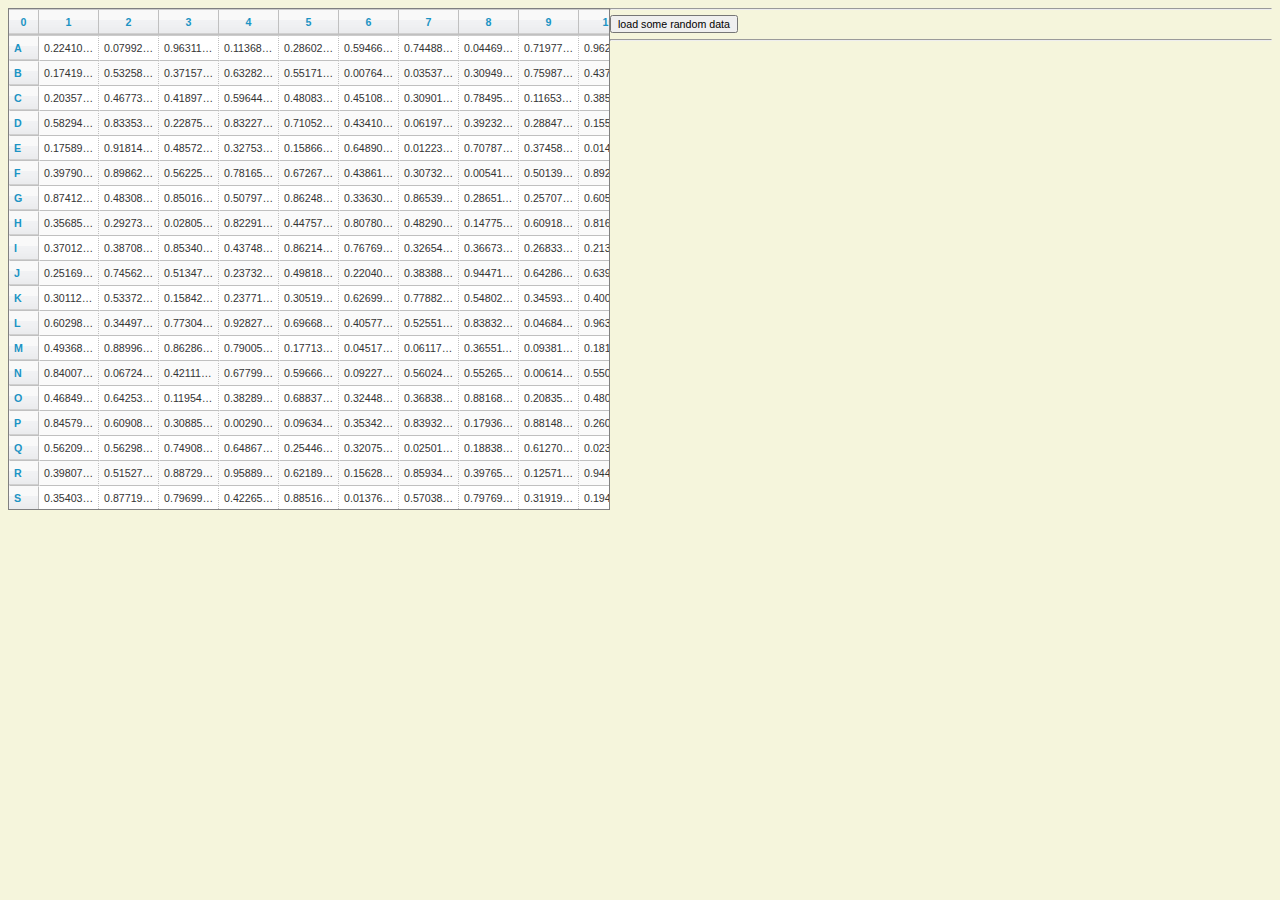
<file: histogram/index.html>
<!DOCTYPE html>
<html>
    <head lang="en">
        <meta charset="UTF-8">
        <title>Histogram prototype</title>

        <!-- CSS Stuff -->
        <link rel="stylesheet" href="css/slick.grid.css" type="text/css"/>
        <link rel="stylesheet" href="css/smoothness/jquery-ui.css" type="text/css"/>
        <link rel="stylesheet" href="css/Grid.css" type="text/css"/>

        <!-- demonstration.css is specific to this page, it does not affect grid, just
        general page styling, so feel free to get rid of it for other pages-->
        <link rel="stylesheet" href="css/demonstration.css" type="text/css"/>


        <!-- scripts -->

        <!-- library scripts, for using Slickgrid -->
        <script type="text/javascript" src="js/lib/jquery-1.11.2.js"></script>
        <script type="text/javascript" src="js/lib/jquery-ui.js"></script>
        <script type="text/javascript" src="js/lib/jquery.event.drag-2.2.js"></script>
        <script type="text/javascript" src="js/lib/slick.core.js"></script>
        <script type="text/javascript" src="js/lib/slick.grid.js"></script>
        <script type="text/javascript" src="js/lib/slick.autotooltips.js"></script>
        <script type="text/javascript" src="js/lib/slick.cellrangedecorator.js"></script>
        <script type="text/javascript" src="js/lib/slick.cellrangeselector.js"></script>
        <script type="text/javascript" src="js/lib/slick.cellcopymanager.js"></script>
        <script type="text/javascript" src="js/lib/slick.cellselectionmodel.js"></script>
        <script type="text/javascript" src="js/lib/slick.editors.js"></script>

        <!-- The SlickGrid wrapper script -->
        <script type="text/javascript" src="js/Grid.js"></script>

        <!-- d3 -->
        <script src="http://d3js.org/d3.v3.min.js"></script>
    </head>
    <body>

        <div id="myGrid" style="width:600px;height:500px;"></div>
        <hr/>
        <div><button id="loadData">load some random data</button></div>
        <hr/>

        <svg class="histogram"></svg>

        <script type="text/javascript">
            // constants
            var DIMENSION = 100;
            var data;
            var grid;
            var currentHighlightKeys = [];
            var highlightKeyCounter = 0;
            var currentHighlightColor = "#00FF00";

            /**
             * A function that creates a blank data set for initializing the grid example
             * page. The data set is of dimension DIMENSION x DIMENSION.
             */
            function createBlankData(){
                var result = [];

                for (var i=0; i<DIMENSION; i++){
                    result[i] = [];
                    for (var j=0; j<DIMENSION; j++){
                        result[i][j] = null;
                    }
                }

                return result;
            }

            /**
             * A function that creates a random data set for displaying in the grid example
             * page. The data set is of dimension DIMENSION x DIMENSION.
             */
            function createRandomData(){
                var result = [];

                for (var i=0; i<DIMENSION; i++){
                    result[i] = [];
                    for (var j=0; j<DIMENSION; j++){
                        result[i][j] = Math.random();
                    }
                }

                return result;
            }

            /**
             * A handler function for when the selected cells in the grid changes. This
             * function is registered to listen for these events in the createGrid
             * function using the registerSelectedCellsCallBack function of the Grid
             * Class. This function changes the background color of all selected cells
             * to the currentHighlightColor.
             */
            function handleSelectedCells(startRow,startCol,endRow, endCol){

                // write to the selected cells div, the cells that are selected
                var out = document.getElementById("cellRange");
                out.innerHTML = Grid.getRowLabel(startRow+1)+startCol+":"
                                +Grid.getRowLabel(endRow+1)+endCol;


                // highlight those cells with the current color
                var coordinatesToHighlight = [];
                for (var i=startRow; i<=endRow; i++){
                    for (var j=startCol; j<=endCol; j++){
                        coordinatesToHighlight.push([i, j]);
                    }
                }
                var key = "key" + highlightKeyCounter;
                grid.setCellColors(coordinatesToHighlight,currentHighlightColor, key);
                currentHighlightKeys.push(key);
                highlightKeyCounter++;
            }

            /**
             * This function handles the event that the removeHighlighting button is
             * clicked by removing the most recent cell background color change. This
             * is achieved by calling the removeCellColors method of the Grid class with
             * the most key used to create the most recent background color change as
             * stored in the currentHighlightKeys array.
             */
            function removeHighlightedArea(){
                grid.removeCellColors(currentHighlightKeys.pop());
            }

            /**
             * This function creates a new grid applying it to the "myGrid" div on the
             * page. It then creates a blank data set and displays it in the grid.
             * It also registers the handleSelectedCells function as a listener for
             * the event that user selected cell ranges in the grid change.
             */
            function createGrid(){
                // construct the Grid object with the id of the html container element
                // where it should be placed (probably a div) as an argument
                grid  = new Grid("myGrid");

                // set the data to be displayed which must be in 2D array form
                data = createBlankData();
                grid.setData(data);

                // display the data
                grid.fillUpGrid();

                // register a function to be called each time a new set of cells are
                // selected by a user
                grid.registerSelectedCellCallBack(handleSelectedCells);

            }

            /**
             * This function loads random numeric data into the already created and
             * displayed Grid. It is a handler for the event that the "loadData" button
             * is clicked.
             */
            function loadRandomData(){
                data = createRandomData();
                grid.setData(data);
                grid.fillUpGrid();
                createHistogram();
            }

            /**
             * This function is a handler for the event that the "colorChoice" input
             * changes value as a result of user interaction. It responds by updating
             * the currentHighlightColor variable to the new value of the input.
             */
            function handleColorChange(){
                var colorChoice = document.getElementById("colorChoice").value;
                currentHighlightColor = colorChoice;
            }

            /**
             * This function changes the value of a user determined cell in the grid
             * to a user determined value. It is a handler for the event that the
             * "changeValue" button is clicked.
             */
            function changeCellContents(){
                var row = document.getElementById("rowToChange").value;
                row = Grid.getRowNumber(row);
                var column = document.getElementById("colToChange").value;
                column = parseInt(column);
                var newContents = document.getElementById("newValue").value;

                grid.updateCellContents(row,column, newContents);
            }

            function getCellContents(){
                var row = document.getElementById("rowToGet").value;
                row = Grid.getRowNumber(row);
                var column = document.getElementById("colToGet").value;
                column = parseInt(column);

                var value = grid.getDataPoint(row, column);
                document.getElementById("cellValue").innerHTML = value;
            }

            /**
             * This function is an event handler for user clicks on the
             * getHighlightedCells button. It demonstrates how to use the
             * getHighlightedCells function of the Grid class.
             */
            function getHighlightedCellsByColor(){

                var color = document.getElementById("highlightColor").value;
                var highlightedCellsString = "";
                var outputElement = document.getElementById("highlightedCells");

                var highlightedCells = grid.getHighlightedCells(color);

                for(var i=0; i<highlightedCells.length; i++){
                    var currentCoordinates = highlightedCells[i];
                    highlightedCellsString += "("+currentCoordinates[0]+","
                    + currentCoordinates[1]+"),";
                }

                outputElement.innerHTML = highlightedCellsString;
            }

            /**
             * addEvent - This function adds an event handler to an html element in
             * a way that covers many browser types.
             * @param elementId - the string id of the element to attach the handler to
             * or a reference to the element itself.
             * @param eventType - a string representation of the event to be handled
             * without the "on" prefix
             * @param handlerFunction - the function to handle the event
             */
            function addEvent(elementId, eventType, handlerFunction) {
                'use strict';

                var element;

                if (typeof(elementId) === "string"){
                    element = document.getElementById(elementId);
                } else {
                    element = elementId;
                }

                if (element != null) {
                        if (element.addEventListener) {
                            element.addEventListener(eventType, handlerFunction, false);
                        } else if (window.attachEvent) {
                            element.attachEvent("on" + eventType, handlerFunction);
                        }
                }
            } // end of function addEvent

            function createHistogram() {
		// A formatter for counts.
		var formatCount = d3.format(",.5f");

		var margin = {top: 10, right: 30, bottom: 30, left: 30},
		    width = 960 - margin.left - margin.right,
		    height = 500 - margin.top - margin.bottom;

		var x = d3.scale.linear()
		    .domain([0, 1])
		    .range([0, width]);

		var flattened = data.reduce(function(a, b) {
		  return a.concat(b);
		});

		// Generate a histogram using ten uniformly-spaced bins.
		var histogramData = d3.layout.histogram()
		    .bins(x.ticks(10))
		    (flattened);

		var y = d3.scale.linear()
		    .domain([0, d3.max(histogramData, function(d) { return d.y; })])
		    .range([height, 0]);

		var xAxis = d3.svg.axis()
		    .scale(x)
		    .orient("bottom");

		var svg = d3.select(".histogram")
		    .attr("width", width + margin.left + margin.right)
		    .attr("height", height + margin.top + margin.bottom);
		svg.selectAll("*").remove();
		svg.append("g")
		    .attr("transform", "translate(" + margin.left + "," + margin.top + ")");

		var bar = svg.selectAll(".bar")
		    .data(histogramData)
		  .enter().append("g")
		    .attr("class", "bar")
		    .attr("transform", function(d) { return "translate(" + x(d.x) + "," + y(d.y) + ")"; });

		bar.append("rect")
		    .attr("x", 1)
		    .attr("width", x(histogramData[0].dx) - 1)
		    .attr("height", function(d) { return height - y(d.y); });

		bar.append("text")
		    .attr("dy", ".75em")
		    .attr("y", 6)
		    .attr("x", x(histogramData[0].dx) / 2)
		    .attr("text-anchor", "middle")
		    .text(function(d) { return formatCount(d.y); });

		svg.append("g")
		    .attr("class", "x axis")
		    .attr("transform", "translate(0," + height + ")")
		    .call(xAxis);

            }


            /**
             * This function handles the window load event. It initializes and fills the
             * grid with blank data and sets up the event handlers on the
             */
            function init(){
                createGrid();
                loadRandomData();

                addEvent("loadData", "click", loadRandomData);
                addEvent("colorChoice", "change", handleColorChange);
                addEvent("removeHighlighting", "click", removeHighlightedArea);
                addEvent("changeValue", "click", changeCellContents);
                addEvent("getValue", "click", getCellContents);
                addEvent("getHighlightedCells", "click", getHighlightedCellsByColor);
            }

            window.onload = init;

        </script>
    </body>
</html>
</file>
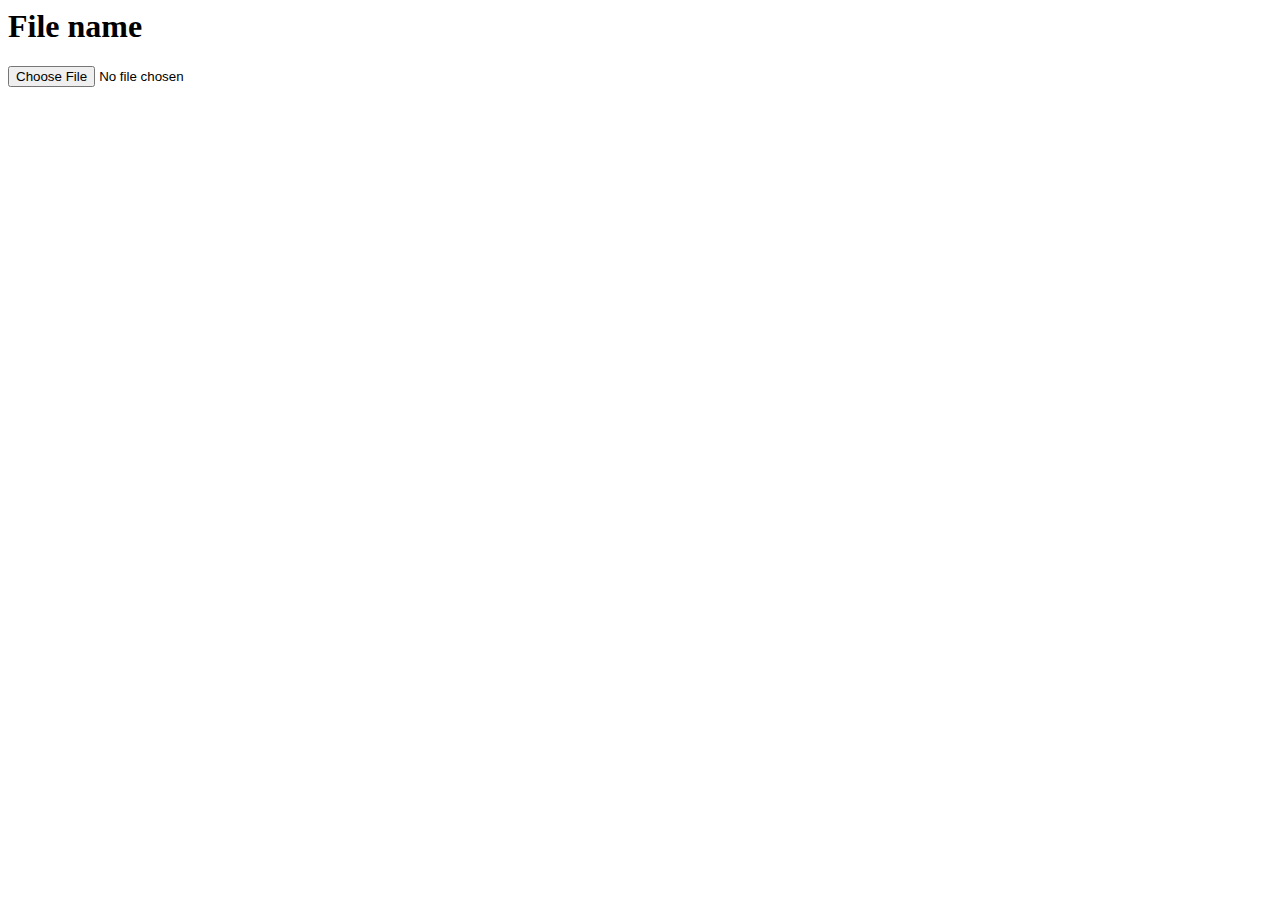
<file: read_csv/index.html>
<html>

<head>
<script src="papaparse.min.js"></script>
<script src="//code.jquery.com/jquery-1.11.2.min.js"></script>
</head>

<body>
<h1>File name</h1>
<input type="file" id="input"></input>
<ul id="output"></ul>
</body>

<script type="text/javascript">
var out = $('#output');

function handleFileChange(event) {
    var reader = new FileReader();
    reader.onload = function (progressEvent) {
    	out.children('li').remove();
		var parsed = Papa.parse(progressEvent.target.result,
							 	{skipEmptyLines: true});
		var items = parsed.data.map(function (obj) {
			return $('<li>').text(obj[0]);
		});
		out.append(items);
    };
    reader.readAsText(event.target.files[0]);
}

$('#input').on('change', handleFileChange);

</script>
</html>
</file>
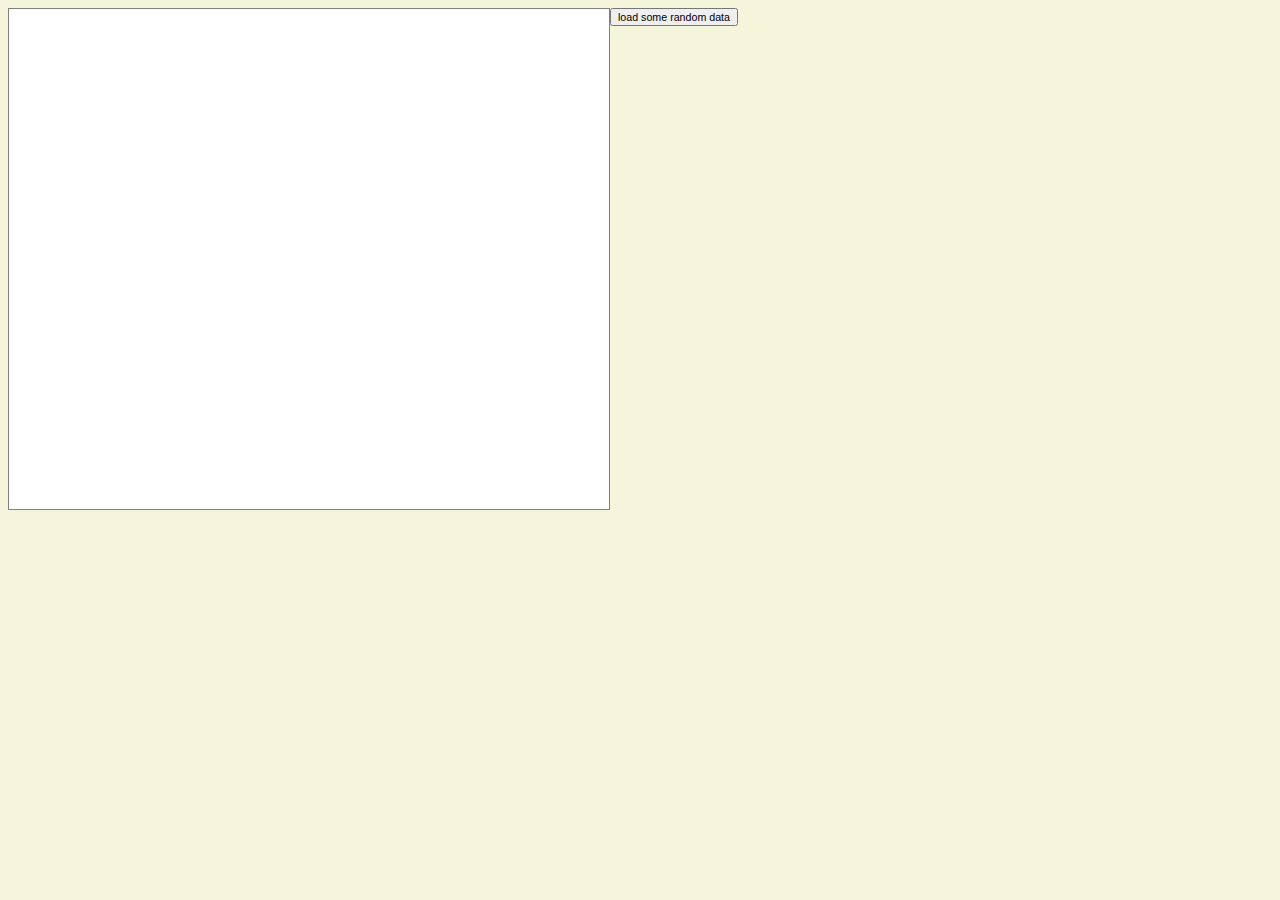
<file: results/index.html>
<!DOCTYPE html>
<html>
  <head lang="en">
    <meta charset="UTF-8">
    <title>Results prototype</title>

    <!-- CSS Stuff -->
    <link rel="stylesheet" href="css/slick.grid.css" type="text/css"/>
    <link rel="stylesheet" href="css/smoothness/jquery-ui.css" type="text/css"/>
    <link rel="stylesheet" href="css/Grid.css" type="text/css"/>

    <!-- demonstration.css is specific to this page, it does not affect grid, just
      general page styling, so feel free to get rid of it for other pages-->
      <link rel="stylesheet" href="css/demonstration.css" type="text/css"/>


      <!-- scripts -->

      <!-- library scripts, for using Slickgrid -->
      <script type="text/javascript" src="js/lib/jquery-1.11.2.js"></script>
      <script type="text/javascript" src="js/lib/jquery-ui.js"></script>
      <script type="text/javascript" src="js/lib/jquery.event.drag-2.2.js"></script>
      <script type="text/javascript" src="js/lib/slick.core.js"></script>
      <script type="text/javascript" src="js/lib/slick.grid.js"></script>
      <script type="text/javascript" src="js/lib/slick.autotooltips.js"></script>
      <script type="text/javascript" src="js/lib/slick.cellrangedecorator.js"></script>
      <script type="text/javascript" src="js/lib/slick.cellrangeselector.js"></script>
      <script type="text/javascript" src="js/lib/slick.cellcopymanager.js"></script>
      <script type="text/javascript" src="js/lib/slick.cellselectionmodel.js"></script>
      <script type="text/javascript" src="js/lib/slick.editors.js"></script>

      <!-- The SlickGrid wrapper script -->
      <script type="text/javascript" src="js/Grid.js"></script>

      <!-- d3/colorbrewer -->
      <script src="http://d3js.org/d3.v3.min.js"></script>
      <script src="http://d3js.org/colorbrewer.v1.min.js"></script>
      <link type="text/css" rel="stylesheet" href="css/colorbrewer.css"/>

      <style>
      </style>
  </head>
  <body>
    
    <div id="myGrid" class="Blues" style="width:600px;height:500px;"></div>
    <div><button id="loadData">load some random data</button></div>
    <script type="text/javascript">
// constants
var DIMENSION = 100;
var data;
var grid;

// map from the normalized values to one of the 9 color buckets
var colorBuckets = d3.scale.linear().domain([0.0,1.0]).rangeRound([0,9]);

/**
 * A function that creates a blank data set for initializing the grid example
 * page. The data set is of dimension DIMENSION x DIMENSION.
 */
function createBlankData(){
  var result = [];

  for (var i=0; i<DIMENSION; i++){
    result[i] = [];
    for (var j=0; j<DIMENSION; j++){
      result[i][j] = null;
    }
  }

  return result;
}

/**
 * A function that creates a random data set for displaying in the grid example
 * page. The data set is of dimension DIMENSION x DIMENSION.
 */
function createRandomData(){
  var result = [];

  for (var i=0; i<DIMENSION; i++){
    result[i] = [];
    for (var j=0; j<DIMENSION; j++){
      result[i][j] = Math.random();
    }
  }

  return result;
}

/**
 * This function creates a new grid applying it to the "myGrid" div on the
 * page. It then creates a blank data set and displays it in the grid.
 * It also registers the handleSelectedCells function as a listener for
 * the event that user selected cell ranges in the grid change.
 */
function createGrid(){
  // construct the Grid object with the id of the html container element
  // where it should be placed (probably a div) as an argument
  grid  = new Grid("myGrid");

  // set the data to be displayed which must be in 2D array form
  data = createBlankData();
  grid.setData(data);

  // display the data
  grid.fillUpGrid();
}

/**
 * This function loads random numeric data into the already created and
 * displayed Grid. It is a handler for the event that the "loadData" button
 * is clicked.
 */
function loadRandomData(){
  data = createRandomData();
  grid.setData(data);
  grid.fillUpGrid();
  colorGrid();
}

/**
 * Colors each cell in the grid.  The color is determined by the value
 * in the cell.
 */
function colorGrid() {
  var valueStyles = {};
  for (var row=0; row<grid.rowsSize; row++) {
    valueStyles[row] = {};
    for (var col=1; col<=grid.colsSize; col++) {
      var value = grid.getDataPoint(row+1, col);
      valueStyles[row][col] = "q" + colorBuckets(value) + "-9";
      //console.log(row, col, value, colorBuckets(value));
    }
  }
  grid.grid.removeCellCssStyles("valueStyles");
  grid.grid.setCellCssStyles("valueStyles", valueStyles);
}

/**
 * This function changes the value of a user determined cell in the grid
 * to a user determined value. It is a handler for the event that the
 * "changeValue" button is clicked.
 */
function changeCellContents(){
  var row = document.getElementById("rowToChange").value;
  row = Grid.getRowNumber(row);
  var column = document.getElementById("colToChange").value;
  column = parseInt(column);
  var newContents = document.getElementById("newValue").value;

  grid.updateCellContents(row, column, newContents);
}

function getCellContents(){
  var row = document.getElementById("rowToGet").value;
  row = Grid.getRowNumber(row);
  var column = document.getElementById("colToGet").value;
  column = parseInt(column);

  var value = grid.getDataPoint(row, column);
  document.getElementById("cellValue").innerHTML = value;
}

/**
 * addEvent - This function adds an event handler to an html element in
 * a way that covers many browser types.
 * @param elementId - the string id of the element to attach the handler to
 * or a reference to the element itself.
 * @param eventType - a string representation of the event to be handled
 * without the "on" prefix
 * @param handlerFunction - the function to handle the event
 */
function addEvent(elementId, eventType, handlerFunction) {
  'use strict';

  var element;

  if (typeof(elementId) === "string"){
    element = document.getElementById(elementId);
  } else {
    element = elementId;
  }

  if (element != null) {
    if (element.addEventListener) {
      element.addEventListener(eventType, handlerFunction, false);
    } else if (window.attachEvent) {
      element.attachEvent("on" + eventType, handlerFunction);
    }
  }
} // end of function addEvent

/**
 * This function handles the window load event. It initializes and fills the
 * grid with blank data and sets up the event handlers on the
 */
function init(){
  createGrid();
  loadRandomData();

  addEvent("loadData", "click", loadRandomData);
}

window.onload = init;

    </script>
  </body>
</html>
</file>
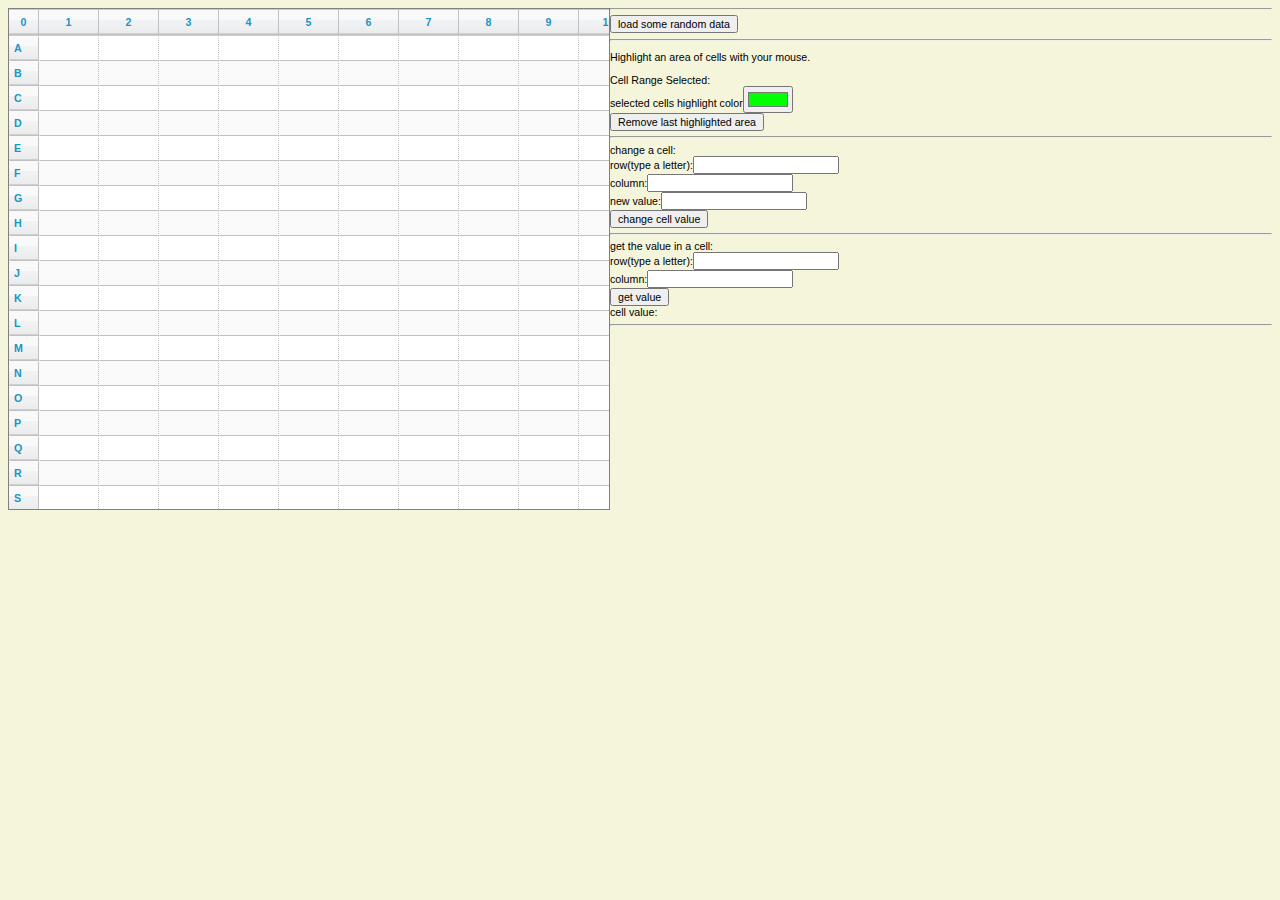
<file: Grid/grid-demonstration.html>
<!DOCTYPE html>
<html>
    <head lang="en">
        <meta charset="UTF-8">
        <title>Learn how to use the SlickGrid Wrapper</title>

        <!-- CSS Stuff -->
        <link rel="stylesheet" href="css/slick.grid.css" type="text/css"/>
        <link rel="stylesheet" href="css/smoothness/jquery-ui.css" type="text/css"/>
        <link rel="stylesheet" href="css/Grid.css" type="text/css"/>

        <!-- demonstration.css is specific to this page, it does not affect grid, just
        general page styling, so feel free to get rid of it for other pages-->
        <link rel="stylesheet" href="css/demonstration.css" type="text/css"/>


        <!-- scripts -->

        <!-- library scripts, for using Slickgrid -->
        <script type="text/javascript" src="js/lib/jquery-1.11.2.js"></script>
        <script type="text/javascript" src="js/lib/jquery-ui.js"></script>
        <script type="text/javascript" src="js/lib/jquery.event.drag-2.2.js"></script>
        <script type="text/javascript" src="js/lib/slick.core.js"></script>
        <script type="text/javascript" src="js/lib/slick.grid.js"></script>
        <script type="text/javascript" src="js/lib/slick.autotooltips.js"></script>
        <script type="text/javascript" src="js/lib/slick.cellrangedecorator.js"></script>
        <script type="text/javascript" src="js/lib/slick.cellrangeselector.js"></script>
        <script type="text/javascript" src="js/lib/slick.cellcopymanager.js"></script>
        <script type="text/javascript" src="js/lib/slick.cellselectionmodel.js"></script>
        <script type="text/javascript" src="js/lib/slick.editors.js"></script>

        <!-- The SlickGrid wrapper script -->
        <script type="text/javascript" src="js/Grid.js"></script>
    </head>
    <body>

        <div id="myGrid" style="width:600px;height:500px;"></div>
        <hr/>
        <div><button id="loadData">load some random data</button></div>
        <hr/>
        <p>Highlight an area of cells with your mouse.</p>
        <div>Cell Range Selected:<span id="cellRange"></span></div>
        <div>selected cells highlight color<input id="colorChoice" type="color" value="#00FF00"/></div>
        <div><button id="removeHighlighting">Remove last highlighted area</button></div>
        <hr/>
        <div>
            <div>change a cell:</div>
            <div>row(type a letter):<input type="text" id="rowToChange"/></div>
            <div>column:<input type="text" id="colToChange"/></div>
            <div>new value:<input type="text" id="newValue"/></div>
            <div><button id="changeValue">change cell value</button></div>
        </div>
        <hr/>
        <div>
            <div>get the value in a cell:</div>
            <div>row(type a letter):<input type="text" id="rowToGet"/></div>
            <div>column:<input type="text" id="colToGet"/></div>
            <div><button id="getValue">get value</button></div>
            <div>cell value:<span id="cellValue"></span></div>
        </div>
        <hr/>



        <script type="text/javascript">
            // constants
            var DIMENSION = 100;
            var data;
            var grid;
            var currentHighlightKeys = [];
            var highlightKeyCounter = 0;
            var currentHighlightColor = "#00FF00";

            /**
             * A function that creates a blank data set for initializing the grid example
             * page. The data set is of dimension DIMENSION x DIMENSION.
             */
            function createBlankData(){
                var result = [];

                for (var i=0; i<DIMENSION; i++){
                    result[i] = [];
                    for (var j=0; j<DIMENSION; j++){
                        result[i][j] = null;
                    }
                }

                return result;
            }

            /**
             * A function that creates a random data set for displaying in the grid example
             * page. The data set is of dimension DIMENSION x DIMENSION.
             */
            function createRandomData(){
                var result = [];

                for (var i=0; i<DIMENSION; i++){
                    result[i] = [];
                    for (var j=0; j<DIMENSION; j++){
                        result[i][j] = Math.random()*1000;
                    }
                }

                return result;
            }

            /**
             * A handler function for when the selected cells in the grid changes. This
             * function is registered to listen for these events in the createGrid
             * function using the registerSelectedCellsCallBack function of the Grid
             * Class. This function changes the background color of all selected cells
             * to the currentHighlightColor.
             */
            function handleSelectedCells(startRow,startCol,endRow, endCol){
                // write to the selected cells div, the cells that are selected
                var out = document.getElementById("cellRange");
                out.innerHTML = Grid.getRowLabel(startRow+1)+startCol+":"
                                +Grid.getRowLabel(endRow+1)+endCol;


                // highlight those cells with the current color
                var coordinatesToHighlight = [];
                for (var i=startRow; i<=endRow; i++){
                    for (var j=startCol; j<=endCol; j++){
                        coordinatesToHighlight.push([i, j]);
                    }
                }
                var key = "key" + highlightKeyCounter;
                grid.setCellColors(coordinatesToHighlight,currentHighlightColor, key);
                currentHighlightKeys.push(key);
                highlightKeyCounter++;
            }

            /**
             * This function handles the event that the removeHighlighting button is
             * clicked by removing the most recent cell background color change. This
             * is achieved by calling the removeCellColors method of the Grid class with
             * the most key used to create the most recent background color change as
             * stored in the currentHighlightKeys array.
             */
            function removeHighlightedArea(){
                grid.removeCellColors(currentHighlightKeys.pop());
            }

            /**
             * This function creates a new grid applying it to the "myGrid" div on the
             * page. It then creates a blank data set and displays it in the grid.
             * It also registers the handleSelectedCells function as a listener for
             * the event that user selected cell ranges in the grid change.
             */
            function createGrid(){
                // construct the Grid object with the id of the html container element
                // where it should be placed (probably a div) as an argument
                grid  = new Grid("myGrid");

                // set the data to be displayed which must be in 2D array form
                data = createBlankData();
                grid.setData(data);

                // display the data
                grid.fillUpGrid();

                // register a function to be called each time a new set of cells are
                // selected by a user
                grid.registerSelectedCellCallBack(handleSelectedCells);

            }

            /**
             * This function loads random numeric data into the already created and
             * displayed Grid. It is a handler for the event that the "loadData" button
             * is clicked.
             */
            function loadRandomData(){
                data = createRandomData();
                grid.setData(data);
                grid.fillUpGrid();
            }

            /**
             * This function is a handler for the event that the "colorChoice" input
             * changes value as a result of user interaction. It responds by updating
             * the currentHighlightColor variable to the new value of the input.
             */
            function handleColorChange(){
                var colorChoice = document.getElementById("colorChoice").value;
                currentHighlightColor = colorChoice;
            }

            /**
             * This function changes the value of a user determined cell in the grid
             * to a user determined value. It is a handler for the event that the
             * "changeValue" button is clicked.
             */
            function changeCellContents(){
                var row = document.getElementById("rowToChange").value;
                row = Grid.getRowNumber(row);
                var column = document.getElementById("colToChange").value;
                column = parseInt(column);
                var newContents = document.getElementById("newValue").value;

                grid.updateCellContents(row,column, newContents);
            }

            function getCellContents(){
                var row = document.getElementById("rowToGet").value;
                row = Grid.getRowNumber(row);
                var column = document.getElementById("colToGet").value;
                column = parseInt(column);

                var value = grid.getDataPoint(row, column);
                document.getElementById("cellValue").innerHTML = value;
            }

            /**
             * addEvent - This function adds an event handler to an html element in
             * a way that covers many browser types.
             * @param elementId - the string id of the element to attach the handler to
             * or a reference to the element itself.
             * @param eventType - a string representation of the event to be handled
             * without the "on" prefix
             * @param handlerFunction - the function to handle the event
             */
            function addEvent(elementId, eventType, handlerFunction) {
                'use strict';

                var element;

                if (typeof(elementId) === "string"){
                    element = document.getElementById(elementId);
                } else {
                    element = elementId;
                }

                if (element.addEventListener) {
                    element.addEventListener(eventType, handlerFunction, false);
                } else if (window.attachEvent) {
                    element.attachEvent("on" + eventType, handlerFunction);
                }
            } // end of function addEvent


            /**
             * This function handles the window load event. It initializes and fills the
             * grid with blank data and sets up the event handlers on the
             */
            function init(){
                createGrid();

                addEvent("loadData", "click", loadRandomData);
                addEvent("colorChoice", "change", handleColorChange);
                addEvent("removeHighlighting", "click", removeHighlightedArea);
                addEvent("changeValue", "click", changeCellContents);
                addEvent("getValue", "click", getCellContents);
            }

            window.onload = init;

        </script>
    </body>
</html>
</file>
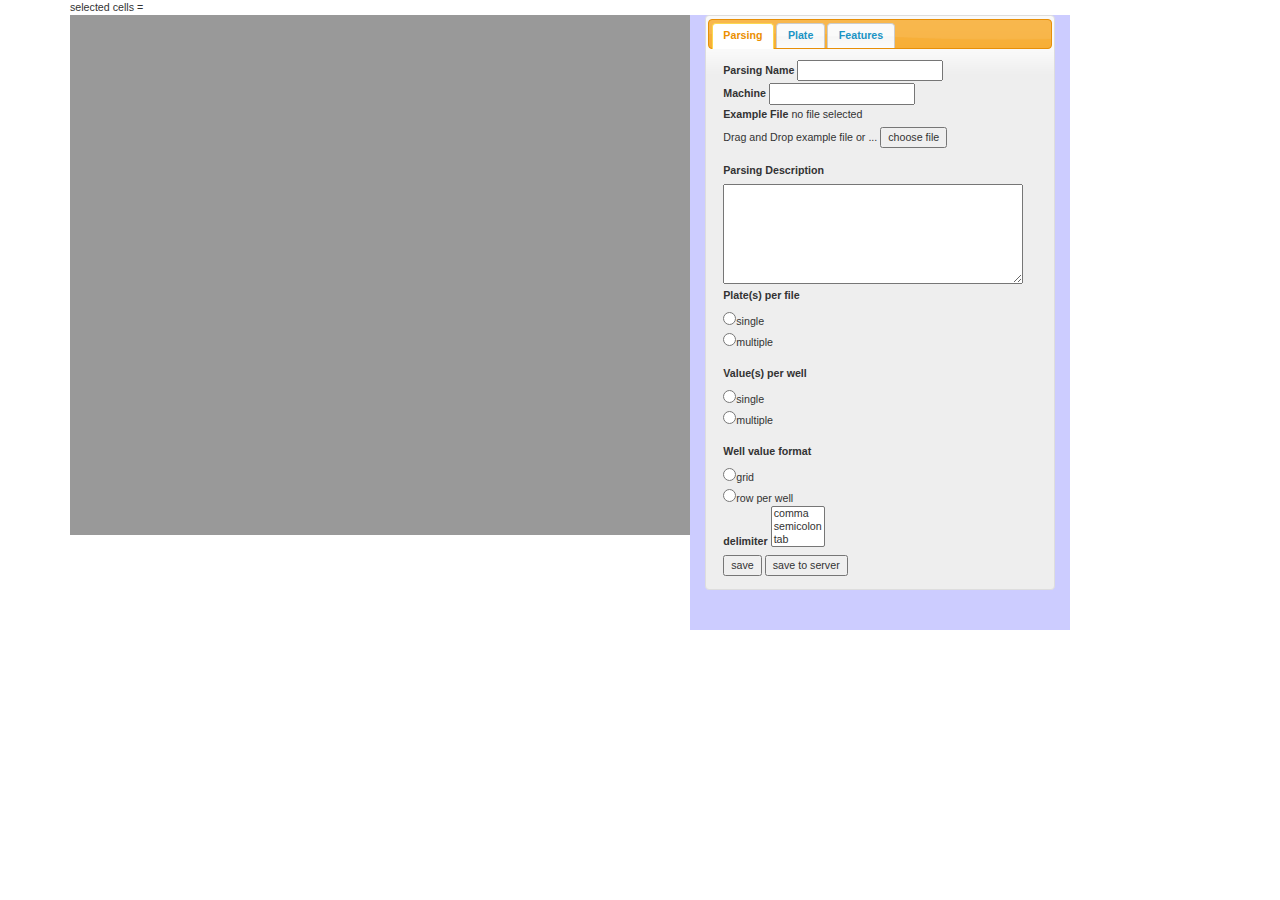
<file: parser_prototype_with_grid/parsing-config-creator.html>
<!DOCTYPE html>
<html>
<head lang="en">
    <meta charset="UTF-8">
    <title>Get Tabs working</title>
    <link rel="stylesheet" href="css/smoothness/jquery-ui.css"/>
    <link rel="stylesheet" href="css/style.css"/>
    <link rel="stylesheet" href="css/slick.grid.css" type="text/css"/>
    <link rel="stylesheet" href="css/slick-default-theme.css"/>
    <link rel="stylesheet" href="css/Grid.css" type="text/css"/>

    <!-- Bootstrap core CSS -->
    <link href="css/bootstrap.min.css" rel="stylesheet">
</head>
<body class="container">

    <div>selected cells = <span id="selectedCells"></span></div>

    <div class="container-fluid max-height no-overflow" id="content">
        <div class="row max-height">

            <div class="col-xs-8" id="mainContent">
                <div id="myGrid"></div>
            </div>

            <div class="col-xs-4" id="sidebar">
                <div id="tabs" >
                    <ul>
                        <li><a href="#parsingTab">Parsing</a></li>
                        <li><a href="#plateTab">Plate</a></li>
                        <li><a href="#featuresTab">Features</a></li>
                    </ul>


                    <div id="parsingTab">
                        <div>
                            <label for="parsingName">Parsing Name</label>
                            <input type="text" id="parsingName" autocomplete="off"/>
                        </div>
                        <div>
                            <label for="machineName">Machine</label>
                            <input type="text" id="machineName" autocomplete="off"/>
                        </div>
                        <div>
                            <div>
                                <label for="selectedFile">Example File</label>
                                <span id="selectedFile">no file selected</span>
                            </div>
                            <div>
                                <span>Drag and Drop example file or ...</span>
                                <input type="file" id="files" name="files[]" multiple />
                                <button id="getFile">choose file</button>
                            </div>
                        </div>
                        <br/>

                        <div>
                            <label for="parsingDescription">Parsing Description</label>
                            <textarea id="parsingDescription"></textarea>
                        </div>
                        <div>
                            <label for="platesPerFile">Plate(s) per file</label>
                            <div id="platesPerFile">
                                <input type="radio" id="singlePlate" name="numPlates" value="single" />single<br />
                                <input type="radio" id="multiplePlates" name="numPlates" value="multiple" />multiple<br />
                            </div>
                        </div>
                        <br/>
                        <div>
                            <label for="valuesPerPlate">Value(s) per well</label>
                            <div id="valuesPerPlate">
                                <input type="radio" id="singleValue" name="numValues" value="single" />single<br />
                                <input type="radio" id="multipleValues" name="numValues" value="multiple" />multiple<br />
                            </div>
                        </div>
                        <br/>
                        <div>
                            <label for="wellValueFormat">Well value format</label>
                            <div id="wellValueFormat">
                                <input type="radio" id="gridFormat" name="format" value="grid" />grid<br />
                                <input type="radio" id="rowFormat" name="format" value="row" />row per well<br />
                            </div>
                        </div>
                        <div>
                            <label for="delimiterList">
                                delimiter
                            </label>

                            <select name="delimiterList" id="delimiterList" size="3">
                                <option value="comma">comma</option>
                                <option value="semicolon">semicolon</option>
                                <option value="tab">tab</option>
                            </select>
                        </div>
                        <div>
                            <button id="saveConfig">save</button>
                            <button id="saveConfigToServer">save to server</button>
                        </div>



                    </div>
                    <div id="plateTab">
                        <p>
                            Indicate the cell range that covers data for the first plate
                            in the example file either by highlighting the relevant cells
                            in the table to the left or by indicating the cell range in
                            the field below.
                        </p>
                        <div>
                            <label for="firstPlateCellRange">first plate cell range</label>
                            <input type="text" id="firstPlateCellRange" autocomplete="off"/>
                        </div>
                        <div><button id="applyFirstPlate">Apply</button></div>

                        <!-- This may be useful later for more in depth pattern matching

                        <br/>
                        <div>
                            <p>
                                set the plate cells that do not vary from plate to plate
                            </p>

                            <select name="invariateSelect" id="invariateSelect" size="10" width="100">
                            </select>
                            <div>
                                <button id="removeInvariateCell">Remove cell</button>
                            </div>
                            <div>
                                <label for="cellToAdd">cell to add</label>
                                <input type="text" id="cellToAdd"/>
                                <button id="addInvariateCell">add cell</button>
                            </div>


                        </div> -->
                    </div>


                    <div id="featuresTab">
                        <div>
                            <label for="featureList">
                                Feature List
                            </label>

                            <select name="featureList" id="featureList" size="10">
                            </select>
                        </div>
                        <div>
                            <label for="featureCellRange">Cell Range</label>
                            <input type="text" id="featureCellRange" autocomplete="off"/>
                        </div>
                        <div>
                            <label for="featureCategory">Category</label>
                            <input type="text" id="featureCategory" autocomplete="off"/>
                        </div>
                        <div>
                            <label for="featureLevel">Apply to</label>
                            <div id="featureLevel">
                                <div>
                                    <input type="radio" id="wellLevel" name="featureLevel" value="well" />well<br/>
                                </div>
                                <div>
                                    <input type="radio" id="plateLevel" name="featureLevel" value="plate" />plate<br/>
                                </div>
                                <div>
                                    <input type="radio" id="experimentLevel" name="featureLevel" value="experiment" />experiment<br/>
                                </div>
                            </div>
                        </div>

                        <div>
                            <label for="labelList">
                                label List
                            </label>

                            <select name="labelList" id="labelList" size="5">
                            </select>
                        </div>

                        <div>
                            <button id="newFeature">new feature</button>
                            <button id="saveFeature">save feature</button>
                            <button id="deleteFeature">delete</button>
                        </div>
                        <div>
                            <button id="applyFeatures">apply</button>
                        </div>

                    </div>
                </div>
            </div>

        </div>
    </div>

    <script src="js/lib/jquery-1.11.2.js"></script>
    <script src="js/lib/jquery-ui.js"></script>
    <script type="text/javascript" src="js/lib/jquery.event.drag-2.2.js"></script>
    <script type="text/javascript" src="js/lib/slick.core.js"></script>
    <script type="text/javascript" src="js/lib/slick.grid.js"></script>
    <script type="text/javascript" src="js/lib/slick.autotooltips.js"></script>
    <script type="text/javascript" src="js/lib/slick.cellrangedecorator.js"></script>
    <script type="text/javascript" src="js/lib/slick.cellrangeselector.js"></script>
    <script type="text/javascript" src="js/lib/slick.cellcopymanager.js"></script>
    <script type="text/javascript" src="js/lib/slick.cellselectionmodel.js"></script>
    <script type="text/javascript" src="js/lib/slick.editors.js"></script>
    <script type="text/javascript" src="js/Grid.js"></script>
    <script type="text/javascript" src="js/FileExaminer.js"></script>
    <script type="text/javascript" src="js/ColorPicker.js"></script>
    <script type="text/javascript" src="js/ImportData.js"></script>
    <script type="text/javascript" src="js/ParsingConfig.js"></script>
    <script type="text/javascript" src="js/parsingConfigCreator.js"></script>



</body>
</html>
</file>
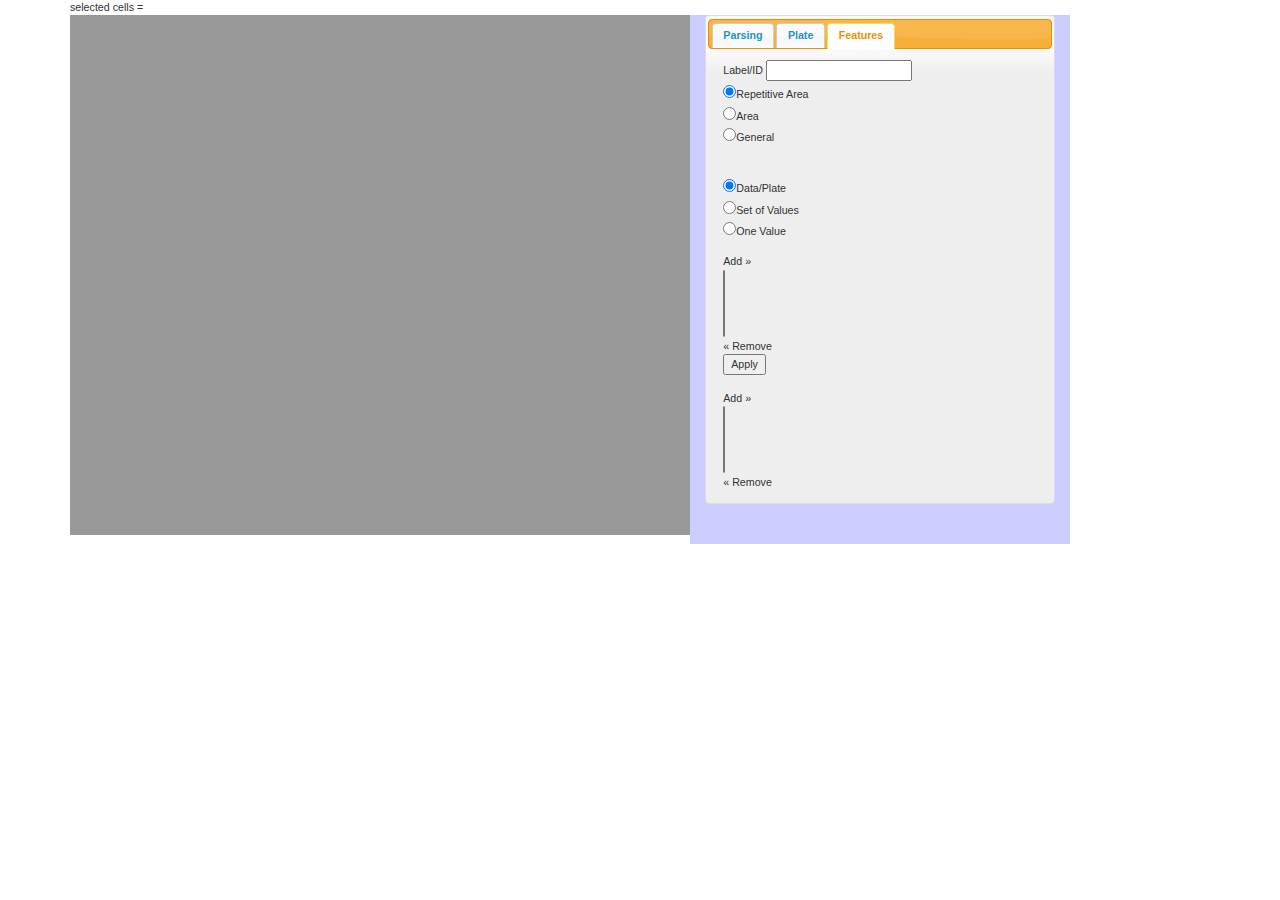
<file: parser_prototype_with_grid/tabs.html>
<!DOCTYPE html>
<html>
<head lang="en">
    <meta charset="UTF-8">
    <title>Get Tabs working</title>
    <link rel="stylesheet" href="css/smoothness/jquery-ui.css"/>
    <link rel="stylesheet" href="css/style.css"/>
    <link rel="stylesheet" href="css/slick.grid.css" type="text/css"/>
    <link rel="stylesheet" href="css/slick-default-theme.css"/>
    <link rel="stylesheet" href="css/Grid.css" type="text/css"/>

    <!-- Bootstrap core CSS -->
    <link href="css/bootstrap.min.css" rel="stylesheet">
</head>
<body class="container">

    <div>selected cells = <span id="selectedCells"></span></div>

    <div class="container-fluid max-height no-overflow" id="content">
        <div class="row max-height">

            <div class="col-xs-8" id="mainContent">
                <div id="myGrid"></div>
            </div>

            <div class="col-xs-4" id="sidebar">
                <div id="tabs" >
                    <ul>
                        <li><a href="#parsingTab">Parsing</a></li>
                        <li><a href="#plateTab">Plate</a></li>
                        <li><a href="#featuresTab">Features</a></li>
                    </ul>
                    <div id="parsingTab">
                        <div><label for="parsingName">Parsing Name</label><input type="text" id="parsingName"/></div>
                        <div><label for="machineName">Machine</label><input type="text" id="machineName"/></div>
                        <div><label for="files">Example File</label><input type="file" id="files" name="files[]" multiple /></div>
                        <div>
                            <label for="parsingDescription">Parsing Description</label>
                            <textarea id="parsingDescription"></textarea>
                        </div>
                        <div>
                            <label for="platesPerFile">Plate(s) per file</label>
                            <div id="platesPerFile">
                                <input type="radio" name="numPlates" value="single" />single<br />
                                <input type="radio" name="numPlates" value="multiple" />multiple<br />
                            </div>
                        </div>
                        <br/>
                        <div>
                            <label for="valuesPerPlate">Value(s) per well</label>
                            <div id="valuesPerPlate">
                                <input type="radio" name="numValues" value="single" />single<br />
                                <input type="radio" name="numValues" value="multiple" />multiple<br />
                            </div>
                        </div>
                        <br/>
                        <div>
                            <label for="wellValueFormat">Well value format</label>
                            <div id="wellValueFormat">
                                <input type="radio" name="format" value="grid" />grid<br />
                                <input type="radio" name="format" value="row" />row per well<br />
                            </div>
                        </div>



                    </div>
                    <div id="plateTab">
                        <p>
                            Indicate the cell range that covers data for the first plate
                            in the example file either by highlighting the relevant cells
                            in the table to the left or by indicating the cell range in
                            the field below.
                        </p>
                        <div>
                            <label for="firstPlateCellRange">first plate cell range</label>
                            <input type="text" id="firstPlateCellRange"/>
                        </div>
                        <div><button id="applyFirstPlate">Apply</button></div>
                        <br/>
                        <div>
                            <p>
                                set the plate cells that do not vary from plate to plate
                            </p>

                            <select name="invariateSelect" id="invariateSelect" size="10" width="100">
                            </select>
                            <div>
                                <button id="removeInvariateCell">Remove cell</button>
                            </div>
                            <div>
                                <label for="cellToAdd">cell to add</label>
                                <input type="text" id="cellToAdd"/>
                                <button id="addInvariateCell">add cell</button>
                            </div>


                        </div>
                    </div>


                    <div id="featuresTab">
                        <div>Label/ID <input type="text" id="featureLabel" /></div>

                        <input type="radio" name="parent-radio" value="repetitive" checked>Repetitive Area <br>
                        <input type="radio" name="parent-radio" value="area" >Area <br>
                        <input type="radio" name="parent-radio" value="General" >General <br>

                        <br><br>

                        <input type="radio" name="child-radio" value="data" checked>Data/Plate <br>
                        <input type="radio" name="child-radio" value="range" >Set of Values <br>
                        <input type="radio" name="child-radio" value="unique" >One Value <br>

                        <br>
                        <a href="JavaScript:void(0);" id="btn-add">Add &raquo;</a> <br>
                        <select name="selectto" id="select-to" size="5">
                            <!--<option value="-1">FEATURE LIST</option>-->
                        </select><br>
                        <a href="JavaScript:void(0);" id="btn-remove">&laquo; Remove</a><br>
                        <input type="button" id="btn-apply-features" value="Apply" /><br><br>

                        <a href="JavaScript:void(0);" id="btn-add-child">Add &raquo;</a> <br>
                        <select name="selecttochild" id="select-to-child" size="5">
                            <!--<option value="-1">FEATURE CHILD</option>-->
                        </select><br>
                        <a href="JavaScript:void(0);" id="btn-remove-child">&laquo; Remove</a><br>
                    </div>
                </div>
            </div>

        </div>
    </div>

    <script src="js/lib/jquery-1.11.2.js"></script>
    <script src="js/lib/jquery-ui.js"></script>
    <script type="text/javascript" src="js/lib/jquery.event.drag-2.2.js"></script>
    <script type="text/javascript" src="js/lib/slick.core.js"></script>
    <script type="text/javascript" src="js/lib/slick.grid.js"></script>
    <script type="text/javascript" src="js/lib/slick.autotooltips.js"></script>
    <script type="text/javascript" src="js/lib/slick.cellrangedecorator.js"></script>
    <script type="text/javascript" src="js/lib/slick.cellrangeselector.js"></script>
    <script type="text/javascript" src="js/lib/slick.cellcopymanager.js"></script>
    <script type="text/javascript" src="js/lib/slick.cellselectionmodel.js"></script>
    <script type="text/javascript" src="js/lib/slick.editors.js"></script>
    <script type="text/javascript" src="js/Grid.js"></script>
    <script type="text/javascript" src="js/parseGrid2.js"></script>


</body>
</html>
</file>
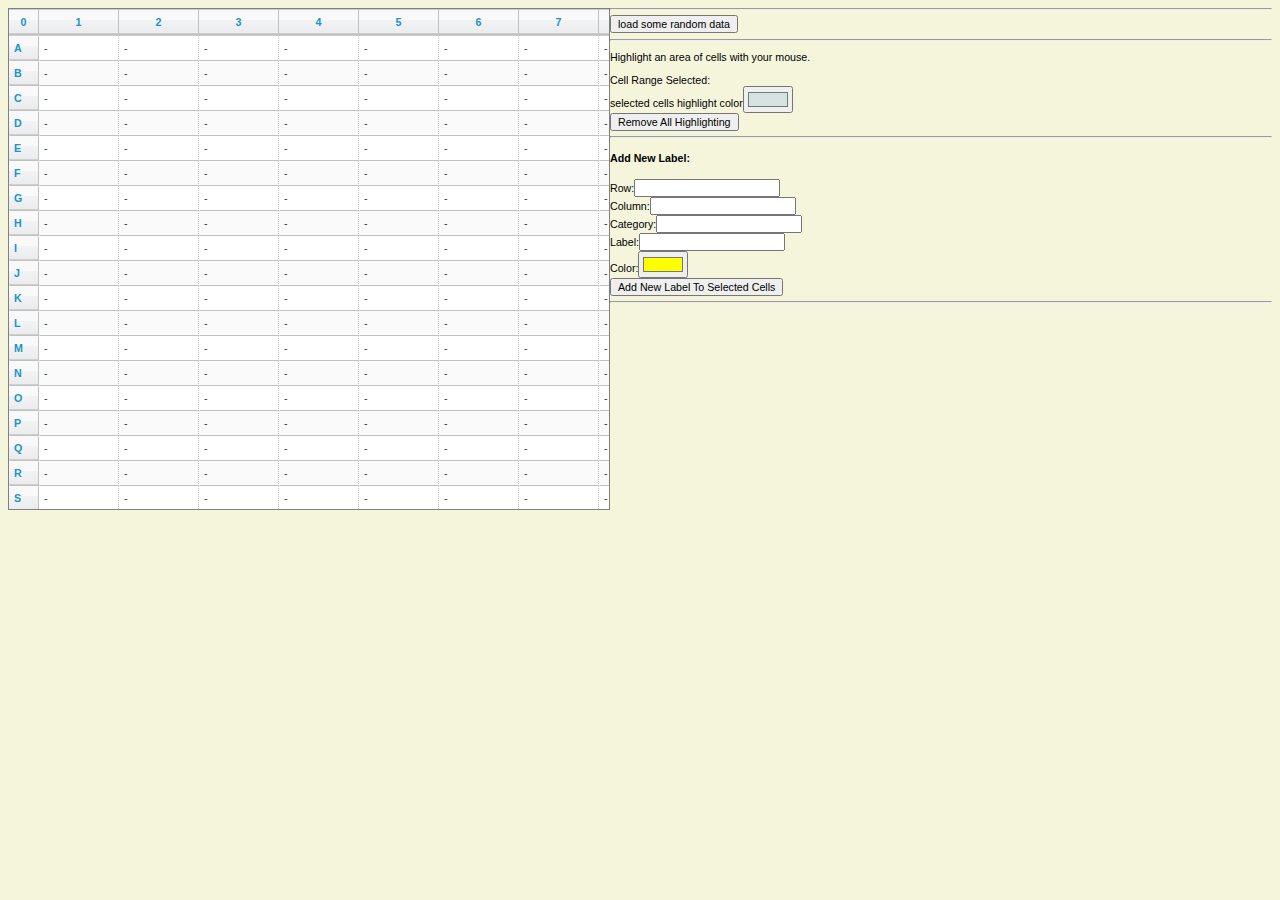
<file: PlateEditor/editor-grid.html>
<!DOCTYPE html>
<html>
    <head lang="en">
        <meta charset="UTF-8">
        <title>Learn how to use the SlickGrid Wrapper</title>

        <!-- CSS Stuff -->
        <link rel="stylesheet" href="css/slick.grid.css" type="text/css"/>
        <link rel="stylesheet" href="css/smoothness/jquery-ui.css" type="text/css"/>
        <link rel="stylesheet" href="css/Grid.css" type="text/css"/>

        <!-- demonstration.css is specific to this page, it does not affect grid, just
        general page styling, so feel free to get rid of it for other pages-->
        <link rel="stylesheet" href="css/demonstration.css" type="text/css"/>


        <!-- scripts -->

        <!-- library scripts, for using Slickgrid -->
        <script type="text/javascript" src="js/lib/jquery-1.11.2.js"></script>
        <script type="text/javascript" src="js/lib/jquery-ui.js"></script>
        <script type="text/javascript" src="js/lib/jquery.event.drag-2.2.js"></script>
        <script type="text/javascript" src="js/lib/slick.core.js"></script>
        <script type="text/javascript" src="js/lib/slick.grid.js"></script>
        <script type="text/javascript" src="js/lib/slick.autotooltips.js"></script>
        <script type="text/javascript" src="js/lib/slick.cellrangedecorator.js"></script>
        <script type="text/javascript" src="js/lib/slick.cellrangeselector.js"></script>
        <script type="text/javascript" src="js/lib/slick.cellcopymanager.js"></script>
        <script type="text/javascript" src="js/lib/slick.cellselectionmodel.js"></script>
        <script type="text/javascript" src="js/lib/slick.editors.js"></script>

        <!-- The SlickGrid wrapper script -->
        <script type="text/javascript" src="js/Grid.js"></script>
    </head>
    <body>
        <div id="myGrid" style="width:600px;height:500px;"></div>
        <hr/>
        <div><button id="loadData">load some random data</button></div>
        <hr/>
        <p>Highlight an area of cells with your mouse.</p>
        <div>Cell Range Selected:<span id="cellRange"></span></div>
        <div>selected cells highlight color<input id="colorChoice" type="color" value="#D5E3E3"/></div>
        <div><button id="removeHighlighting">Remove All Highlighting</button></div>
        <hr/>
		<div>
            <H4>Add New Label:</h4>
			<div>Row:<input type="text" id="rowToChange"/></div>
			<div>Column:<input type="text" id="colToChange"/></div>
            <div>Category:<input type="text" id="newCatValue"/></div>
            <div>Label:<input type="text" id="newLabelValue"/></div>
			<div>Color:<input type="color" id="newColorValue" value="#FFFF00"/></div>

            <div><button id="addNewLabel">Add New Label To Selected Cells</button></div>
        </div>
        <hr/>
		<div id="categoryList"/>

        <script type="text/javascript">
            // constants
            var DIMENSION = 100;
            var data;
			var categories = [];
			var cellCats = [];
            var grid;
            var currentHighlightKeys = [];
            var highlightKeyCounter = 0;
            var currentHighlightColor = "#D5E3E3";

            /**
             * A function that creates a blank data set for initializing the grid example
             * page. The data set is of dimension DIMENSION x DIMENSION.
             */
            function createBlankData(){
                var result = [];

                for (var i=0; i<DIMENSION; i++){
                    result[i] = [];
                    for (var j=0; j<DIMENSION; j++){
                        result[i][j] = null;
                    }
                }
                return result;
            }

            /**
             * A function that creates a random data set for displaying in the grid example
             * page. The data set is of dimension DIMENSION x DIMENSION.
             */
            function createRandomData(){
                var result = [];
                for (var i=0; i<DIMENSION; i++){
                    result[i] = [];
                    for (var j=0; j<DIMENSION; j++){
                        result[i][j] = "L" + Math.floor(Math.random()*100);
                    }
                }
                return result;
            }

            /**
             * A handler function for when the selected cells in the grid changes. This
             * function is registered to listen for these events in the createGrid
             * function using the registerSelectedCellsCallBack function of the Grid
             * Class. This function changes the background color of all selected cells
             * to the currentHighlightColor.
             */
            function handleSelectedCells(startRow,startCol,endRow, endCol){
                // write to the selected cells div, the cells that are selected
                var out = document.getElementById("cellRange");
                out.innerHTML = Grid.getRowLabel(startRow+1)+startCol+":"
                                +Grid.getRowLabel(endRow+1)+endCol;


                // highlight those cells with the current color
                var coordinatesToHighlight = [];
                for (var i=startRow; i<=endRow; i++){
                    for (var j=startCol; j<=endCol; j++){
                        coordinatesToHighlight.push([i, j]);
                    }
                }
                var key = "key" + highlightKeyCounter;
                grid.setCellColors(coordinatesToHighlight,currentHighlightColor, key);
                currentHighlightKeys.push(key);
                highlightKeyCounter++;
            }

            /**
             * This function handles the event that the removeHighlighting button is
             * clicked by removing the most recent cell background color change. This
             * is achieved by calling the removeCellColors method of the Grid class with
             * the most key used to create the most recent background color change as
             * stored in the currentHighlightKeys array.
             */
            function removeAllHighlightedCells(){
				while (currentHighlightKeys.length > 0) {
					grid.removeCellColors(currentHighlightKeys.pop());
					
				}
				// hack
				grid.selectedCells = [];
            }

            /**
             * This function creates a new grid applying it to the "myGrid" div on the
             * page. It then creates a blank data set and displays it in the grid.
             * It also registers the handleSelectedCells function as a listener for
             * the event that user selected cell ranges in the grid change.
             */
            function createGrid(){
                // construct the Grid object with the id of the html container element
                // where it should be placed (probably a div) as an argument
                grid  = new Grid("myGrid");

                // set the data to be displayed which must be in 2D array form
                data = createBlankData();
                grid.setData(data);

                // display the data
                grid.fillUpGrid();

                // register a function to be called each time a new set of cells are
                // selected by a user
                grid.registerSelectedCellCallBack(handleSelectedCells);

            }

            /**
             * This function loads random numeric data into the already created and
             * displayed Grid. It is a handler for the event that the "loadData" button
             * is clicked.
             */
            function loadRandomData(){
                data = createRandomData();
                grid.setData(data);
                grid.fillUpGrid();
            }

            /**
             * This function is a handler for the event that the "colorChoice" input
             * changes value as a result of user interaction. It responds by updating
             * the currentHighlightColor variable to the new value of the input.
             */
            function handleColorChange(){
                var colorChoice = document.getElementById("colorChoice").value;
                currentHighlightColor = colorChoice;
            }

            /**
             * This function changes the value of a user determined cell in the grid
             * to a user determined value. It is a handler for the event that the
             * "changeValue" button is clicked.
             */
            function changeCellContents(){
                var row = document.getElementById("rowToChange").value;
                row = Grid.getRowNumber(row);
                var column = document.getElementById("colToChange").value;
                column = parseInt(column);
                var newContents = document.getElementById("newValue").value;

                grid.updateCellContents(row,column, newContents);
            }

            function getCellContents(){
                var row = document.getElementById("rowToChange").value;
                row = Grid.getRowNumber(row);
                var column = document.getElementById("colToChange").value;
                column = parseInt(column);

                var value = grid.getDataPoint(row, column);
                document.getElementById("cellValue").innerHTML = value;
            }
			
			function updateCategoryList() {
				var catListStr = "<h3>Categories:</h3>";
				
				for (var catKey in categories) {
					catListStr += "<strong>"+catKey+"</strong><ul>";
					for (var labelKey in categories[catKey]) {
						catListStr += "<li>"+labelKey+"<input type='color' value='"+ categories[catKey][labelKey]+"'/></li>";
					}
					catListStr += "</ul>";
				}
				document.getElementById("categoryList").innerHTML = catListStr;
			}
			
			
			/**
             * This function changes the style of a particular cell
             */
            function addNewLabel(){
				var row = document.getElementById("rowToChange").value;
                row = Grid.getRowNumber(row);
                var column = document.getElementById("colToChange").value;
                column = parseInt(column);
				var cat = document.getElementById("newCatValue").value;
				var label = document.getElementById("newLabelValue").value;
				var color = document.getElementById("newColorValue").value;
				//var newContents = cat + label +","+ color;

				if (categories[cat] == null) {
					categories[cat] = [];
					categories[cat][label] = color;
				} else {
					console.log("found:" + categories[cat][label]);
					categories[cat][label] = color;
				}
				
				// messy hack
				if (cellCats[row] == null) {
					cellCats[row] = [];
				}
				if (cellCats[row][column] == null) {
					cellCats[row][column] = [];
					cellCats[row][column]["value"] = data[row-1][column-1];
					cellCats[row][column]["cats"] = [];
				}
				cellCats[row][column]["cats"][cat] = color;
				console.log("cellval: " + cellCats[row][column]["cats"][cat]);
				var newContents = cellCats[row][column]["value"];

				for (var catKey in cellCats[row][column]["cats"]) {
					newContents += "," + cellCats[row][column]["cats"][catKey];
				}
				updateCategoryList();
				grid.updateCellContents(row,column, newContents);
            }
			

            /**
             * addEvent - This function adds an event handler to an html element in
             * a way that covers many browser types.
             * @param elementId - the string id of the element to attach the handler to
             * or a reference to the element itself.
             * @param eventType - a string representation of the event to be handled
             * without the "on" prefix
             * @param handlerFunction - the function to handle the event
             */
            function addEvent(elementId, eventType, handlerFunction) {
                'use strict';

                var element;

                if (typeof(elementId) === "string"){
                    element = document.getElementById(elementId);
                } else {
                    element = elementId;
                }

                if (element.addEventListener) {
                    element.addEventListener(eventType, handlerFunction, false);
                } else if (window.attachEvent) {
                    element.attachEvent("on" + eventType, handlerFunction);
                }
            } // end of function addEvent


            /**
             * This function handles the window load event. It initializes and fills the
             * grid with blank data and sets up the event handlers on the
             */
            function init(){
                createGrid();
                addEvent("loadData", "click", loadRandomData);
                addEvent("colorChoice", "change", handleColorChange);
                addEvent("removeHighlighting", "click", removeAllHighlightedCells);
				addEvent("addNewLabel", "click", addNewLabel);
            }

            window.onload = init;

        </script>
    </body>
</html>
</file>
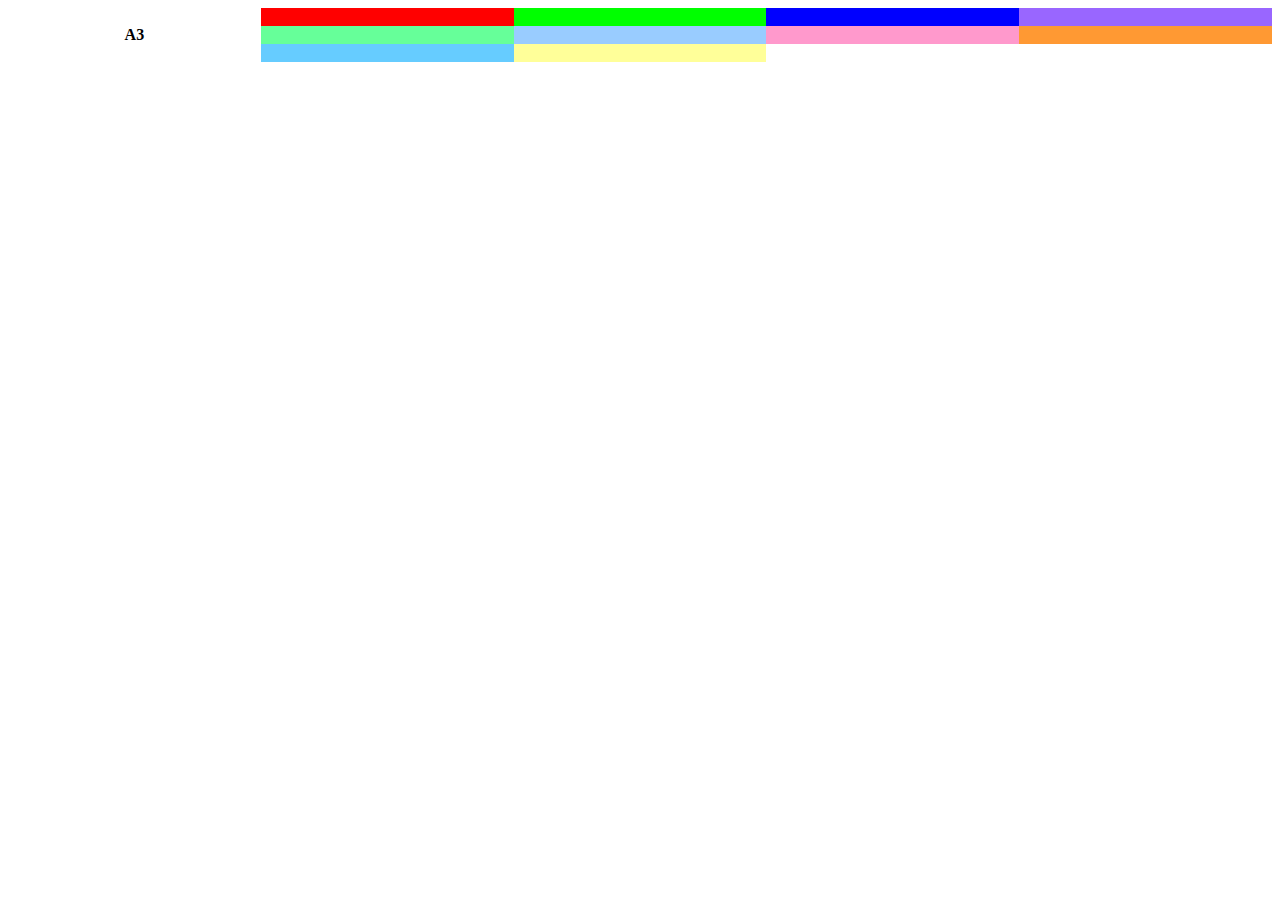
<file: PlateEditor/editor-gridBasic.html>
<!DOCTYPE html>
<html>
    <head lang="en">
        <meta charset="UTF-8">
        <title>Learn how to use the SlickGrid Wrapper</title>

    </head>
    <style>
	table, th, td {
		border: none;
		border-collapse: collapse;
	}
	th, td {
		padding: 0px;
	}
	th, td {
		width: 10%;
	}
</style>
</head>

	<body>
	<span id="placeholder">A4</span>	
	<script>
		var inputStr = "A3, #FF0000, #00FF00, #0000FF, #9966FF, #66FF99, #99CCFF, #FF99CC, #FF9933, #66CCFF, #FFFF99";
		var colorArray = inputStr.split(',');
		var colnum = Math.sqrt(colorArray.length - 1);
		colnum = Math.floor(colnum);
		var rownum = Math.ceil((colorArray.length - 1) / colnum);
		
		var cellStr = "<table style='width:100%'>";
		cellStr += "<th rowspan='" + (rownum+1) + "'>" + colorArray[0] +"</th>"
		var i, j=0;
		var colorIdx = 1;
		for (i=0; i < colnum; i++) {
			cellStr += "<tr>";
			for (j=0; (j < rownum) && (colorIdx < colorArray.length); j++) {
				cellStr += "<td bgcolor='" + colorArray[colorIdx]+ "'>&nbsp </td>" ;
				colorIdx++;
			}
			cellStr += "</tr>";
		}		
		cellStr += "</table>";
		document.getElementById("placeholder").innerHTML = cellStr;
	</script>
    </body>
</html>
</file>
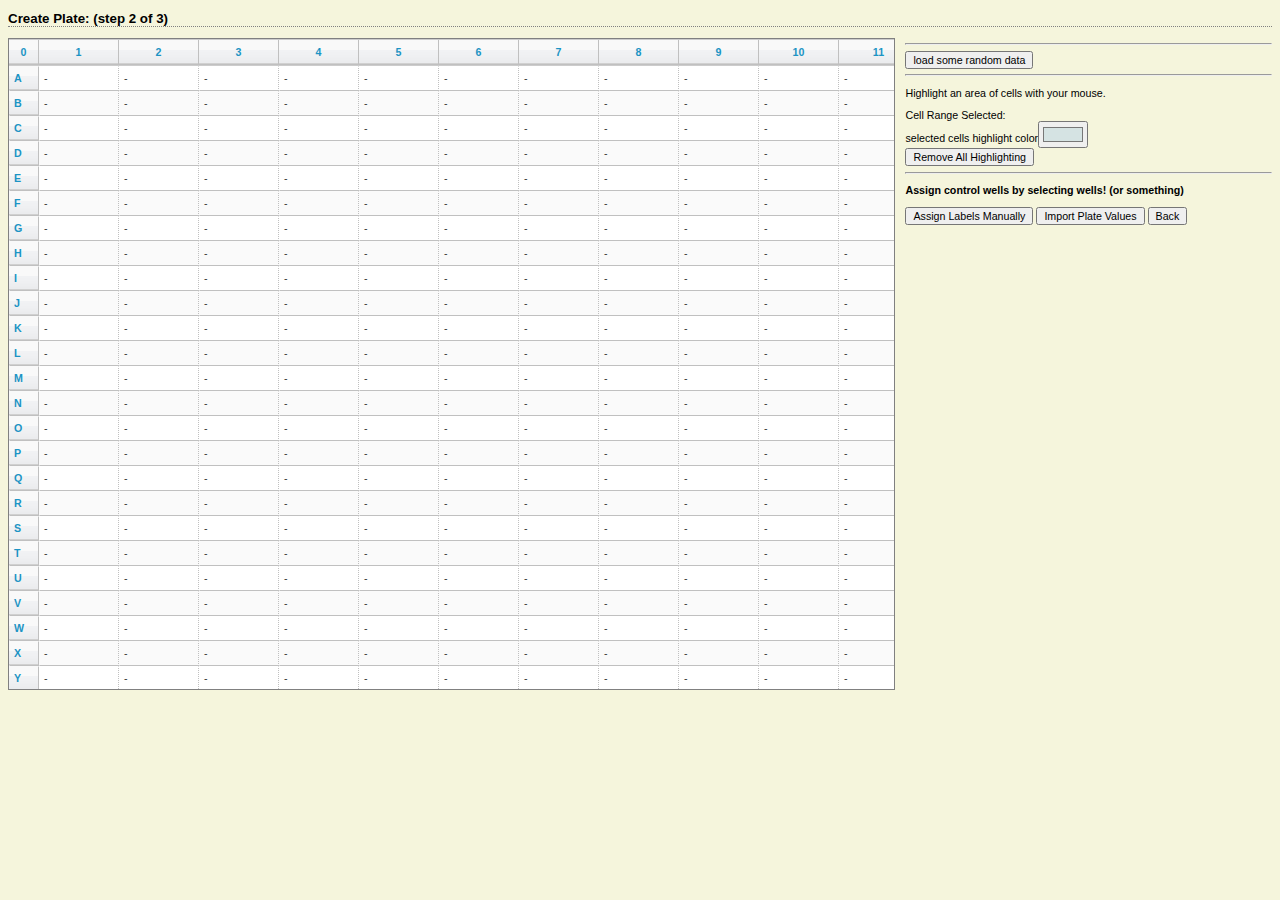
<file: PlateEditor/editorAssignControls.html>
<!DOCTYPE html>
<html>
    <head lang="en">
        <meta charset="UTF-8">
        <title>Assign Control Wells</title>

        <!-- CSS Stuff -->
        <link rel="stylesheet" href="css/slick.grid.css" type="text/css"/>
        <link rel="stylesheet" href="css/smoothness/jquery-ui.css" type="text/css"/>
        <link rel="stylesheet" href="css/Grid.css" type="text/css"/>

        <!-- demonstration.css is specific to this page, it does not affect grid, just
        general page styling, so feel free to get rid of it for other pages-->
        <link rel="stylesheet" href="css/demonstration.css" type="text/css"/>


        <!-- scripts -->

        <!-- library scripts, for using Slickgrid -->
        <script type="text/javascript" src="js/lib/jquery-1.11.2.js"></script>
        <script type="text/javascript" src="js/lib/jquery-ui.js"></script>
        <script type="text/javascript" src="js/lib/jquery.event.drag-2.2.js"></script>
        <script type="text/javascript" src="js/lib/slick.core.js"></script>
        <script type="text/javascript" src="js/lib/slick.grid.js"></script>
        <script type="text/javascript" src="js/lib/slick.autotooltips.js"></script>
        <script type="text/javascript" src="js/lib/slick.cellrangedecorator.js"></script>
        <script type="text/javascript" src="js/lib/slick.cellrangeselector.js"></script>
        <script type="text/javascript" src="js/lib/slick.cellcopymanager.js"></script>
        <script type="text/javascript" src="js/lib/slick.cellselectionmodel.js"></script>
        <script type="text/javascript" src="js/lib/slick.editors.js"></script>

        <!-- The SlickGrid wrapper script -->
        <script type="text/javascript" src="js/Grid.js"></script>
    </head>
    <body>
		<h2>Create Plate: (step 2 of 3)</h2>
		<div id="gridPanel" style="float:left; width: 70%">
			<div id="myGrid" style="width:100%;height:650px;"></div>
		</div>
		<div id="labelPanel" style="float:right;width:29%;">
			<hr/>
			<div><button id="loadData">load some random data</button></div>
			<hr/>
			<p>Highlight an area of cells with your mouse.</p>
			<div>Cell Range Selected:<span id="cellRange"></span></div>
			<div>selected cells highlight color<input id="colorChoice" type="color" value="#D5E3E3"/></div>
			<div><button id="removeHighlighting">Remove All Highlighting</button></div>
			<hr/>
			<h3> Assign control wells by selecting wells! (or something)</h3>
			<input type="button" value="Assign Labels Manually" onclick="location.href='editorAssignLabels.html'"/>
			<input type="button" value="Import Plate Values" onclick="location.href='editorAssignLabels.html'"/>
			<input type="button" value="Back" onclick="location.href='editorSelectTemplate.html'"/>
		</div>
		
        <script type="text/javascript">
            // constants
            var DIMENSION = 100;
            var data;
			var categories = [];
			var cellCats = [];
            var grid;
            var currentHighlightKeys = [];
            var highlightKeyCounter = 0;
            var currentHighlightColor = "#D5E3E3";

            /**
             * A function that creates a blank data set for initializing the grid example
             * page. The data set is of dimension DIMENSION x DIMENSION.
             */
            function createBlankData(){
                var result = [];

                for (var i=0; i<DIMENSION; i++){
                    result[i] = [];
                    for (var j=0; j<DIMENSION; j++){
                        result[i][j] = null;
                    }
                }
                return result;
            }

            /**
             * A function that creates a random data set for displaying in the grid example
             * page. The data set is of dimension DIMENSION x DIMENSION.
             */
            function createRandomData(){
                var result = [];
                for (var i=0; i<DIMENSION; i++){
                    result[i] = [];
                    for (var j=0; j<DIMENSION; j++){
                        result[i][j] = "L" + Math.floor(Math.random()*100);
                    }
                }
                return result;
            }

            /**
             * A handler function for when the selected cells in the grid changes. This
             * function is registered to listen for these events in the createGrid
             * function using the registerSelectedCellsCallBack function of the Grid
             * Class. This function changes the background color of all selected cells
             * to the currentHighlightColor.
             */
            function handleSelectedCells(startRow,startCol,endRow, endCol){
                // write to the selected cells div, the cells that are selected
                var out = document.getElementById("cellRange");
                out.innerHTML = Grid.getRowLabel(startRow+1)+startCol+":"
                                +Grid.getRowLabel(endRow+1)+endCol;


                // highlight those cells with the current color
                var coordinatesToHighlight = [];
                for (var i=startRow; i<=endRow; i++){
                    for (var j=startCol; j<=endCol; j++){
                        coordinatesToHighlight.push([i, j]);
                    }
                }
                var key = "key" + highlightKeyCounter;
                grid.setCellColors(coordinatesToHighlight,currentHighlightColor, key);
                currentHighlightKeys.push(key);
                highlightKeyCounter++;
            }

            /**
             * This function handles the event that the removeHighlighting button is
             * clicked by removing the most recent cell background color change. This
             * is achieved by calling the removeCellColors method of the Grid class with
             * the most key used to create the most recent background color change as
             * stored in the currentHighlightKeys array.
             */
            function removeAllHighlightedCells(){
				while (currentHighlightKeys.length > 0) {
					grid.removeCellColors(currentHighlightKeys.pop());
					
				}
				// hack
				grid.selectedCells = [];
            }

            /**
             * This function creates a new grid applying it to the "myGrid" div on the
             * page. It then creates a blank data set and displays it in the grid.
             * It also registers the handleSelectedCells function as a listener for
             * the event that user selected cell ranges in the grid change.
             */
            function createGrid(){
                // construct the Grid object with the id of the html container element
                // where it should be placed (probably a div) as an argument
                grid  = new Grid("myGrid");

                // set the data to be displayed which must be in 2D array form
                data = createBlankData();
                grid.setData(data);

                // display the data
                grid.fillUpGrid();

                // register a function to be called each time a new set of cells are
                // selected by a user
                grid.registerSelectedCellCallBack(handleSelectedCells);

            }

            /**
             * This function loads random numeric data into the already created and
             * displayed Grid. It is a handler for the event that the "loadData" button
             * is clicked.
             */
            function loadRandomData(){
                data = createRandomData();
                grid.setData(data);
                grid.fillUpGrid();
            }

            /**
             * This function is a handler for the event that the "colorChoice" input
             * changes value as a result of user interaction. It responds by updating
             * the currentHighlightColor variable to the new value of the input.
             */
            function handleColorChange(){
                var colorChoice = document.getElementById("colorChoice").value;
                currentHighlightColor = colorChoice;
            }

            /**
             * This function changes the value of a user determined cell in the grid
             * to a user determined value. It is a handler for the event that the
             * "changeValue" button is clicked.
             */
            function changeCellContents(){
                var row = document.getElementById("rowToChange").value;
                row = Grid.getRowNumber(row);
                var column = document.getElementById("colToChange").value;
                column = parseInt(column);
                var newContents = document.getElementById("newValue").value;

                grid.updateCellContents(row,column, newContents);
            }

            function getCellContents(){
                var row = document.getElementById("rowToChange").value;
                row = Grid.getRowNumber(row);
                var column = document.getElementById("colToChange").value;
                column = parseInt(column);

                var value = grid.getDataPoint(row, column);
                document.getElementById("cellValue").innerHTML = value;
            }
			
			function updateCategoryList() {
				var catListStr = "<h3>Categories:</h3>";
				
				for (var catKey in categories) {
					catListStr += "<strong>"+catKey+"</strong><ul>";
					for (var labelKey in categories[catKey]) {
						catListStr += "<li>"+labelKey+"<input type='color' value='"+ categories[catKey][labelKey]+"'/></li>";
					}
					catListStr += "</ul>";
				}
				document.getElementById("categoryList").innerHTML = catListStr;
			}
			
			
			/**
             * This function changes the style of a particular cell
             */
            function addNewLabel(){
				var row = document.getElementById("rowToChange").value;
                row = Grid.getRowNumber(row);
                var column = document.getElementById("colToChange").value;
                column = parseInt(column);
				var cat = document.getElementById("newCatValue").value;
				var label = document.getElementById("newLabelValue").value;
				var color = document.getElementById("newColorValue").value;
				//var newContents = cat + label +","+ color;

				if (categories[cat] == null) {
					categories[cat] = [];
					categories[cat][label] = color;
				} else {
					console.log("found:" + categories[cat][label]);
					categories[cat][label] = color;
				}
				
				// messy hack
				if (cellCats[row] == null) {
					cellCats[row] = [];
				}
				if (cellCats[row][column] == null) {
					cellCats[row][column] = [];
					cellCats[row][column]["value"] = data[row-1][column-1];
					cellCats[row][column]["cats"] = [];
				}
				cellCats[row][column]["cats"][cat] = color;
				console.log("cellval: " + cellCats[row][column]["cats"][cat]);
				var newContents = cellCats[row][column]["value"];

				for (var catKey in cellCats[row][column]["cats"]) {
					newContents += "," + cellCats[row][column]["cats"][catKey];
				}
				updateCategoryList();
				grid.updateCellContents(row,column, newContents);
            }
			

            /**
             * addEvent - This function adds an event handler to an html element in
             * a way that covers many browser types.
             * @param elementId - the string id of the element to attach the handler to
             * or a reference to the element itself.
             * @param eventType - a string representation of the event to be handled
             * without the "on" prefix
             * @param handlerFunction - the function to handle the event
             */
            function addEvent(elementId, eventType, handlerFunction) {
                'use strict';

                var element;

                if (typeof(elementId) === "string"){
                    element = document.getElementById(elementId);
                } else {
                    element = elementId;
                }

                if (element.addEventListener) {
                    element.addEventListener(eventType, handlerFunction, false);
                } else if (window.attachEvent) {
                    element.attachEvent("on" + eventType, handlerFunction);
                }
            } // end of function addEvent


            /**
             * This function handles the window load event. It initializes and fills the
             * grid with blank data and sets up the event handlers on the
             */
            function init(){
                createGrid();
                addEvent("loadData", "click", loadRandomData);
                addEvent("colorChoice", "change", handleColorChange);
                addEvent("removeHighlighting", "click", removeAllHighlightedCells);
				addEvent("addNewLabel", "click", addNewLabel);
				
            }

            window.onload = init;
			
			// jQuery ui stuff
			$("#addLabelPanel").hide();
			
			$(function() {
				$( "#tabs-1" ).tabs();
			});
			
			$(function() {
			function runEffect() {
				  $("#addLabelPanel").toggle("drop", {direction: "right"}, 500 );
				};
				
				$("#addLabelButton").click(function() {
					runEffect();
				});
			});
        </script>
    </body>
</html>
</file>
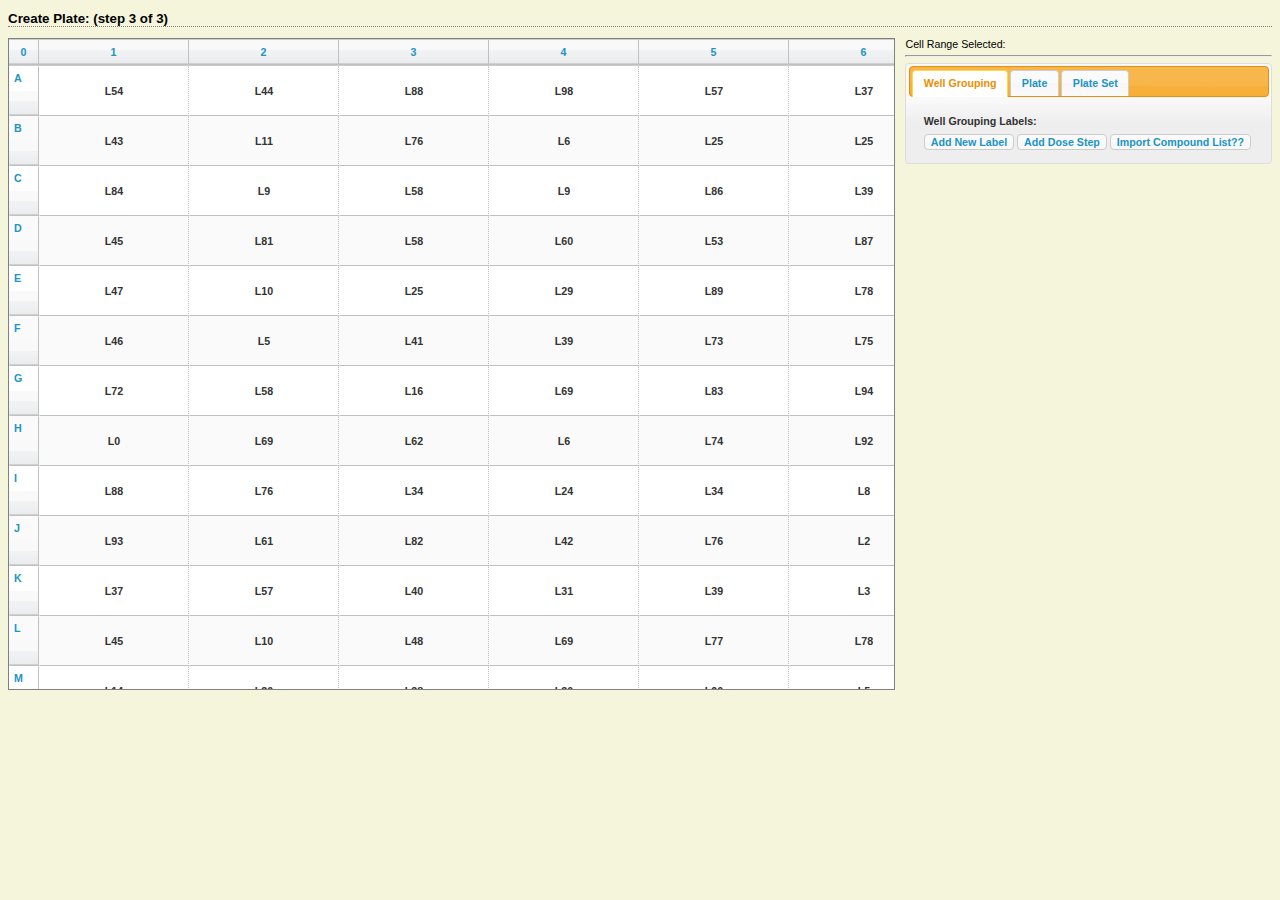
<file: PlateEditor/editorAssignLabels.html>
<!DOCTYPE html>
<html>
    <head lang="en">
        <meta charset="UTF-8">
        <title>Assign Plate Labels</title>

        <!-- CSS Stuff -->
        <link rel="stylesheet" href="css/slick.grid.css" type="text/css"/>
        <link rel="stylesheet" href="css/smoothness/jquery-ui.css" type="text/css"/>
        <link rel="stylesheet" href="css/Grid.css" type="text/css"/>

        <!-- demonstration.css is specific to this page, it does not affect grid, just
        general page styling, so feel free to get rid of it for other pages-->
        <link rel="stylesheet" href="css/demonstration.css" type="text/css"/>
		
        <!-- scripts -->

        <!-- library scripts, for using Slickgrid -->
        <script type="text/javascript" src="js/lib/jquery-1.11.2.js"></script>
        <script type="text/javascript" src="js/lib/jquery-ui.js"></script>
        <script type="text/javascript" src="js/lib/jquery.event.drag-2.2.js"></script>
        <script type="text/javascript" src="js/lib/slick.core.js"></script>
        <script type="text/javascript" src="js/lib/slick.grid.js"></script>
        <script type="text/javascript" src="js/lib/slick.autotooltips.js"></script>
        <script type="text/javascript" src="js/lib/slick.cellrangedecorator.js"></script>
        <script type="text/javascript" src="js/lib/slick.cellrangeselector.js"></script>
        <script type="text/javascript" src="js/lib/slick.cellcopymanager.js"></script>
        <script type="text/javascript" src="js/lib/slick.cellselectionmodel.js"></script>
        <script type="text/javascript" src="js/lib/slick.editors.js"></script>

        <!-- The SlickGrid wrapper script -->
        <script type="text/javascript" src="js/Grid.js"></script>
		
		<!-- Assign labels Page specific script -->
		<script type="text/javascript" src="js/editorAssignLabels.js"></script>
    </head>
    <body>	
		<h2>Create Plate: (step 3 of 3)</h2>
		<div id="gridPanel" style="float:left; width: 70%">
			<div id="myGrid" style="width:100%;height:650px;"></div>
		</div>
		<div id="labelPanel" style="float:right;width:29%;">
			<div>Cell Range Selected:<span id="cellRange"></span></div>
			<hr/>
			<div id="tabs-1">
				<ul>
					<li><a href="#tabs-2">Well Grouping</a></li>
					<li><a href="#tabs-3">Plate</a></li>
					<li><a href="#tabs-4">Plate Set</a></li>
				</ul>
				<div id="tabs-2">
					<h1>Well Grouping Labels:</h1>
					<button id="addLabelButton" class="ui-state-default ui-corner-all">Add New Label</button>
					<button id="addDoseStepButton" class="ui-state-default ui-corner-all">Add Dose Step</button>
					<button id="importCmpListButton" class="ui-state-default ui-corner-all">Import Compound List??</button>
					
					<div class="toggler">
						<div id="addLabelPanel" class="ui-widget-content ui-corner-all">
							<h4>New Label Details:</h4>
							<div>Category:<input type="text" id="newCatValue"/></div>
							<div>Label:<input type="text" id="newLabelValue"/></div>
							<div>Color:<input type="color" id="newColorValue" value="#FFFF00"/></div>
							<hr/>
							<div><button id="addNewLabel">Apply New Label</button><button id="cancelNewLabel">Cancel</button></div>
							<hr/>
							<strong><-- Select Wells To Apply Labels To:</strong>
							<div> <button id="clearLastSelection">Undo Last Selection</button><button id="clearAllSelection">Clear Selection</button></div>
						</div>
					</div>
					<div class="toggler">
						<div id="addDosePanel" class="ui-widget-content ui-corner-all">
							<h4>New Dose Step:</h4>
							<div>Top Dose:<input type="text" id="topDoseValue"/></div>
							<div>Step Dilution:<input type="text" id="stepDilutionValue"/></div>
							<div># of Replicates:<input type="text" id="replicatesValue" value="1"/></div>
							<div>Top Dose Color:<input type="color" id="tDoseColorValue" value="#FFFF00"/></div>
							<hr/>
							<div><button id="addDoseStep">Apply Dose Step</button><button id="cancelDoseStep">Cancel</button></div>
							<hr/>
							<strong><-- Select Wells To Apply Labels To:</strong>
							<div> <button id="clearLastSelectionD">Undo Last Selection</button><button id="clearAllSelectionD">Clear Selection</button></div>
						</div>
					</div>
					
					<div id="categoryList"/>
					
				</div>
				<div id="tabs-3">
					<h1>Plate Level Labels:</h1>
					<p></p>
				</div>
				<div id="tabs-4">
					<h1>Plate Set Labels:</h1>
					<p></p>
				</div>
			</div>
		</div>
		<div id="editLabelDialog" title="New Label Name">
			<input type="text" id="editNewLabelValue"/>
		</div>
    </body>
</html>
</file>
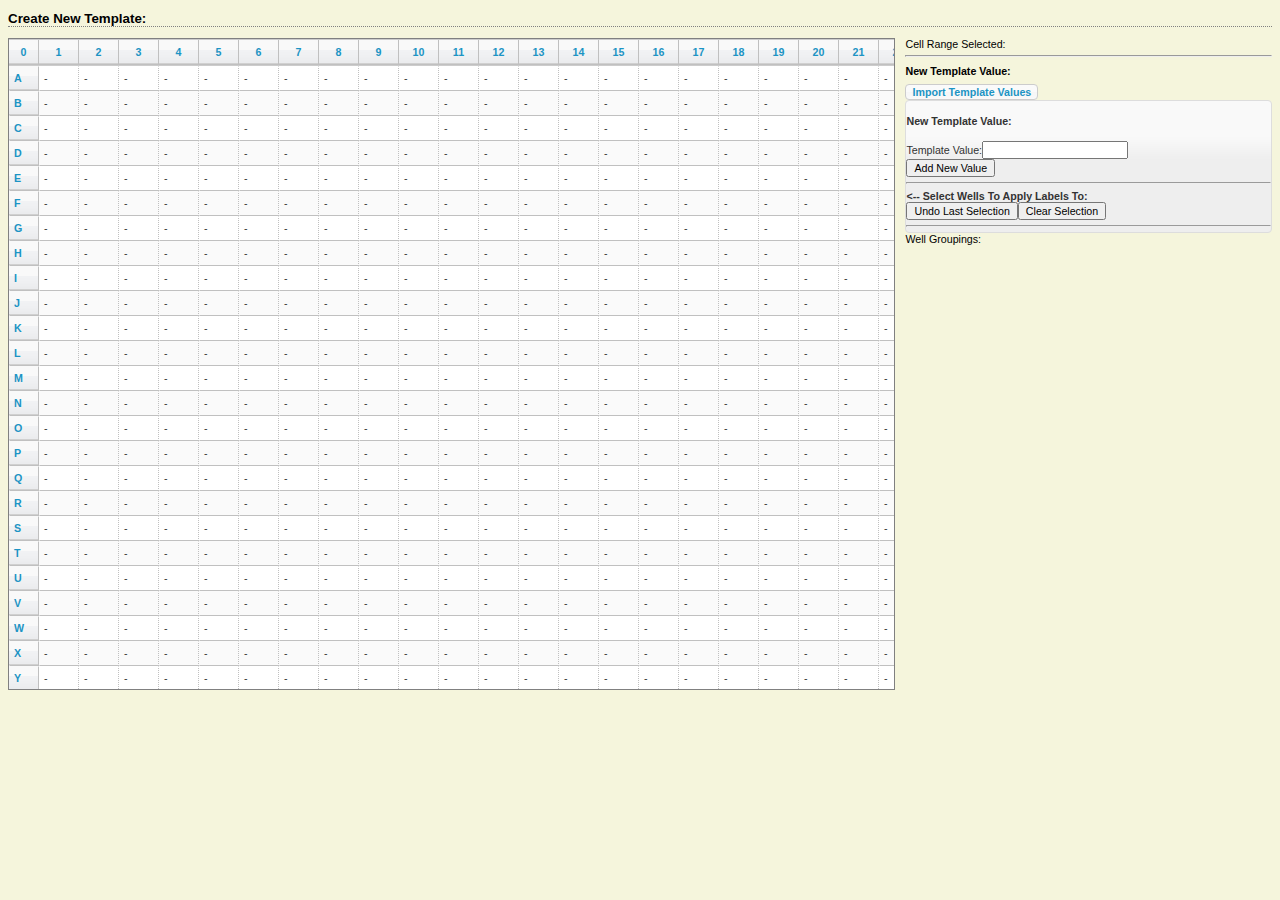
<file: PlateEditor/editorCreateNewTemplate.html>
<!DOCTYPE html>
<html>
    <head lang="en">
        <meta charset="UTF-8">
        <title>Create New Template</title>

        <!-- CSS Stuff -->
        <link rel="stylesheet" href="css/slick.grid.css" type="text/css"/>
        <link rel="stylesheet" href="css/smoothness/jquery-ui.css" type="text/css"/>
        <link rel="stylesheet" href="css/Grid.css" type="text/css"/>

        <!-- demonstration.css is specific to this page, it does not affect grid, just
        general page styling, so feel free to get rid of it for other pages-->
        <link rel="stylesheet" href="css/demonstration.css" type="text/css"/>
		
        <!-- scripts -->

        <!-- library scripts, for using Slickgrid -->
        <script type="text/javascript" src="js/lib/jquery-1.11.2.js"></script>
        <script type="text/javascript" src="js/lib/jquery-ui.js"></script>
        <script type="text/javascript" src="js/lib/jquery.event.drag-2.2.js"></script>
        <script type="text/javascript" src="js/lib/slick.core.js"></script>
        <script type="text/javascript" src="js/lib/slick.grid.js"></script>
        <script type="text/javascript" src="js/lib/slick.autotooltips.js"></script>
        <script type="text/javascript" src="js/lib/slick.cellrangedecorator.js"></script>
        <script type="text/javascript" src="js/lib/slick.cellrangeselector.js"></script>
        <script type="text/javascript" src="js/lib/slick.cellcopymanager.js"></script>
        <script type="text/javascript" src="js/lib/slick.cellselectionmodel.js"></script>
        <script type="text/javascript" src="js/lib/slick.editors.js"></script>

        <!-- The SlickGrid wrapper script -->
        <script type="text/javascript" src="js/Grid.js"></script>
		
		<!-- Create Template Page specific script -->
		<script type="text/javascript" src="js/editorCreateTemplate.js"></script>
    </head>
    <body>	
		<h2>Create New Template:</h2>
		<div id="gridPanel" style="float:left; width: 70%">
			<div id="myGrid" style="width:100%;height:650px;"></div>
		</div>
		<div id="labelPanel" style="float:right;width:29%;">
			<div>Cell Range Selected:<span id="cellRange"></span></div>
			<hr/>
			
			<h1>New Template Value:</h1>
			<button id="importTemplateValueListBtn" class="ui-state-default ui-corner-all">Import Template Values</button>
			
			<div id="addLabelPanel" class="ui-widget-content ui-corner-all">
				<h4>New Template Value:</h4>
				<div>Template Value:<input type="text" id="newLabelValue"/></div>
				<button id="addTemplateValueBtn">Add New Value</button>
				<hr/>
				<strong><-- Select Wells To Apply Labels To:</strong>
				<div> <button id="clearLastSelection">Undo Last Selection</button><button id="clearAllSelection">Clear Selection</button></div>
				<hr/>
				<div></div>
			</div>
			<div>Well Groupings:<span id="wellGroupSpan"></span></div>
		</div>
    </body>
</html>
</file>
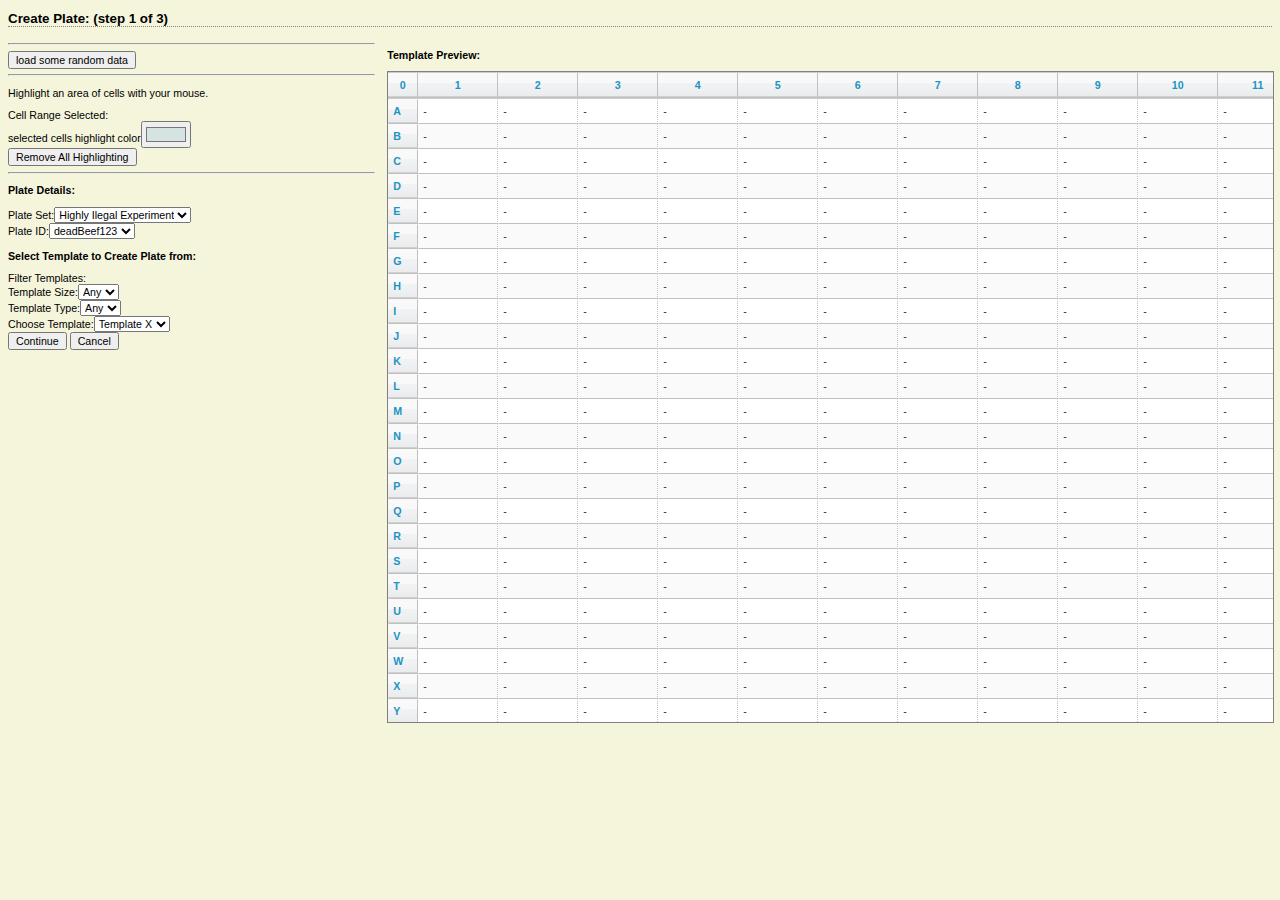
<file: PlateEditor/editorSelectTemplate.html>
<!DOCTYPE html>
<html>
    <head lang="en">
        <meta charset="UTF-8">
        <title>Select Template</title>

        <!-- CSS Stuff -->
        <link rel="stylesheet" href="css/slick.grid.css" type="text/css"/>
        <link rel="stylesheet" href="css/smoothness/jquery-ui.css" type="text/css"/>
        <link rel="stylesheet" href="css/Grid.css" type="text/css"/>

        <!-- demonstration.css is specific to this page, it does not affect grid, just
        general page styling, so feel free to get rid of it for other pages-->
        <link rel="stylesheet" href="css/demonstration.css" type="text/css"/>
        <!-- scripts -->

        <!-- library scripts, for using Slickgrid -->
        <script type="text/javascript" src="js/lib/jquery-1.11.2.js"></script>
        <script type="text/javascript" src="js/lib/jquery-ui.js"></script>
        <script type="text/javascript" src="js/lib/jquery.event.drag-2.2.js"></script>
        <script type="text/javascript" src="js/lib/slick.core.js"></script>
        <script type="text/javascript" src="js/lib/slick.grid.js"></script>
        <script type="text/javascript" src="js/lib/slick.autotooltips.js"></script>
        <script type="text/javascript" src="js/lib/slick.cellrangedecorator.js"></script>
        <script type="text/javascript" src="js/lib/slick.cellrangeselector.js"></script>
        <script type="text/javascript" src="js/lib/slick.cellcopymanager.js"></script>
        <script type="text/javascript" src="js/lib/slick.cellselectionmodel.js"></script>
        <script type="text/javascript" src="js/lib/slick.editors.js"></script>

        <!-- The SlickGrid wrapper script -->
        <script type="text/javascript" src="js/Grid.js"></script>
    </head>
    <body>
		<h2>Create Plate: (step 1 of 3)</h2>
		<div id="gridPanel" style="float:right; width: 70%">
			<h3> Template Preview: </h3>
			<div id="myGrid" style="width:100%;height:650px;"></div>
		</div>
		<div id="labelPanel" style="float:left;width:29%;">
			<hr/>
			<div><button id="loadData">load some random data</button></div>
			<hr/>
			<p>Highlight an area of cells with your mouse.</p>
			<div>Cell Range Selected:<span id="cellRange"></span></div>
			<div>selected cells highlight color<input id="colorChoice" type="color" value="#D5E3E3"/></div>
			<div><button id="removeHighlighting">Remove All Highlighting</button></div>
			<hr/>
			<form>
				<h3>Plate Details:</h3>
				<div>Plate Set:<select id="plateSetValue"><option>Highly Ilegal Experiment</option></select></div>
				<div>Plate ID:<select id="plateIdValue"><option>deadBeef123</option></select></div>
				<h3>Select Template to Create Plate from:</h3>
				<div>Filter Templates:</div>
				<div>Template Size:<select id="templateSizeFilter"><option>Any</option></select></div>
				<div>Template Type:<select id="templateTypeFilter"><option>Any</option></select></div>
				<div>Choose Template:<select id="templateSelect"><option>Template X</option></select></div>
				
				<div> 
					<input type="button" value="Continue" onclick="location.href='editorAssignControls.html'"/>
					<input type="button" value="Cancel"/>
				</div>
			</form>
		</div>
		
        <script type="text/javascript">
            // constants
            var DIMENSION = 100;
            var data;
			var categories = [];
			var cellCats = [];
            var grid;
            var currentHighlightKeys = [];
            var highlightKeyCounter = 0;
            var currentHighlightColor = "#D5E3E3";

            /**
             * A function that creates a blank data set for initializing the grid example
             * page. The data set is of dimension DIMENSION x DIMENSION.
             */
            function createBlankData(){
                var result = [];

                for (var i=0; i<DIMENSION; i++){
                    result[i] = [];
                    for (var j=0; j<DIMENSION; j++){
                        result[i][j] = null;
                    }
                }
                return result;
            }

            /**
             * A function that creates a random data set for displaying in the grid example
             * page. The data set is of dimension DIMENSION x DIMENSION.
             */
            function createRandomData(){
                var result = [];
                for (var i=0; i<DIMENSION; i++){
                    result[i] = [];
                    for (var j=0; j<DIMENSION; j++){
                        result[i][j] = "L" + Math.floor(Math.random()*100);
                    }
                }
                return result;
            }

            /**
             * A handler function for when the selected cells in the grid changes. This
             * function is registered to listen for these events in the createGrid
             * function using the registerSelectedCellsCallBack function of the Grid
             * Class. This function changes the background color of all selected cells
             * to the currentHighlightColor.
             */
            function handleSelectedCells(startRow,startCol,endRow, endCol){
                // write to the selected cells div, the cells that are selected
                var out = document.getElementById("cellRange");
                out.innerHTML = Grid.getRowLabel(startRow+1)+startCol+":"
                                +Grid.getRowLabel(endRow+1)+endCol;


                // highlight those cells with the current color
                var coordinatesToHighlight = [];
                for (var i=startRow; i<=endRow; i++){
                    for (var j=startCol; j<=endCol; j++){
                        coordinatesToHighlight.push([i, j]);
                    }
                }
                var key = "key" + highlightKeyCounter;
                grid.setCellColors(coordinatesToHighlight,currentHighlightColor, key);
                currentHighlightKeys.push(key);
                highlightKeyCounter++;
            }

            /**
             * This function handles the event that the removeHighlighting button is
             * clicked by removing the most recent cell background color change. This
             * is achieved by calling the removeCellColors method of the Grid class with
             * the most key used to create the most recent background color change as
             * stored in the currentHighlightKeys array.
             */
            function removeAllHighlightedCells(){
				while (currentHighlightKeys.length > 0) {
					grid.removeCellColors(currentHighlightKeys.pop());
					
				}
				// hack
				grid.selectedCells = [];
            }

            /**
             * This function creates a new grid applying it to the "myGrid" div on the
             * page. It then creates a blank data set and displays it in the grid.
             * It also registers the handleSelectedCells function as a listener for
             * the event that user selected cell ranges in the grid change.
             */
            function createGrid(){
                // construct the Grid object with the id of the html container element
                // where it should be placed (probably a div) as an argument
                grid  = new Grid("myGrid");

                // set the data to be displayed which must be in 2D array form
                data = createBlankData();
                grid.setData(data);

                // display the data
                grid.fillUpGrid();

                // register a function to be called each time a new set of cells are
                // selected by a user
                grid.registerSelectedCellCallBack(handleSelectedCells);

            }

            /**
             * This function loads random numeric data into the already created and
             * displayed Grid. It is a handler for the event that the "loadData" button
             * is clicked.
             */
            function loadRandomData(){
                data = createRandomData();
                grid.setData(data);
                grid.fillUpGrid();
            }

            /**
             * This function is a handler for the event that the "colorChoice" input
             * changes value as a result of user interaction. It responds by updating
             * the currentHighlightColor variable to the new value of the input.
             */
            function handleColorChange(){
                var colorChoice = document.getElementById("colorChoice").value;
                currentHighlightColor = colorChoice;
            }

            /**
             * This function changes the value of a user determined cell in the grid
             * to a user determined value. It is a handler for the event that the
             * "changeValue" button is clicked.
             */
            function changeCellContents(){
                var row = document.getElementById("rowToChange").value;
                row = Grid.getRowNumber(row);
                var column = document.getElementById("colToChange").value;
                column = parseInt(column);
                var newContents = document.getElementById("newValue").value;

                grid.updateCellContents(row,column, newContents);
            }

            function getCellContents(){
                var row = document.getElementById("rowToChange").value;
                row = Grid.getRowNumber(row);
                var column = document.getElementById("colToChange").value;
                column = parseInt(column);

                var value = grid.getDataPoint(row, column);
                document.getElementById("cellValue").innerHTML = value;
            }
			
			function updateCategoryList() {
				var catListStr = "<h3>Categories:</h3>";
				
				for (var catKey in categories) {
					catListStr += "<strong>"+catKey+"</strong><ul>";
					for (var labelKey in categories[catKey]) {
						catListStr += "<li>"+labelKey+"<input type='color' value='"+ categories[catKey][labelKey]+"'/></li>";
					}
					catListStr += "</ul>";
				}
				document.getElementById("categoryList").innerHTML = catListStr;
			}
			
			
			/**
             * This function changes the style of a particular cell
             */
            function addNewLabel(){
				var row = document.getElementById("rowToChange").value;
                row = Grid.getRowNumber(row);
                var column = document.getElementById("colToChange").value;
                column = parseInt(column);
				var cat = document.getElementById("newCatValue").value;
				var label = document.getElementById("newLabelValue").value;
				var color = document.getElementById("newColorValue").value;
				//var newContents = cat + label +","+ color;

				if (categories[cat] == null) {
					categories[cat] = [];
					categories[cat][label] = color;
				} else {
					console.log("found:" + categories[cat][label]);
					categories[cat][label] = color;
				}
				
				// messy hack
				if (cellCats[row] == null) {
					cellCats[row] = [];
				}
				if (cellCats[row][column] == null) {
					cellCats[row][column] = [];
					cellCats[row][column]["value"] = data[row-1][column-1];
					cellCats[row][column]["cats"] = [];
				}
				cellCats[row][column]["cats"][cat] = color;
				console.log("cellval: " + cellCats[row][column]["cats"][cat]);
				var newContents = cellCats[row][column]["value"];

				for (var catKey in cellCats[row][column]["cats"]) {
					newContents += "," + cellCats[row][column]["cats"][catKey];
				}
				updateCategoryList();
				grid.updateCellContents(row,column, newContents);
            }
			

            /**
             * addEvent - This function adds an event handler to an html element in
             * a way that covers many browser types.
             * @param elementId - the string id of the element to attach the handler to
             * or a reference to the element itself.
             * @param eventType - a string representation of the event to be handled
             * without the "on" prefix
             * @param handlerFunction - the function to handle the event
             */
            function addEvent(elementId, eventType, handlerFunction) {
                'use strict';

                var element;

                if (typeof(elementId) === "string"){
                    element = document.getElementById(elementId);
                } else {
                    element = elementId;
                }

                if (element.addEventListener) {
                    element.addEventListener(eventType, handlerFunction, false);
                } else if (window.attachEvent) {
                    element.attachEvent("on" + eventType, handlerFunction);
                }
            } // end of function addEvent


            /**
             * This function handles the window load event. It initializes and fills the
             * grid with blank data and sets up the event handlers on the
             */
            function init(){
                createGrid();
                addEvent("loadData", "click", loadRandomData);
                addEvent("colorChoice", "change", handleColorChange);
                addEvent("removeHighlighting", "click", removeAllHighlightedCells);
				addEvent("addNewLabel", "click", addNewLabel);
				
            }

            window.onload = init;
			
        </script>
    </body>
</html>
</file>
<file: histogram/css/demonstration.css>
body {
    background: beige;
    padding: 0;
    margin: 8px;
}

h2 {
    font-size: 10pt;
    border-bottom: 1px dotted gray;
}

ul {
    margin-left: 0;
    padding: 0;
    cursor: default;
}

li {
    background: url("images/arrow_right_spearmint.png") no-repeat center left;
    padding: 0 0 0 14px;

    list-style: none;
    margin: 0;
}

#myGrid {
    float: left;
    background: white;
    outline: 0;
    border: 1px solid gray;
}
</file>
<file: results/css/demonstration.css>
body {
    background: beige;
    padding: 0;
    margin: 8px;
}

h2 {
    font-size: 10pt;
    border-bottom: 1px dotted gray;
}

ul {
    margin-left: 0;
    padding: 0;
    cursor: default;
}

li {
    background: url("images/arrow_right_spearmint.png") no-repeat center left;
    padding: 0 0 0 14px;

    list-style: none;
    margin: 0;
}

#myGrid {
    float: left;
    background: white;
    outline: 0;
    border: 1px solid gray;
}
</file>
<file: results/css/colorbrewer.css>
/* This product includes color specifications and designs developed by Cynthia Brewer (http://colorbrewer.org/). */
.YlGn .q0-3{background-color:rgb(247,252,185)}
.YlGn .q1-3{background-color:rgb(173,221,142)}
.YlGn .q2-3{background-color:rgb(49,163,84)}
.YlGn .q0-4{background-color:rgb(255,255,204)}
.YlGn .q1-4{background-color:rgb(194,230,153)}
.YlGn .q2-4{background-color:rgb(120,198,121)}
.YlGn .q3-4{background-color:rgb(35,132,67)}
.YlGn .q0-5{background-color:rgb(255,255,204)}
.YlGn .q1-5{background-color:rgb(194,230,153)}
.YlGn .q2-5{background-color:rgb(120,198,121)}
.YlGn .q3-5{background-color:rgb(49,163,84)}
.YlGn .q4-5{background-color:rgb(0,104,55)}
.YlGn .q0-6{background-color:rgb(255,255,204)}
.YlGn .q1-6{background-color:rgb(217,240,163)}
.YlGn .q2-6{background-color:rgb(173,221,142)}
.YlGn .q3-6{background-color:rgb(120,198,121)}
.YlGn .q4-6{background-color:rgb(49,163,84)}
.YlGn .q5-6{background-color:rgb(0,104,55)}
.YlGn .q0-7{background-color:rgb(255,255,204)}
.YlGn .q1-7{background-color:rgb(217,240,163)}
.YlGn .q2-7{background-color:rgb(173,221,142)}
.YlGn .q3-7{background-color:rgb(120,198,121)}
.YlGn .q4-7{background-color:rgb(65,171,93)}
.YlGn .q5-7{background-color:rgb(35,132,67)}
.YlGn .q6-7{background-color:rgb(0,90,50)}
.YlGn .q0-8{background-color:rgb(255,255,229)}
.YlGn .q1-8{background-color:rgb(247,252,185)}
.YlGn .q2-8{background-color:rgb(217,240,163)}
.YlGn .q3-8{background-color:rgb(173,221,142)}
.YlGn .q4-8{background-color:rgb(120,198,121)}
.YlGn .q5-8{background-color:rgb(65,171,93)}
.YlGn .q6-8{background-color:rgb(35,132,67)}
.YlGn .q7-8{background-color:rgb(0,90,50)}
.YlGn .q0-9{background-color:rgb(255,255,229)}
.YlGn .q1-9{background-color:rgb(247,252,185)}
.YlGn .q2-9{background-color:rgb(217,240,163)}
.YlGn .q3-9{background-color:rgb(173,221,142)}
.YlGn .q4-9{background-color:rgb(120,198,121)}
.YlGn .q5-9{background-color:rgb(65,171,93)}
.YlGn .q6-9{background-color:rgb(35,132,67)}
.YlGn .q7-9{background-color:rgb(0,104,55)}
.YlGn .q8-9{background-color:rgb(0,69,41)}
.YlGnBu .q0-3{background-color:rgb(237,248,177)}
.YlGnBu .q1-3{background-color:rgb(127,205,187)}
.YlGnBu .q2-3{background-color:rgb(44,127,184)}
.YlGnBu .q0-4{background-color:rgb(255,255,204)}
.YlGnBu .q1-4{background-color:rgb(161,218,180)}
.YlGnBu .q2-4{background-color:rgb(65,182,196)}
.YlGnBu .q3-4{background-color:rgb(34,94,168)}
.YlGnBu .q0-5{background-color:rgb(255,255,204)}
.YlGnBu .q1-5{background-color:rgb(161,218,180)}
.YlGnBu .q2-5{background-color:rgb(65,182,196)}
.YlGnBu .q3-5{background-color:rgb(44,127,184)}
.YlGnBu .q4-5{background-color:rgb(37,52,148)}
.YlGnBu .q0-6{background-color:rgb(255,255,204)}
.YlGnBu .q1-6{background-color:rgb(199,233,180)}
.YlGnBu .q2-6{background-color:rgb(127,205,187)}
.YlGnBu .q3-6{background-color:rgb(65,182,196)}
.YlGnBu .q4-6{background-color:rgb(44,127,184)}
.YlGnBu .q5-6{background-color:rgb(37,52,148)}
.YlGnBu .q0-7{background-color:rgb(255,255,204)}
.YlGnBu .q1-7{background-color:rgb(199,233,180)}
.YlGnBu .q2-7{background-color:rgb(127,205,187)}
.YlGnBu .q3-7{background-color:rgb(65,182,196)}
.YlGnBu .q4-7{background-color:rgb(29,145,192)}
.YlGnBu .q5-7{background-color:rgb(34,94,168)}
.YlGnBu .q6-7{background-color:rgb(12,44,132)}
.YlGnBu .q0-8{background-color:rgb(255,255,217)}
.YlGnBu .q1-8{background-color:rgb(237,248,177)}
.YlGnBu .q2-8{background-color:rgb(199,233,180)}
.YlGnBu .q3-8{background-color:rgb(127,205,187)}
.YlGnBu .q4-8{background-color:rgb(65,182,196)}
.YlGnBu .q5-8{background-color:rgb(29,145,192)}
.YlGnBu .q6-8{background-color:rgb(34,94,168)}
.YlGnBu .q7-8{background-color:rgb(12,44,132)}
.YlGnBu .q0-9{background-color:rgb(255,255,217)}
.YlGnBu .q1-9{background-color:rgb(237,248,177)}
.YlGnBu .q2-9{background-color:rgb(199,233,180)}
.YlGnBu .q3-9{background-color:rgb(127,205,187)}
.YlGnBu .q4-9{background-color:rgb(65,182,196)}
.YlGnBu .q5-9{background-color:rgb(29,145,192)}
.YlGnBu .q6-9{background-color:rgb(34,94,168)}
.YlGnBu .q7-9{background-color:rgb(37,52,148)}
.YlGnBu .q8-9{background-color:rgb(8,29,88)}
.GnBu .q0-3{background-color:rgb(224,243,219)}
.GnBu .q1-3{background-color:rgb(168,221,181)}
.GnBu .q2-3{background-color:rgb(67,162,202)}
.GnBu .q0-4{background-color:rgb(240,249,232)}
.GnBu .q1-4{background-color:rgb(186,228,188)}
.GnBu .q2-4{background-color:rgb(123,204,196)}
.GnBu .q3-4{background-color:rgb(43,140,190)}
.GnBu .q0-5{background-color:rgb(240,249,232)}
.GnBu .q1-5{background-color:rgb(186,228,188)}
.GnBu .q2-5{background-color:rgb(123,204,196)}
.GnBu .q3-5{background-color:rgb(67,162,202)}
.GnBu .q4-5{background-color:rgb(8,104,172)}
.GnBu .q0-6{background-color:rgb(240,249,232)}
.GnBu .q1-6{background-color:rgb(204,235,197)}
.GnBu .q2-6{background-color:rgb(168,221,181)}
.GnBu .q3-6{background-color:rgb(123,204,196)}
.GnBu .q4-6{background-color:rgb(67,162,202)}
.GnBu .q5-6{background-color:rgb(8,104,172)}
.GnBu .q0-7{background-color:rgb(240,249,232)}
.GnBu .q1-7{background-color:rgb(204,235,197)}
.GnBu .q2-7{background-color:rgb(168,221,181)}
.GnBu .q3-7{background-color:rgb(123,204,196)}
.GnBu .q4-7{background-color:rgb(78,179,211)}
.GnBu .q5-7{background-color:rgb(43,140,190)}
.GnBu .q6-7{background-color:rgb(8,88,158)}
.GnBu .q0-8{background-color:rgb(247,252,240)}
.GnBu .q1-8{background-color:rgb(224,243,219)}
.GnBu .q2-8{background-color:rgb(204,235,197)}
.GnBu .q3-8{background-color:rgb(168,221,181)}
.GnBu .q4-8{background-color:rgb(123,204,196)}
.GnBu .q5-8{background-color:rgb(78,179,211)}
.GnBu .q6-8{background-color:rgb(43,140,190)}
.GnBu .q7-8{background-color:rgb(8,88,158)}
.GnBu .q0-9{background-color:rgb(247,252,240)}
.GnBu .q1-9{background-color:rgb(224,243,219)}
.GnBu .q2-9{background-color:rgb(204,235,197)}
.GnBu .q3-9{background-color:rgb(168,221,181)}
.GnBu .q4-9{background-color:rgb(123,204,196)}
.GnBu .q5-9{background-color:rgb(78,179,211)}
.GnBu .q6-9{background-color:rgb(43,140,190)}
.GnBu .q7-9{background-color:rgb(8,104,172)}
.GnBu .q8-9{background-color:rgb(8,64,129)}
.BuGn .q0-3{background-color:rgb(229,245,249)}
.BuGn .q1-3{background-color:rgb(153,216,201)}
.BuGn .q2-3{background-color:rgb(44,162,95)}
.BuGn .q0-4{background-color:rgb(237,248,251)}
.BuGn .q1-4{background-color:rgb(178,226,226)}
.BuGn .q2-4{background-color:rgb(102,194,164)}
.BuGn .q3-4{background-color:rgb(35,139,69)}
.BuGn .q0-5{background-color:rgb(237,248,251)}
.BuGn .q1-5{background-color:rgb(178,226,226)}
.BuGn .q2-5{background-color:rgb(102,194,164)}
.BuGn .q3-5{background-color:rgb(44,162,95)}
.BuGn .q4-5{background-color:rgb(0,109,44)}
.BuGn .q0-6{background-color:rgb(237,248,251)}
.BuGn .q1-6{background-color:rgb(204,236,230)}
.BuGn .q2-6{background-color:rgb(153,216,201)}
.BuGn .q3-6{background-color:rgb(102,194,164)}
.BuGn .q4-6{background-color:rgb(44,162,95)}
.BuGn .q5-6{background-color:rgb(0,109,44)}
.BuGn .q0-7{background-color:rgb(237,248,251)}
.BuGn .q1-7{background-color:rgb(204,236,230)}
.BuGn .q2-7{background-color:rgb(153,216,201)}
.BuGn .q3-7{background-color:rgb(102,194,164)}
.BuGn .q4-7{background-color:rgb(65,174,118)}
.BuGn .q5-7{background-color:rgb(35,139,69)}
.BuGn .q6-7{background-color:rgb(0,88,36)}
.BuGn .q0-8{background-color:rgb(247,252,253)}
.BuGn .q1-8{background-color:rgb(229,245,249)}
.BuGn .q2-8{background-color:rgb(204,236,230)}
.BuGn .q3-8{background-color:rgb(153,216,201)}
.BuGn .q4-8{background-color:rgb(102,194,164)}
.BuGn .q5-8{background-color:rgb(65,174,118)}
.BuGn .q6-8{background-color:rgb(35,139,69)}
.BuGn .q7-8{background-color:rgb(0,88,36)}
.BuGn .q0-9{background-color:rgb(247,252,253)}
.BuGn .q1-9{background-color:rgb(229,245,249)}
.BuGn .q2-9{background-color:rgb(204,236,230)}
.BuGn .q3-9{background-color:rgb(153,216,201)}
.BuGn .q4-9{background-color:rgb(102,194,164)}
.BuGn .q5-9{background-color:rgb(65,174,118)}
.BuGn .q6-9{background-color:rgb(35,139,69)}
.BuGn .q7-9{background-color:rgb(0,109,44)}
.BuGn .q8-9{background-color:rgb(0,68,27)}
.PuBuGn .q0-3{background-color:rgb(236,226,240)}
.PuBuGn .q1-3{background-color:rgb(166,189,219)}
.PuBuGn .q2-3{background-color:rgb(28,144,153)}
.PuBuGn .q0-4{background-color:rgb(246,239,247)}
.PuBuGn .q1-4{background-color:rgb(189,201,225)}
.PuBuGn .q2-4{background-color:rgb(103,169,207)}
.PuBuGn .q3-4{background-color:rgb(2,129,138)}
.PuBuGn .q0-5{background-color:rgb(246,239,247)}
.PuBuGn .q1-5{background-color:rgb(189,201,225)}
.PuBuGn .q2-5{background-color:rgb(103,169,207)}
.PuBuGn .q3-5{background-color:rgb(28,144,153)}
.PuBuGn .q4-5{background-color:rgb(1,108,89)}
.PuBuGn .q0-6{background-color:rgb(246,239,247)}
.PuBuGn .q1-6{background-color:rgb(208,209,230)}
.PuBuGn .q2-6{background-color:rgb(166,189,219)}
.PuBuGn .q3-6{background-color:rgb(103,169,207)}
.PuBuGn .q4-6{background-color:rgb(28,144,153)}
.PuBuGn .q5-6{background-color:rgb(1,108,89)}
.PuBuGn .q0-7{background-color:rgb(246,239,247)}
.PuBuGn .q1-7{background-color:rgb(208,209,230)}
.PuBuGn .q2-7{background-color:rgb(166,189,219)}
.PuBuGn .q3-7{background-color:rgb(103,169,207)}
.PuBuGn .q4-7{background-color:rgb(54,144,192)}
.PuBuGn .q5-7{background-color:rgb(2,129,138)}
.PuBuGn .q6-7{background-color:rgb(1,100,80)}
.PuBuGn .q0-8{background-color:rgb(255,247,251)}
.PuBuGn .q1-8{background-color:rgb(236,226,240)}
.PuBuGn .q2-8{background-color:rgb(208,209,230)}
.PuBuGn .q3-8{background-color:rgb(166,189,219)}
.PuBuGn .q4-8{background-color:rgb(103,169,207)}
.PuBuGn .q5-8{background-color:rgb(54,144,192)}
.PuBuGn .q6-8{background-color:rgb(2,129,138)}
.PuBuGn .q7-8{background-color:rgb(1,100,80)}
.PuBuGn .q0-9{background-color:rgb(255,247,251)}
.PuBuGn .q1-9{background-color:rgb(236,226,240)}
.PuBuGn .q2-9{background-color:rgb(208,209,230)}
.PuBuGn .q3-9{background-color:rgb(166,189,219)}
.PuBuGn .q4-9{background-color:rgb(103,169,207)}
.PuBuGn .q5-9{background-color:rgb(54,144,192)}
.PuBuGn .q6-9{background-color:rgb(2,129,138)}
.PuBuGn .q7-9{background-color:rgb(1,108,89)}
.PuBuGn .q8-9{background-color:rgb(1,70,54)}
.PuBu .q0-3{background-color:rgb(236,231,242)}
.PuBu .q1-3{background-color:rgb(166,189,219)}
.PuBu .q2-3{background-color:rgb(43,140,190)}
.PuBu .q0-4{background-color:rgb(241,238,246)}
.PuBu .q1-4{background-color:rgb(189,201,225)}
.PuBu .q2-4{background-color:rgb(116,169,207)}
.PuBu .q3-4{background-color:rgb(5,112,176)}
.PuBu .q0-5{background-color:rgb(241,238,246)}
.PuBu .q1-5{background-color:rgb(189,201,225)}
.PuBu .q2-5{background-color:rgb(116,169,207)}
.PuBu .q3-5{background-color:rgb(43,140,190)}
.PuBu .q4-5{background-color:rgb(4,90,141)}
.PuBu .q0-6{background-color:rgb(241,238,246)}
.PuBu .q1-6{background-color:rgb(208,209,230)}
.PuBu .q2-6{background-color:rgb(166,189,219)}
.PuBu .q3-6{background-color:rgb(116,169,207)}
.PuBu .q4-6{background-color:rgb(43,140,190)}
.PuBu .q5-6{background-color:rgb(4,90,141)}
.PuBu .q0-7{background-color:rgb(241,238,246)}
.PuBu .q1-7{background-color:rgb(208,209,230)}
.PuBu .q2-7{background-color:rgb(166,189,219)}
.PuBu .q3-7{background-color:rgb(116,169,207)}
.PuBu .q4-7{background-color:rgb(54,144,192)}
.PuBu .q5-7{background-color:rgb(5,112,176)}
.PuBu .q6-7{background-color:rgb(3,78,123)}
.PuBu .q0-8{background-color:rgb(255,247,251)}
.PuBu .q1-8{background-color:rgb(236,231,242)}
.PuBu .q2-8{background-color:rgb(208,209,230)}
.PuBu .q3-8{background-color:rgb(166,189,219)}
.PuBu .q4-8{background-color:rgb(116,169,207)}
.PuBu .q5-8{background-color:rgb(54,144,192)}
.PuBu .q6-8{background-color:rgb(5,112,176)}
.PuBu .q7-8{background-color:rgb(3,78,123)}
.PuBu .q0-9{background-color:rgb(255,247,251)}
.PuBu .q1-9{background-color:rgb(236,231,242)}
.PuBu .q2-9{background-color:rgb(208,209,230)}
.PuBu .q3-9{background-color:rgb(166,189,219)}
.PuBu .q4-9{background-color:rgb(116,169,207)}
.PuBu .q5-9{background-color:rgb(54,144,192)}
.PuBu .q6-9{background-color:rgb(5,112,176)}
.PuBu .q7-9{background-color:rgb(4,90,141)}
.PuBu .q8-9{background-color:rgb(2,56,88)}
.BuPu .q0-3{background-color:rgb(224,236,244)}
.BuPu .q1-3{background-color:rgb(158,188,218)}
.BuPu .q2-3{background-color:rgb(136,86,167)}
.BuPu .q0-4{background-color:rgb(237,248,251)}
.BuPu .q1-4{background-color:rgb(179,205,227)}
.BuPu .q2-4{background-color:rgb(140,150,198)}
.BuPu .q3-4{background-color:rgb(136,65,157)}
.BuPu .q0-5{background-color:rgb(237,248,251)}
.BuPu .q1-5{background-color:rgb(179,205,227)}
.BuPu .q2-5{background-color:rgb(140,150,198)}
.BuPu .q3-5{background-color:rgb(136,86,167)}
.BuPu .q4-5{background-color:rgb(129,15,124)}
.BuPu .q0-6{background-color:rgb(237,248,251)}
.BuPu .q1-6{background-color:rgb(191,211,230)}
.BuPu .q2-6{background-color:rgb(158,188,218)}
.BuPu .q3-6{background-color:rgb(140,150,198)}
.BuPu .q4-6{background-color:rgb(136,86,167)}
.BuPu .q5-6{background-color:rgb(129,15,124)}
.BuPu .q0-7{background-color:rgb(237,248,251)}
.BuPu .q1-7{background-color:rgb(191,211,230)}
.BuPu .q2-7{background-color:rgb(158,188,218)}
.BuPu .q3-7{background-color:rgb(140,150,198)}
.BuPu .q4-7{background-color:rgb(140,107,177)}
.BuPu .q5-7{background-color:rgb(136,65,157)}
.BuPu .q6-7{background-color:rgb(110,1,107)}
.BuPu .q0-8{background-color:rgb(247,252,253)}
.BuPu .q1-8{background-color:rgb(224,236,244)}
.BuPu .q2-8{background-color:rgb(191,211,230)}
.BuPu .q3-8{background-color:rgb(158,188,218)}
.BuPu .q4-8{background-color:rgb(140,150,198)}
.BuPu .q5-8{background-color:rgb(140,107,177)}
.BuPu .q6-8{background-color:rgb(136,65,157)}
.BuPu .q7-8{background-color:rgb(110,1,107)}
.BuPu .q0-9{background-color:rgb(247,252,253)}
.BuPu .q1-9{background-color:rgb(224,236,244)}
.BuPu .q2-9{background-color:rgb(191,211,230)}
.BuPu .q3-9{background-color:rgb(158,188,218)}
.BuPu .q4-9{background-color:rgb(140,150,198)}
.BuPu .q5-9{background-color:rgb(140,107,177)}
.BuPu .q6-9{background-color:rgb(136,65,157)}
.BuPu .q7-9{background-color:rgb(129,15,124)}
.BuPu .q8-9{background-color:rgb(77,0,75)}
.RdPu .q0-3{background-color:rgb(253,224,221)}
.RdPu .q1-3{background-color:rgb(250,159,181)}
.RdPu .q2-3{background-color:rgb(197,27,138)}
.RdPu .q0-4{background-color:rgb(254,235,226)}
.RdPu .q1-4{background-color:rgb(251,180,185)}
.RdPu .q2-4{background-color:rgb(247,104,161)}
.RdPu .q3-4{background-color:rgb(174,1,126)}
.RdPu .q0-5{background-color:rgb(254,235,226)}
.RdPu .q1-5{background-color:rgb(251,180,185)}
.RdPu .q2-5{background-color:rgb(247,104,161)}
.RdPu .q3-5{background-color:rgb(197,27,138)}
.RdPu .q4-5{background-color:rgb(122,1,119)}
.RdPu .q0-6{background-color:rgb(254,235,226)}
.RdPu .q1-6{background-color:rgb(252,197,192)}
.RdPu .q2-6{background-color:rgb(250,159,181)}
.RdPu .q3-6{background-color:rgb(247,104,161)}
.RdPu .q4-6{background-color:rgb(197,27,138)}
.RdPu .q5-6{background-color:rgb(122,1,119)}
.RdPu .q0-7{background-color:rgb(254,235,226)}
.RdPu .q1-7{background-color:rgb(252,197,192)}
.RdPu .q2-7{background-color:rgb(250,159,181)}
.RdPu .q3-7{background-color:rgb(247,104,161)}
.RdPu .q4-7{background-color:rgb(221,52,151)}
.RdPu .q5-7{background-color:rgb(174,1,126)}
.RdPu .q6-7{background-color:rgb(122,1,119)}
.RdPu .q0-8{background-color:rgb(255,247,243)}
.RdPu .q1-8{background-color:rgb(253,224,221)}
.RdPu .q2-8{background-color:rgb(252,197,192)}
.RdPu .q3-8{background-color:rgb(250,159,181)}
.RdPu .q4-8{background-color:rgb(247,104,161)}
.RdPu .q5-8{background-color:rgb(221,52,151)}
.RdPu .q6-8{background-color:rgb(174,1,126)}
.RdPu .q7-8{background-color:rgb(122,1,119)}
.RdPu .q0-9{background-color:rgb(255,247,243)}
.RdPu .q1-9{background-color:rgb(253,224,221)}
.RdPu .q2-9{background-color:rgb(252,197,192)}
.RdPu .q3-9{background-color:rgb(250,159,181)}
.RdPu .q4-9{background-color:rgb(247,104,161)}
.RdPu .q5-9{background-color:rgb(221,52,151)}
.RdPu .q6-9{background-color:rgb(174,1,126)}
.RdPu .q7-9{background-color:rgb(122,1,119)}
.RdPu .q8-9{background-color:rgb(73,0,106)}
.PuRd .q0-3{background-color:rgb(231,225,239)}
.PuRd .q1-3{background-color:rgb(201,148,199)}
.PuRd .q2-3{background-color:rgb(221,28,119)}
.PuRd .q0-4{background-color:rgb(241,238,246)}
.PuRd .q1-4{background-color:rgb(215,181,216)}
.PuRd .q2-4{background-color:rgb(223,101,176)}
.PuRd .q3-4{background-color:rgb(206,18,86)}
.PuRd .q0-5{background-color:rgb(241,238,246)}
.PuRd .q1-5{background-color:rgb(215,181,216)}
.PuRd .q2-5{background-color:rgb(223,101,176)}
.PuRd .q3-5{background-color:rgb(221,28,119)}
.PuRd .q4-5{background-color:rgb(152,0,67)}
.PuRd .q0-6{background-color:rgb(241,238,246)}
.PuRd .q1-6{background-color:rgb(212,185,218)}
.PuRd .q2-6{background-color:rgb(201,148,199)}
.PuRd .q3-6{background-color:rgb(223,101,176)}
.PuRd .q4-6{background-color:rgb(221,28,119)}
.PuRd .q5-6{background-color:rgb(152,0,67)}
.PuRd .q0-7{background-color:rgb(241,238,246)}
.PuRd .q1-7{background-color:rgb(212,185,218)}
.PuRd .q2-7{background-color:rgb(201,148,199)}
.PuRd .q3-7{background-color:rgb(223,101,176)}
.PuRd .q4-7{background-color:rgb(231,41,138)}
.PuRd .q5-7{background-color:rgb(206,18,86)}
.PuRd .q6-7{background-color:rgb(145,0,63)}
.PuRd .q0-8{background-color:rgb(247,244,249)}
.PuRd .q1-8{background-color:rgb(231,225,239)}
.PuRd .q2-8{background-color:rgb(212,185,218)}
.PuRd .q3-8{background-color:rgb(201,148,199)}
.PuRd .q4-8{background-color:rgb(223,101,176)}
.PuRd .q5-8{background-color:rgb(231,41,138)}
.PuRd .q6-8{background-color:rgb(206,18,86)}
.PuRd .q7-8{background-color:rgb(145,0,63)}
.PuRd .q0-9{background-color:rgb(247,244,249)}
.PuRd .q1-9{background-color:rgb(231,225,239)}
.PuRd .q2-9{background-color:rgb(212,185,218)}
.PuRd .q3-9{background-color:rgb(201,148,199)}
.PuRd .q4-9{background-color:rgb(223,101,176)}
.PuRd .q5-9{background-color:rgb(231,41,138)}
.PuRd .q6-9{background-color:rgb(206,18,86)}
.PuRd .q7-9{background-color:rgb(152,0,67)}
.PuRd .q8-9{background-color:rgb(103,0,31)}
.OrRd .q0-3{background-color:rgb(254,232,200)}
.OrRd .q1-3{background-color:rgb(253,187,132)}
.OrRd .q2-3{background-color:rgb(227,74,51)}
.OrRd .q0-4{background-color:rgb(254,240,217)}
.OrRd .q1-4{background-color:rgb(253,204,138)}
.OrRd .q2-4{background-color:rgb(252,141,89)}
.OrRd .q3-4{background-color:rgb(215,48,31)}
.OrRd .q0-5{background-color:rgb(254,240,217)}
.OrRd .q1-5{background-color:rgb(253,204,138)}
.OrRd .q2-5{background-color:rgb(252,141,89)}
.OrRd .q3-5{background-color:rgb(227,74,51)}
.OrRd .q4-5{background-color:rgb(179,0,0)}
.OrRd .q0-6{background-color:rgb(254,240,217)}
.OrRd .q1-6{background-color:rgb(253,212,158)}
.OrRd .q2-6{background-color:rgb(253,187,132)}
.OrRd .q3-6{background-color:rgb(252,141,89)}
.OrRd .q4-6{background-color:rgb(227,74,51)}
.OrRd .q5-6{background-color:rgb(179,0,0)}
.OrRd .q0-7{background-color:rgb(254,240,217)}
.OrRd .q1-7{background-color:rgb(253,212,158)}
.OrRd .q2-7{background-color:rgb(253,187,132)}
.OrRd .q3-7{background-color:rgb(252,141,89)}
.OrRd .q4-7{background-color:rgb(239,101,72)}
.OrRd .q5-7{background-color:rgb(215,48,31)}
.OrRd .q6-7{background-color:rgb(153,0,0)}
.OrRd .q0-8{background-color:rgb(255,247,236)}
.OrRd .q1-8{background-color:rgb(254,232,200)}
.OrRd .q2-8{background-color:rgb(253,212,158)}
.OrRd .q3-8{background-color:rgb(253,187,132)}
.OrRd .q4-8{background-color:rgb(252,141,89)}
.OrRd .q5-8{background-color:rgb(239,101,72)}
.OrRd .q6-8{background-color:rgb(215,48,31)}
.OrRd .q7-8{background-color:rgb(153,0,0)}
.OrRd .q0-9{background-color:rgb(255,247,236)}
.OrRd .q1-9{background-color:rgb(254,232,200)}
.OrRd .q2-9{background-color:rgb(253,212,158)}
.OrRd .q3-9{background-color:rgb(253,187,132)}
.OrRd .q4-9{background-color:rgb(252,141,89)}
.OrRd .q5-9{background-color:rgb(239,101,72)}
.OrRd .q6-9{background-color:rgb(215,48,31)}
.OrRd .q7-9{background-color:rgb(179,0,0)}
.OrRd .q8-9{background-color:rgb(127,0,0)}
.YlOrRd .q0-3{background-color:rgb(255,237,160)}
.YlOrRd .q1-3{background-color:rgb(254,178,76)}
.YlOrRd .q2-3{background-color:rgb(240,59,32)}
.YlOrRd .q0-4{background-color:rgb(255,255,178)}
.YlOrRd .q1-4{background-color:rgb(254,204,92)}
.YlOrRd .q2-4{background-color:rgb(253,141,60)}
.YlOrRd .q3-4{background-color:rgb(227,26,28)}
.YlOrRd .q0-5{background-color:rgb(255,255,178)}
.YlOrRd .q1-5{background-color:rgb(254,204,92)}
.YlOrRd .q2-5{background-color:rgb(253,141,60)}
.YlOrRd .q3-5{background-color:rgb(240,59,32)}
.YlOrRd .q4-5{background-color:rgb(189,0,38)}
.YlOrRd .q0-6{background-color:rgb(255,255,178)}
.YlOrRd .q1-6{background-color:rgb(254,217,118)}
.YlOrRd .q2-6{background-color:rgb(254,178,76)}
.YlOrRd .q3-6{background-color:rgb(253,141,60)}
.YlOrRd .q4-6{background-color:rgb(240,59,32)}
.YlOrRd .q5-6{background-color:rgb(189,0,38)}
.YlOrRd .q0-7{background-color:rgb(255,255,178)}
.YlOrRd .q1-7{background-color:rgb(254,217,118)}
.YlOrRd .q2-7{background-color:rgb(254,178,76)}
.YlOrRd .q3-7{background-color:rgb(253,141,60)}
.YlOrRd .q4-7{background-color:rgb(252,78,42)}
.YlOrRd .q5-7{background-color:rgb(227,26,28)}
.YlOrRd .q6-7{background-color:rgb(177,0,38)}
.YlOrRd .q0-8{background-color:rgb(255,255,204)}
.YlOrRd .q1-8{background-color:rgb(255,237,160)}
.YlOrRd .q2-8{background-color:rgb(254,217,118)}
.YlOrRd .q3-8{background-color:rgb(254,178,76)}
.YlOrRd .q4-8{background-color:rgb(253,141,60)}
.YlOrRd .q5-8{background-color:rgb(252,78,42)}
.YlOrRd .q6-8{background-color:rgb(227,26,28)}
.YlOrRd .q7-8{background-color:rgb(177,0,38)}
.YlOrRd .q0-9{background-color:rgb(255,255,204)}
.YlOrRd .q1-9{background-color:rgb(255,237,160)}
.YlOrRd .q2-9{background-color:rgb(254,217,118)}
.YlOrRd .q3-9{background-color:rgb(254,178,76)}
.YlOrRd .q4-9{background-color:rgb(253,141,60)}
.YlOrRd .q5-9{background-color:rgb(252,78,42)}
.YlOrRd .q6-9{background-color:rgb(227,26,28)}
.YlOrRd .q7-9{background-color:rgb(189,0,38)}
.YlOrRd .q8-9{background-color:rgb(128,0,38)}
.YlOrBr .q0-3{background-color:rgb(255,247,188)}
.YlOrBr .q1-3{background-color:rgb(254,196,79)}
.YlOrBr .q2-3{background-color:rgb(217,95,14)}
.YlOrBr .q0-4{background-color:rgb(255,255,212)}
.YlOrBr .q1-4{background-color:rgb(254,217,142)}
.YlOrBr .q2-4{background-color:rgb(254,153,41)}
.YlOrBr .q3-4{background-color:rgb(204,76,2)}
.YlOrBr .q0-5{background-color:rgb(255,255,212)}
.YlOrBr .q1-5{background-color:rgb(254,217,142)}
.YlOrBr .q2-5{background-color:rgb(254,153,41)}
.YlOrBr .q3-5{background-color:rgb(217,95,14)}
.YlOrBr .q4-5{background-color:rgb(153,52,4)}
.YlOrBr .q0-6{background-color:rgb(255,255,212)}
.YlOrBr .q1-6{background-color:rgb(254,227,145)}
.YlOrBr .q2-6{background-color:rgb(254,196,79)}
.YlOrBr .q3-6{background-color:rgb(254,153,41)}
.YlOrBr .q4-6{background-color:rgb(217,95,14)}
.YlOrBr .q5-6{background-color:rgb(153,52,4)}
.YlOrBr .q0-7{background-color:rgb(255,255,212)}
.YlOrBr .q1-7{background-color:rgb(254,227,145)}
.YlOrBr .q2-7{background-color:rgb(254,196,79)}
.YlOrBr .q3-7{background-color:rgb(254,153,41)}
.YlOrBr .q4-7{background-color:rgb(236,112,20)}
.YlOrBr .q5-7{background-color:rgb(204,76,2)}
.YlOrBr .q6-7{background-color:rgb(140,45,4)}
.YlOrBr .q0-8{background-color:rgb(255,255,229)}
.YlOrBr .q1-8{background-color:rgb(255,247,188)}
.YlOrBr .q2-8{background-color:rgb(254,227,145)}
.YlOrBr .q3-8{background-color:rgb(254,196,79)}
.YlOrBr .q4-8{background-color:rgb(254,153,41)}
.YlOrBr .q5-8{background-color:rgb(236,112,20)}
.YlOrBr .q6-8{background-color:rgb(204,76,2)}
.YlOrBr .q7-8{background-color:rgb(140,45,4)}
.YlOrBr .q0-9{background-color:rgb(255,255,229)}
.YlOrBr .q1-9{background-color:rgb(255,247,188)}
.YlOrBr .q2-9{background-color:rgb(254,227,145)}
.YlOrBr .q3-9{background-color:rgb(254,196,79)}
.YlOrBr .q4-9{background-color:rgb(254,153,41)}
.YlOrBr .q5-9{background-color:rgb(236,112,20)}
.YlOrBr .q6-9{background-color:rgb(204,76,2)}
.YlOrBr .q7-9{background-color:rgb(153,52,4)}
.YlOrBr .q8-9{background-color:rgb(102,37,6)}
.Purples .q0-3{background-color:rgb(239,237,245)}
.Purples .q1-3{background-color:rgb(188,189,220)}
.Purples .q2-3{background-color:rgb(117,107,177)}
.Purples .q0-4{background-color:rgb(242,240,247)}
.Purples .q1-4{background-color:rgb(203,201,226)}
.Purples .q2-4{background-color:rgb(158,154,200)}
.Purples .q3-4{background-color:rgb(106,81,163)}
.Purples .q0-5{background-color:rgb(242,240,247)}
.Purples .q1-5{background-color:rgb(203,201,226)}
.Purples .q2-5{background-color:rgb(158,154,200)}
.Purples .q3-5{background-color:rgb(117,107,177)}
.Purples .q4-5{background-color:rgb(84,39,143)}
.Purples .q0-6{background-color:rgb(242,240,247)}
.Purples .q1-6{background-color:rgb(218,218,235)}
.Purples .q2-6{background-color:rgb(188,189,220)}
.Purples .q3-6{background-color:rgb(158,154,200)}
.Purples .q4-6{background-color:rgb(117,107,177)}
.Purples .q5-6{background-color:rgb(84,39,143)}
.Purples .q0-7{background-color:rgb(242,240,247)}
.Purples .q1-7{background-color:rgb(218,218,235)}
.Purples .q2-7{background-color:rgb(188,189,220)}
.Purples .q3-7{background-color:rgb(158,154,200)}
.Purples .q4-7{background-color:rgb(128,125,186)}
.Purples .q5-7{background-color:rgb(106,81,163)}
.Purples .q6-7{background-color:rgb(74,20,134)}
.Purples .q0-8{background-color:rgb(252,251,253)}
.Purples .q1-8{background-color:rgb(239,237,245)}
.Purples .q2-8{background-color:rgb(218,218,235)}
.Purples .q3-8{background-color:rgb(188,189,220)}
.Purples .q4-8{background-color:rgb(158,154,200)}
.Purples .q5-8{background-color:rgb(128,125,186)}
.Purples .q6-8{background-color:rgb(106,81,163)}
.Purples .q7-8{background-color:rgb(74,20,134)}
.Purples .q0-9{background-color:rgb(252,251,253)}
.Purples .q1-9{background-color:rgb(239,237,245)}
.Purples .q2-9{background-color:rgb(218,218,235)}
.Purples .q3-9{background-color:rgb(188,189,220)}
.Purples .q4-9{background-color:rgb(158,154,200)}
.Purples .q5-9{background-color:rgb(128,125,186)}
.Purples .q6-9{background-color:rgb(106,81,163)}
.Purples .q7-9{background-color:rgb(84,39,143)}
.Purples .q8-9{background-color:rgb(63,0,125)}
.Blues .q0-3{background-color:rgb(222,235,247)}
.Blues .q1-3{background-color:rgb(158,202,225)}
.Blues .q2-3{background-color:rgb(49,130,189)}
.Blues .q0-4{background-color:rgb(239,243,255)}
.Blues .q1-4{background-color:rgb(189,215,231)}
.Blues .q2-4{background-color:rgb(107,174,214)}
.Blues .q3-4{background-color:rgb(33,113,181)}
.Blues .q0-5{background-color:rgb(239,243,255)}
.Blues .q1-5{background-color:rgb(189,215,231)}
.Blues .q2-5{background-color:rgb(107,174,214)}
.Blues .q3-5{background-color:rgb(49,130,189)}
.Blues .q4-5{background-color:rgb(8,81,156)}
.Blues .q0-6{background-color:rgb(239,243,255)}
.Blues .q1-6{background-color:rgb(198,219,239)}
.Blues .q2-6{background-color:rgb(158,202,225)}
.Blues .q3-6{background-color:rgb(107,174,214)}
.Blues .q4-6{background-color:rgb(49,130,189)}
.Blues .q5-6{background-color:rgb(8,81,156)}
.Blues .q0-7{background-color:rgb(239,243,255)}
.Blues .q1-7{background-color:rgb(198,219,239)}
.Blues .q2-7{background-color:rgb(158,202,225)}
.Blues .q3-7{background-color:rgb(107,174,214)}
.Blues .q4-7{background-color:rgb(66,146,198)}
.Blues .q5-7{background-color:rgb(33,113,181)}
.Blues .q6-7{background-color:rgb(8,69,148)}
.Blues .q0-8{background-color:rgb(247,251,255)}
.Blues .q1-8{background-color:rgb(222,235,247)}
.Blues .q2-8{background-color:rgb(198,219,239)}
.Blues .q3-8{background-color:rgb(158,202,225)}
.Blues .q4-8{background-color:rgb(107,174,214)}
.Blues .q5-8{background-color:rgb(66,146,198)}
.Blues .q6-8{background-color:rgb(33,113,181)}
.Blues .q7-8{background-color:rgb(8,69,148)}
.Blues .q0-9{background-color:rgb(247,251,255)}
.Blues .q1-9{background-color:rgb(222,235,247)}
.Blues .q2-9{background-color:rgb(198,219,239)}
.Blues .q3-9{background-color:rgb(158,202,225)}
.Blues .q4-9{background-color:rgb(107,174,214)}
.Blues .q5-9{background-color:rgb(66,146,198)}
.Blues .q6-9{background-color:rgb(33,113,181)}
.Blues .q7-9{background-color:rgb(8,81,156)}
.Blues .q8-9{background-color:rgb(8,48,107)}
.Greens .q0-3{background-color:rgb(229,245,224)}
.Greens .q1-3{background-color:rgb(161,217,155)}
.Greens .q2-3{background-color:rgb(49,163,84)}
.Greens .q0-4{background-color:rgb(237,248,233)}
.Greens .q1-4{background-color:rgb(186,228,179)}
.Greens .q2-4{background-color:rgb(116,196,118)}
.Greens .q3-4{background-color:rgb(35,139,69)}
.Greens .q0-5{background-color:rgb(237,248,233)}
.Greens .q1-5{background-color:rgb(186,228,179)}
.Greens .q2-5{background-color:rgb(116,196,118)}
.Greens .q3-5{background-color:rgb(49,163,84)}
.Greens .q4-5{background-color:rgb(0,109,44)}
.Greens .q0-6{background-color:rgb(237,248,233)}
.Greens .q1-6{background-color:rgb(199,233,192)}
.Greens .q2-6{background-color:rgb(161,217,155)}
.Greens .q3-6{background-color:rgb(116,196,118)}
.Greens .q4-6{background-color:rgb(49,163,84)}
.Greens .q5-6{background-color:rgb(0,109,44)}
.Greens .q0-7{background-color:rgb(237,248,233)}
.Greens .q1-7{background-color:rgb(199,233,192)}
.Greens .q2-7{background-color:rgb(161,217,155)}
.Greens .q3-7{background-color:rgb(116,196,118)}
.Greens .q4-7{background-color:rgb(65,171,93)}
.Greens .q5-7{background-color:rgb(35,139,69)}
.Greens .q6-7{background-color:rgb(0,90,50)}
.Greens .q0-8{background-color:rgb(247,252,245)}
.Greens .q1-8{background-color:rgb(229,245,224)}
.Greens .q2-8{background-color:rgb(199,233,192)}
.Greens .q3-8{background-color:rgb(161,217,155)}
.Greens .q4-8{background-color:rgb(116,196,118)}
.Greens .q5-8{background-color:rgb(65,171,93)}
.Greens .q6-8{background-color:rgb(35,139,69)}
.Greens .q7-8{background-color:rgb(0,90,50)}
.Greens .q0-9{background-color:rgb(247,252,245)}
.Greens .q1-9{background-color:rgb(229,245,224)}
.Greens .q2-9{background-color:rgb(199,233,192)}
.Greens .q3-9{background-color:rgb(161,217,155)}
.Greens .q4-9{background-color:rgb(116,196,118)}
.Greens .q5-9{background-color:rgb(65,171,93)}
.Greens .q6-9{background-color:rgb(35,139,69)}
.Greens .q7-9{background-color:rgb(0,109,44)}
.Greens .q8-9{background-color:rgb(0,68,27)}
.Oranges .q0-3{background-color:rgb(254,230,206)}
.Oranges .q1-3{background-color:rgb(253,174,107)}
.Oranges .q2-3{background-color:rgb(230,85,13)}
.Oranges .q0-4{background-color:rgb(254,237,222)}
.Oranges .q1-4{background-color:rgb(253,190,133)}
.Oranges .q2-4{background-color:rgb(253,141,60)}
.Oranges .q3-4{background-color:rgb(217,71,1)}
.Oranges .q0-5{background-color:rgb(254,237,222)}
.Oranges .q1-5{background-color:rgb(253,190,133)}
.Oranges .q2-5{background-color:rgb(253,141,60)}
.Oranges .q3-5{background-color:rgb(230,85,13)}
.Oranges .q4-5{background-color:rgb(166,54,3)}
.Oranges .q0-6{background-color:rgb(254,237,222)}
.Oranges .q1-6{background-color:rgb(253,208,162)}
.Oranges .q2-6{background-color:rgb(253,174,107)}
.Oranges .q3-6{background-color:rgb(253,141,60)}
.Oranges .q4-6{background-color:rgb(230,85,13)}
.Oranges .q5-6{background-color:rgb(166,54,3)}
.Oranges .q0-7{background-color:rgb(254,237,222)}
.Oranges .q1-7{background-color:rgb(253,208,162)}
.Oranges .q2-7{background-color:rgb(253,174,107)}
.Oranges .q3-7{background-color:rgb(253,141,60)}
.Oranges .q4-7{background-color:rgb(241,105,19)}
.Oranges .q5-7{background-color:rgb(217,72,1)}
.Oranges .q6-7{background-color:rgb(140,45,4)}
.Oranges .q0-8{background-color:rgb(255,245,235)}
.Oranges .q1-8{background-color:rgb(254,230,206)}
.Oranges .q2-8{background-color:rgb(253,208,162)}
.Oranges .q3-8{background-color:rgb(253,174,107)}
.Oranges .q4-8{background-color:rgb(253,141,60)}
.Oranges .q5-8{background-color:rgb(241,105,19)}
.Oranges .q6-8{background-color:rgb(217,72,1)}
.Oranges .q7-8{background-color:rgb(140,45,4)}
.Oranges .q0-9{background-color:rgb(255,245,235)}
.Oranges .q1-9{background-color:rgb(254,230,206)}
.Oranges .q2-9{background-color:rgb(253,208,162)}
.Oranges .q3-9{background-color:rgb(253,174,107)}
.Oranges .q4-9{background-color:rgb(253,141,60)}
.Oranges .q5-9{background-color:rgb(241,105,19)}
.Oranges .q6-9{background-color:rgb(217,72,1)}
.Oranges .q7-9{background-color:rgb(166,54,3)}
.Oranges .q8-9{background-color:rgb(127,39,4)}
.Reds .q0-3{background-color:rgb(254,224,210)}
.Reds .q1-3{background-color:rgb(252,146,114)}
.Reds .q2-3{background-color:rgb(222,45,38)}
.Reds .q0-4{background-color:rgb(254,229,217)}
.Reds .q1-4{background-color:rgb(252,174,145)}
.Reds .q2-4{background-color:rgb(251,106,74)}
.Reds .q3-4{background-color:rgb(203,24,29)}
.Reds .q0-5{background-color:rgb(254,229,217)}
.Reds .q1-5{background-color:rgb(252,174,145)}
.Reds .q2-5{background-color:rgb(251,106,74)}
.Reds .q3-5{background-color:rgb(222,45,38)}
.Reds .q4-5{background-color:rgb(165,15,21)}
.Reds .q0-6{background-color:rgb(254,229,217)}
.Reds .q1-6{background-color:rgb(252,187,161)}
.Reds .q2-6{background-color:rgb(252,146,114)}
.Reds .q3-6{background-color:rgb(251,106,74)}
.Reds .q4-6{background-color:rgb(222,45,38)}
.Reds .q5-6{background-color:rgb(165,15,21)}
.Reds .q0-7{background-color:rgb(254,229,217)}
.Reds .q1-7{background-color:rgb(252,187,161)}
.Reds .q2-7{background-color:rgb(252,146,114)}
.Reds .q3-7{background-color:rgb(251,106,74)}
.Reds .q4-7{background-color:rgb(239,59,44)}
.Reds .q5-7{background-color:rgb(203,24,29)}
.Reds .q6-7{background-color:rgb(153,0,13)}
.Reds .q0-8{background-color:rgb(255,245,240)}
.Reds .q1-8{background-color:rgb(254,224,210)}
.Reds .q2-8{background-color:rgb(252,187,161)}
.Reds .q3-8{background-color:rgb(252,146,114)}
.Reds .q4-8{background-color:rgb(251,106,74)}
.Reds .q5-8{background-color:rgb(239,59,44)}
.Reds .q6-8{background-color:rgb(203,24,29)}
.Reds .q7-8{background-color:rgb(153,0,13)}
.Reds .q0-9{background-color:rgb(255,245,240)}
.Reds .q1-9{background-color:rgb(254,224,210)}
.Reds .q2-9{background-color:rgb(252,187,161)}
.Reds .q3-9{background-color:rgb(252,146,114)}
.Reds .q4-9{background-color:rgb(251,106,74)}
.Reds .q5-9{background-color:rgb(239,59,44)}
.Reds .q6-9{background-color:rgb(203,24,29)}
.Reds .q7-9{background-color:rgb(165,15,21)}
.Reds .q8-9{background-color:rgb(103,0,13)}
.Greys .q0-3{background-color:rgb(240,240,240)}
.Greys .q1-3{background-color:rgb(189,189,189)}
.Greys .q2-3{background-color:rgb(99,99,99)}
.Greys .q0-4{background-color:rgb(247,247,247)}
.Greys .q1-4{background-color:rgb(204,204,204)}
.Greys .q2-4{background-color:rgb(150,150,150)}
.Greys .q3-4{background-color:rgb(82,82,82)}
.Greys .q0-5{background-color:rgb(247,247,247)}
.Greys .q1-5{background-color:rgb(204,204,204)}
.Greys .q2-5{background-color:rgb(150,150,150)}
.Greys .q3-5{background-color:rgb(99,99,99)}
.Greys .q4-5{background-color:rgb(37,37,37)}
.Greys .q0-6{background-color:rgb(247,247,247)}
.Greys .q1-6{background-color:rgb(217,217,217)}
.Greys .q2-6{background-color:rgb(189,189,189)}
.Greys .q3-6{background-color:rgb(150,150,150)}
.Greys .q4-6{background-color:rgb(99,99,99)}
.Greys .q5-6{background-color:rgb(37,37,37)}
.Greys .q0-7{background-color:rgb(247,247,247)}
.Greys .q1-7{background-color:rgb(217,217,217)}
.Greys .q2-7{background-color:rgb(189,189,189)}
.Greys .q3-7{background-color:rgb(150,150,150)}
.Greys .q4-7{background-color:rgb(115,115,115)}
.Greys .q5-7{background-color:rgb(82,82,82)}
.Greys .q6-7{background-color:rgb(37,37,37)}
.Greys .q0-8{background-color:rgb(255,255,255)}
.Greys .q1-8{background-color:rgb(240,240,240)}
.Greys .q2-8{background-color:rgb(217,217,217)}
.Greys .q3-8{background-color:rgb(189,189,189)}
.Greys .q4-8{background-color:rgb(150,150,150)}
.Greys .q5-8{background-color:rgb(115,115,115)}
.Greys .q6-8{background-color:rgb(82,82,82)}
.Greys .q7-8{background-color:rgb(37,37,37)}
.Greys .q0-9{background-color:rgb(255,255,255)}
.Greys .q1-9{background-color:rgb(240,240,240)}
.Greys .q2-9{background-color:rgb(217,217,217)}
.Greys .q3-9{background-color:rgb(189,189,189)}
.Greys .q4-9{background-color:rgb(150,150,150)}
.Greys .q5-9{background-color:rgb(115,115,115)}
.Greys .q6-9{background-color:rgb(82,82,82)}
.Greys .q7-9{background-color:rgb(37,37,37)}
.Greys .q8-9{background-color:rgb(0,0,0)}
.PuOr .q0-3{background-color:rgb(241,163,64)}
.PuOr .q1-3{background-color:rgb(247,247,247)}
.PuOr .q2-3{background-color:rgb(153,142,195)}
.PuOr .q0-4{background-color:rgb(230,97,1)}
.PuOr .q1-4{background-color:rgb(253,184,99)}
.PuOr .q2-4{background-color:rgb(178,171,210)}
.PuOr .q3-4{background-color:rgb(94,60,153)}
.PuOr .q0-5{background-color:rgb(230,97,1)}
.PuOr .q1-5{background-color:rgb(253,184,99)}
.PuOr .q2-5{background-color:rgb(247,247,247)}
.PuOr .q3-5{background-color:rgb(178,171,210)}
.PuOr .q4-5{background-color:rgb(94,60,153)}
.PuOr .q0-6{background-color:rgb(179,88,6)}
.PuOr .q1-6{background-color:rgb(241,163,64)}
.PuOr .q2-6{background-color:rgb(254,224,182)}
.PuOr .q3-6{background-color:rgb(216,218,235)}
.PuOr .q4-6{background-color:rgb(153,142,195)}
.PuOr .q5-6{background-color:rgb(84,39,136)}
.PuOr .q0-7{background-color:rgb(179,88,6)}
.PuOr .q1-7{background-color:rgb(241,163,64)}
.PuOr .q2-7{background-color:rgb(254,224,182)}
.PuOr .q3-7{background-color:rgb(247,247,247)}
.PuOr .q4-7{background-color:rgb(216,218,235)}
.PuOr .q5-7{background-color:rgb(153,142,195)}
.PuOr .q6-7{background-color:rgb(84,39,136)}
.PuOr .q0-8{background-color:rgb(179,88,6)}
.PuOr .q1-8{background-color:rgb(224,130,20)}
.PuOr .q2-8{background-color:rgb(253,184,99)}
.PuOr .q3-8{background-color:rgb(254,224,182)}
.PuOr .q4-8{background-color:rgb(216,218,235)}
.PuOr .q5-8{background-color:rgb(178,171,210)}
.PuOr .q6-8{background-color:rgb(128,115,172)}
.PuOr .q7-8{background-color:rgb(84,39,136)}
.PuOr .q0-9{background-color:rgb(179,88,6)}
.PuOr .q1-9{background-color:rgb(224,130,20)}
.PuOr .q2-9{background-color:rgb(253,184,99)}
.PuOr .q3-9{background-color:rgb(254,224,182)}
.PuOr .q4-9{background-color:rgb(247,247,247)}
.PuOr .q5-9{background-color:rgb(216,218,235)}
.PuOr .q6-9{background-color:rgb(178,171,210)}
.PuOr .q7-9{background-color:rgb(128,115,172)}
.PuOr .q8-9{background-color:rgb(84,39,136)}
.PuOr .q0-10{background-color:rgb(127,59,8)}
.PuOr .q1-10{background-color:rgb(179,88,6)}
.PuOr .q2-10{background-color:rgb(224,130,20)}
.PuOr .q3-10{background-color:rgb(253,184,99)}
.PuOr .q4-10{background-color:rgb(254,224,182)}
.PuOr .q5-10{background-color:rgb(216,218,235)}
.PuOr .q6-10{background-color:rgb(178,171,210)}
.PuOr .q7-10{background-color:rgb(128,115,172)}
.PuOr .q8-10{background-color:rgb(84,39,136)}
.PuOr .q9-10{background-color:rgb(45,0,75)}
.PuOr .q0-11{background-color:rgb(127,59,8)}
.PuOr .q1-11{background-color:rgb(179,88,6)}
.PuOr .q2-11{background-color:rgb(224,130,20)}
.PuOr .q3-11{background-color:rgb(253,184,99)}
.PuOr .q4-11{background-color:rgb(254,224,182)}
.PuOr .q5-11{background-color:rgb(247,247,247)}
.PuOr .q6-11{background-color:rgb(216,218,235)}
.PuOr .q7-11{background-color:rgb(178,171,210)}
.PuOr .q8-11{background-color:rgb(128,115,172)}
.PuOr .q9-11{background-color:rgb(84,39,136)}
.PuOr .q10-11{background-color:rgb(45,0,75)}
.BrBG .q0-3{background-color:rgb(216,179,101)}
.BrBG .q1-3{background-color:rgb(245,245,245)}
.BrBG .q2-3{background-color:rgb(90,180,172)}
.BrBG .q0-4{background-color:rgb(166,97,26)}
.BrBG .q1-4{background-color:rgb(223,194,125)}
.BrBG .q2-4{background-color:rgb(128,205,193)}
.BrBG .q3-4{background-color:rgb(1,133,113)}
.BrBG .q0-5{background-color:rgb(166,97,26)}
.BrBG .q1-5{background-color:rgb(223,194,125)}
.BrBG .q2-5{background-color:rgb(245,245,245)}
.BrBG .q3-5{background-color:rgb(128,205,193)}
.BrBG .q4-5{background-color:rgb(1,133,113)}
.BrBG .q0-6{background-color:rgb(140,81,10)}
.BrBG .q1-6{background-color:rgb(216,179,101)}
.BrBG .q2-6{background-color:rgb(246,232,195)}
.BrBG .q3-6{background-color:rgb(199,234,229)}
.BrBG .q4-6{background-color:rgb(90,180,172)}
.BrBG .q5-6{background-color:rgb(1,102,94)}
.BrBG .q0-7{background-color:rgb(140,81,10)}
.BrBG .q1-7{background-color:rgb(216,179,101)}
.BrBG .q2-7{background-color:rgb(246,232,195)}
.BrBG .q3-7{background-color:rgb(245,245,245)}
.BrBG .q4-7{background-color:rgb(199,234,229)}
.BrBG .q5-7{background-color:rgb(90,180,172)}
.BrBG .q6-7{background-color:rgb(1,102,94)}
.BrBG .q0-8{background-color:rgb(140,81,10)}
.BrBG .q1-8{background-color:rgb(191,129,45)}
.BrBG .q2-8{background-color:rgb(223,194,125)}
.BrBG .q3-8{background-color:rgb(246,232,195)}
.BrBG .q4-8{background-color:rgb(199,234,229)}
.BrBG .q5-8{background-color:rgb(128,205,193)}
.BrBG .q6-8{background-color:rgb(53,151,143)}
.BrBG .q7-8{background-color:rgb(1,102,94)}
.BrBG .q0-9{background-color:rgb(140,81,10)}
.BrBG .q1-9{background-color:rgb(191,129,45)}
.BrBG .q2-9{background-color:rgb(223,194,125)}
.BrBG .q3-9{background-color:rgb(246,232,195)}
.BrBG .q4-9{background-color:rgb(245,245,245)}
.BrBG .q5-9{background-color:rgb(199,234,229)}
.BrBG .q6-9{background-color:rgb(128,205,193)}
.BrBG .q7-9{background-color:rgb(53,151,143)}
.BrBG .q8-9{background-color:rgb(1,102,94)}
.BrBG .q0-10{background-color:rgb(84,48,5)}
.BrBG .q1-10{background-color:rgb(140,81,10)}
.BrBG .q2-10{background-color:rgb(191,129,45)}
.BrBG .q3-10{background-color:rgb(223,194,125)}
.BrBG .q4-10{background-color:rgb(246,232,195)}
.BrBG .q5-10{background-color:rgb(199,234,229)}
.BrBG .q6-10{background-color:rgb(128,205,193)}
.BrBG .q7-10{background-color:rgb(53,151,143)}
.BrBG .q8-10{background-color:rgb(1,102,94)}
.BrBG .q9-10{background-color:rgb(0,60,48)}
.BrBG .q0-11{background-color:rgb(84,48,5)}
.BrBG .q1-11{background-color:rgb(140,81,10)}
.BrBG .q2-11{background-color:rgb(191,129,45)}
.BrBG .q3-11{background-color:rgb(223,194,125)}
.BrBG .q4-11{background-color:rgb(246,232,195)}
.BrBG .q5-11{background-color:rgb(245,245,245)}
.BrBG .q6-11{background-color:rgb(199,234,229)}
.BrBG .q7-11{background-color:rgb(128,205,193)}
.BrBG .q8-11{background-color:rgb(53,151,143)}
.BrBG .q9-11{background-color:rgb(1,102,94)}
.BrBG .q10-11{background-color:rgb(0,60,48)}
.PRGn .q0-3{background-color:rgb(175,141,195)}
.PRGn .q1-3{background-color:rgb(247,247,247)}
.PRGn .q2-3{background-color:rgb(127,191,123)}
.PRGn .q0-4{background-color:rgb(123,50,148)}
.PRGn .q1-4{background-color:rgb(194,165,207)}
.PRGn .q2-4{background-color:rgb(166,219,160)}
.PRGn .q3-4{background-color:rgb(0,136,55)}
.PRGn .q0-5{background-color:rgb(123,50,148)}
.PRGn .q1-5{background-color:rgb(194,165,207)}
.PRGn .q2-5{background-color:rgb(247,247,247)}
.PRGn .q3-5{background-color:rgb(166,219,160)}
.PRGn .q4-5{background-color:rgb(0,136,55)}
.PRGn .q0-6{background-color:rgb(118,42,131)}
.PRGn .q1-6{background-color:rgb(175,141,195)}
.PRGn .q2-6{background-color:rgb(231,212,232)}
.PRGn .q3-6{background-color:rgb(217,240,211)}
.PRGn .q4-6{background-color:rgb(127,191,123)}
.PRGn .q5-6{background-color:rgb(27,120,55)}
.PRGn .q0-7{background-color:rgb(118,42,131)}
.PRGn .q1-7{background-color:rgb(175,141,195)}
.PRGn .q2-7{background-color:rgb(231,212,232)}
.PRGn .q3-7{background-color:rgb(247,247,247)}
.PRGn .q4-7{background-color:rgb(217,240,211)}
.PRGn .q5-7{background-color:rgb(127,191,123)}
.PRGn .q6-7{background-color:rgb(27,120,55)}
.PRGn .q0-8{background-color:rgb(118,42,131)}
.PRGn .q1-8{background-color:rgb(153,112,171)}
.PRGn .q2-8{background-color:rgb(194,165,207)}
.PRGn .q3-8{background-color:rgb(231,212,232)}
.PRGn .q4-8{background-color:rgb(217,240,211)}
.PRGn .q5-8{background-color:rgb(166,219,160)}
.PRGn .q6-8{background-color:rgb(90,174,97)}
.PRGn .q7-8{background-color:rgb(27,120,55)}
.PRGn .q0-9{background-color:rgb(118,42,131)}
.PRGn .q1-9{background-color:rgb(153,112,171)}
.PRGn .q2-9{background-color:rgb(194,165,207)}
.PRGn .q3-9{background-color:rgb(231,212,232)}
.PRGn .q4-9{background-color:rgb(247,247,247)}
.PRGn .q5-9{background-color:rgb(217,240,211)}
.PRGn .q6-9{background-color:rgb(166,219,160)}
.PRGn .q7-9{background-color:rgb(90,174,97)}
.PRGn .q8-9{background-color:rgb(27,120,55)}
.PRGn .q0-10{background-color:rgb(64,0,75)}
.PRGn .q1-10{background-color:rgb(118,42,131)}
.PRGn .q2-10{background-color:rgb(153,112,171)}
.PRGn .q3-10{background-color:rgb(194,165,207)}
.PRGn .q4-10{background-color:rgb(231,212,232)}
.PRGn .q5-10{background-color:rgb(217,240,211)}
.PRGn .q6-10{background-color:rgb(166,219,160)}
.PRGn .q7-10{background-color:rgb(90,174,97)}
.PRGn .q8-10{background-color:rgb(27,120,55)}
.PRGn .q9-10{background-color:rgb(0,68,27)}
.PRGn .q0-11{background-color:rgb(64,0,75)}
.PRGn .q1-11{background-color:rgb(118,42,131)}
.PRGn .q2-11{background-color:rgb(153,112,171)}
.PRGn .q3-11{background-color:rgb(194,165,207)}
.PRGn .q4-11{background-color:rgb(231,212,232)}
.PRGn .q5-11{background-color:rgb(247,247,247)}
.PRGn .q6-11{background-color:rgb(217,240,211)}
.PRGn .q7-11{background-color:rgb(166,219,160)}
.PRGn .q8-11{background-color:rgb(90,174,97)}
.PRGn .q9-11{background-color:rgb(27,120,55)}
.PRGn .q10-11{background-color:rgb(0,68,27)}
.PiYG .q0-3{background-color:rgb(233,163,201)}
.PiYG .q1-3{background-color:rgb(247,247,247)}
.PiYG .q2-3{background-color:rgb(161,215,106)}
.PiYG .q0-4{background-color:rgb(208,28,139)}
.PiYG .q1-4{background-color:rgb(241,182,218)}
.PiYG .q2-4{background-color:rgb(184,225,134)}
.PiYG .q3-4{background-color:rgb(77,172,38)}
.PiYG .q0-5{background-color:rgb(208,28,139)}
.PiYG .q1-5{background-color:rgb(241,182,218)}
.PiYG .q2-5{background-color:rgb(247,247,247)}
.PiYG .q3-5{background-color:rgb(184,225,134)}
.PiYG .q4-5{background-color:rgb(77,172,38)}
.PiYG .q0-6{background-color:rgb(197,27,125)}
.PiYG .q1-6{background-color:rgb(233,163,201)}
.PiYG .q2-6{background-color:rgb(253,224,239)}
.PiYG .q3-6{background-color:rgb(230,245,208)}
.PiYG .q4-6{background-color:rgb(161,215,106)}
.PiYG .q5-6{background-color:rgb(77,146,33)}
.PiYG .q0-7{background-color:rgb(197,27,125)}
.PiYG .q1-7{background-color:rgb(233,163,201)}
.PiYG .q2-7{background-color:rgb(253,224,239)}
.PiYG .q3-7{background-color:rgb(247,247,247)}
.PiYG .q4-7{background-color:rgb(230,245,208)}
.PiYG .q5-7{background-color:rgb(161,215,106)}
.PiYG .q6-7{background-color:rgb(77,146,33)}
.PiYG .q0-8{background-color:rgb(197,27,125)}
.PiYG .q1-8{background-color:rgb(222,119,174)}
.PiYG .q2-8{background-color:rgb(241,182,218)}
.PiYG .q3-8{background-color:rgb(253,224,239)}
.PiYG .q4-8{background-color:rgb(230,245,208)}
.PiYG .q5-8{background-color:rgb(184,225,134)}
.PiYG .q6-8{background-color:rgb(127,188,65)}
.PiYG .q7-8{background-color:rgb(77,146,33)}
.PiYG .q0-9{background-color:rgb(197,27,125)}
.PiYG .q1-9{background-color:rgb(222,119,174)}
.PiYG .q2-9{background-color:rgb(241,182,218)}
.PiYG .q3-9{background-color:rgb(253,224,239)}
.PiYG .q4-9{background-color:rgb(247,247,247)}
.PiYG .q5-9{background-color:rgb(230,245,208)}
.PiYG .q6-9{background-color:rgb(184,225,134)}
.PiYG .q7-9{background-color:rgb(127,188,65)}
.PiYG .q8-9{background-color:rgb(77,146,33)}
.PiYG .q0-10{background-color:rgb(142,1,82)}
.PiYG .q1-10{background-color:rgb(197,27,125)}
.PiYG .q2-10{background-color:rgb(222,119,174)}
.PiYG .q3-10{background-color:rgb(241,182,218)}
.PiYG .q4-10{background-color:rgb(253,224,239)}
.PiYG .q5-10{background-color:rgb(230,245,208)}
.PiYG .q6-10{background-color:rgb(184,225,134)}
.PiYG .q7-10{background-color:rgb(127,188,65)}
.PiYG .q8-10{background-color:rgb(77,146,33)}
.PiYG .q9-10{background-color:rgb(39,100,25)}
.PiYG .q0-11{background-color:rgb(142,1,82)}
.PiYG .q1-11{background-color:rgb(197,27,125)}
.PiYG .q2-11{background-color:rgb(222,119,174)}
.PiYG .q3-11{background-color:rgb(241,182,218)}
.PiYG .q4-11{background-color:rgb(253,224,239)}
.PiYG .q5-11{background-color:rgb(247,247,247)}
.PiYG .q6-11{background-color:rgb(230,245,208)}
.PiYG .q7-11{background-color:rgb(184,225,134)}
.PiYG .q8-11{background-color:rgb(127,188,65)}
.PiYG .q9-11{background-color:rgb(77,146,33)}
.PiYG .q10-11{background-color:rgb(39,100,25)}
.RdBu .q0-3{background-color:rgb(239,138,98)}
.RdBu .q1-3{background-color:rgb(247,247,247)}
.RdBu .q2-3{background-color:rgb(103,169,207)}
.RdBu .q0-4{background-color:rgb(202,0,32)}
.RdBu .q1-4{background-color:rgb(244,165,130)}
.RdBu .q2-4{background-color:rgb(146,197,222)}
.RdBu .q3-4{background-color:rgb(5,113,176)}
.RdBu .q0-5{background-color:rgb(202,0,32)}
.RdBu .q1-5{background-color:rgb(244,165,130)}
.RdBu .q2-5{background-color:rgb(247,247,247)}
.RdBu .q3-5{background-color:rgb(146,197,222)}
.RdBu .q4-5{background-color:rgb(5,113,176)}
.RdBu .q0-6{background-color:rgb(178,24,43)}
.RdBu .q1-6{background-color:rgb(239,138,98)}
.RdBu .q2-6{background-color:rgb(253,219,199)}
.RdBu .q3-6{background-color:rgb(209,229,240)}
.RdBu .q4-6{background-color:rgb(103,169,207)}
.RdBu .q5-6{background-color:rgb(33,102,172)}
.RdBu .q0-7{background-color:rgb(178,24,43)}
.RdBu .q1-7{background-color:rgb(239,138,98)}
.RdBu .q2-7{background-color:rgb(253,219,199)}
.RdBu .q3-7{background-color:rgb(247,247,247)}
.RdBu .q4-7{background-color:rgb(209,229,240)}
.RdBu .q5-7{background-color:rgb(103,169,207)}
.RdBu .q6-7{background-color:rgb(33,102,172)}
.RdBu .q0-8{background-color:rgb(178,24,43)}
.RdBu .q1-8{background-color:rgb(214,96,77)}
.RdBu .q2-8{background-color:rgb(244,165,130)}
.RdBu .q3-8{background-color:rgb(253,219,199)}
.RdBu .q4-8{background-color:rgb(209,229,240)}
.RdBu .q5-8{background-color:rgb(146,197,222)}
.RdBu .q6-8{background-color:rgb(67,147,195)}
.RdBu .q7-8{background-color:rgb(33,102,172)}
.RdBu .q0-9{background-color:rgb(178,24,43)}
.RdBu .q1-9{background-color:rgb(214,96,77)}
.RdBu .q2-9{background-color:rgb(244,165,130)}
.RdBu .q3-9{background-color:rgb(253,219,199)}
.RdBu .q4-9{background-color:rgb(247,247,247)}
.RdBu .q5-9{background-color:rgb(209,229,240)}
.RdBu .q6-9{background-color:rgb(146,197,222)}
.RdBu .q7-9{background-color:rgb(67,147,195)}
.RdBu .q8-9{background-color:rgb(33,102,172)}
.RdBu .q0-10{background-color:rgb(103,0,31)}
.RdBu .q1-10{background-color:rgb(178,24,43)}
.RdBu .q2-10{background-color:rgb(214,96,77)}
.RdBu .q3-10{background-color:rgb(244,165,130)}
.RdBu .q4-10{background-color:rgb(253,219,199)}
.RdBu .q5-10{background-color:rgb(209,229,240)}
.RdBu .q6-10{background-color:rgb(146,197,222)}
.RdBu .q7-10{background-color:rgb(67,147,195)}
.RdBu .q8-10{background-color:rgb(33,102,172)}
.RdBu .q9-10{background-color:rgb(5,48,97)}
.RdBu .q0-11{background-color:rgb(103,0,31)}
.RdBu .q1-11{background-color:rgb(178,24,43)}
.RdBu .q2-11{background-color:rgb(214,96,77)}
.RdBu .q3-11{background-color:rgb(244,165,130)}
.RdBu .q4-11{background-color:rgb(253,219,199)}
.RdBu .q5-11{background-color:rgb(247,247,247)}
.RdBu .q6-11{background-color:rgb(209,229,240)}
.RdBu .q7-11{background-color:rgb(146,197,222)}
.RdBu .q8-11{background-color:rgb(67,147,195)}
.RdBu .q9-11{background-color:rgb(33,102,172)}
.RdBu .q10-11{background-color:rgb(5,48,97)}
.RdGy .q0-3{background-color:rgb(239,138,98)}
.RdGy .q1-3{background-color:rgb(255,255,255)}
.RdGy .q2-3{background-color:rgb(153,153,153)}
.RdGy .q0-4{background-color:rgb(202,0,32)}
.RdGy .q1-4{background-color:rgb(244,165,130)}
.RdGy .q2-4{background-color:rgb(186,186,186)}
.RdGy .q3-4{background-color:rgb(64,64,64)}
.RdGy .q0-5{background-color:rgb(202,0,32)}
.RdGy .q1-5{background-color:rgb(244,165,130)}
.RdGy .q2-5{background-color:rgb(255,255,255)}
.RdGy .q3-5{background-color:rgb(186,186,186)}
.RdGy .q4-5{background-color:rgb(64,64,64)}
.RdGy .q0-6{background-color:rgb(178,24,43)}
.RdGy .q1-6{background-color:rgb(239,138,98)}
.RdGy .q2-6{background-color:rgb(253,219,199)}
.RdGy .q3-6{background-color:rgb(224,224,224)}
.RdGy .q4-6{background-color:rgb(153,153,153)}
.RdGy .q5-6{background-color:rgb(77,77,77)}
.RdGy .q0-7{background-color:rgb(178,24,43)}
.RdGy .q1-7{background-color:rgb(239,138,98)}
.RdGy .q2-7{background-color:rgb(253,219,199)}
.RdGy .q3-7{background-color:rgb(255,255,255)}
.RdGy .q4-7{background-color:rgb(224,224,224)}
.RdGy .q5-7{background-color:rgb(153,153,153)}
.RdGy .q6-7{background-color:rgb(77,77,77)}
.RdGy .q0-8{background-color:rgb(178,24,43)}
.RdGy .q1-8{background-color:rgb(214,96,77)}
.RdGy .q2-8{background-color:rgb(244,165,130)}
.RdGy .q3-8{background-color:rgb(253,219,199)}
.RdGy .q4-8{background-color:rgb(224,224,224)}
.RdGy .q5-8{background-color:rgb(186,186,186)}
.RdGy .q6-8{background-color:rgb(135,135,135)}
.RdGy .q7-8{background-color:rgb(77,77,77)}
.RdGy .q0-9{background-color:rgb(178,24,43)}
.RdGy .q1-9{background-color:rgb(214,96,77)}
.RdGy .q2-9{background-color:rgb(244,165,130)}
.RdGy .q3-9{background-color:rgb(253,219,199)}
.RdGy .q4-9{background-color:rgb(255,255,255)}
.RdGy .q5-9{background-color:rgb(224,224,224)}
.RdGy .q6-9{background-color:rgb(186,186,186)}
.RdGy .q7-9{background-color:rgb(135,135,135)}
.RdGy .q8-9{background-color:rgb(77,77,77)}
.RdGy .q0-10{background-color:rgb(103,0,31)}
.RdGy .q1-10{background-color:rgb(178,24,43)}
.RdGy .q2-10{background-color:rgb(214,96,77)}
.RdGy .q3-10{background-color:rgb(244,165,130)}
.RdGy .q4-10{background-color:rgb(253,219,199)}
.RdGy .q5-10{background-color:rgb(224,224,224)}
.RdGy .q6-10{background-color:rgb(186,186,186)}
.RdGy .q7-10{background-color:rgb(135,135,135)}
.RdGy .q8-10{background-color:rgb(77,77,77)}
.RdGy .q9-10{background-color:rgb(26,26,26)}
.RdGy .q0-11{background-color:rgb(103,0,31)}
.RdGy .q1-11{background-color:rgb(178,24,43)}
.RdGy .q2-11{background-color:rgb(214,96,77)}
.RdGy .q3-11{background-color:rgb(244,165,130)}
.RdGy .q4-11{background-color:rgb(253,219,199)}
.RdGy .q5-11{background-color:rgb(255,255,255)}
.RdGy .q6-11{background-color:rgb(224,224,224)}
.RdGy .q7-11{background-color:rgb(186,186,186)}
.RdGy .q8-11{background-color:rgb(135,135,135)}
.RdGy .q9-11{background-color:rgb(77,77,77)}
.RdGy .q10-11{background-color:rgb(26,26,26)}
.RdYlBu .q0-3{background-color:rgb(252,141,89)}
.RdYlBu .q1-3{background-color:rgb(255,255,191)}
.RdYlBu .q2-3{background-color:rgb(145,191,219)}
.RdYlBu .q0-4{background-color:rgb(215,25,28)}
.RdYlBu .q1-4{background-color:rgb(253,174,97)}
.RdYlBu .q2-4{background-color:rgb(171,217,233)}
.RdYlBu .q3-4{background-color:rgb(44,123,182)}
.RdYlBu .q0-5{background-color:rgb(215,25,28)}
.RdYlBu .q1-5{background-color:rgb(253,174,97)}
.RdYlBu .q2-5{background-color:rgb(255,255,191)}
.RdYlBu .q3-5{background-color:rgb(171,217,233)}
.RdYlBu .q4-5{background-color:rgb(44,123,182)}
.RdYlBu .q0-6{background-color:rgb(215,48,39)}
.RdYlBu .q1-6{background-color:rgb(252,141,89)}
.RdYlBu .q2-6{background-color:rgb(254,224,144)}
.RdYlBu .q3-6{background-color:rgb(224,243,248)}
.RdYlBu .q4-6{background-color:rgb(145,191,219)}
.RdYlBu .q5-6{background-color:rgb(69,117,180)}
.RdYlBu .q0-7{background-color:rgb(215,48,39)}
.RdYlBu .q1-7{background-color:rgb(252,141,89)}
.RdYlBu .q2-7{background-color:rgb(254,224,144)}
.RdYlBu .q3-7{background-color:rgb(255,255,191)}
.RdYlBu .q4-7{background-color:rgb(224,243,248)}
.RdYlBu .q5-7{background-color:rgb(145,191,219)}
.RdYlBu .q6-7{background-color:rgb(69,117,180)}
.RdYlBu .q0-8{background-color:rgb(215,48,39)}
.RdYlBu .q1-8{background-color:rgb(244,109,67)}
.RdYlBu .q2-8{background-color:rgb(253,174,97)}
.RdYlBu .q3-8{background-color:rgb(254,224,144)}
.RdYlBu .q4-8{background-color:rgb(224,243,248)}
.RdYlBu .q5-8{background-color:rgb(171,217,233)}
.RdYlBu .q6-8{background-color:rgb(116,173,209)}
.RdYlBu .q7-8{background-color:rgb(69,117,180)}
.RdYlBu .q0-9{background-color:rgb(215,48,39)}
.RdYlBu .q1-9{background-color:rgb(244,109,67)}
.RdYlBu .q2-9{background-color:rgb(253,174,97)}
.RdYlBu .q3-9{background-color:rgb(254,224,144)}
.RdYlBu .q4-9{background-color:rgb(255,255,191)}
.RdYlBu .q5-9{background-color:rgb(224,243,248)}
.RdYlBu .q6-9{background-color:rgb(171,217,233)}
.RdYlBu .q7-9{background-color:rgb(116,173,209)}
.RdYlBu .q8-9{background-color:rgb(69,117,180)}
.RdYlBu .q0-10{background-color:rgb(165,0,38)}
.RdYlBu .q1-10{background-color:rgb(215,48,39)}
.RdYlBu .q2-10{background-color:rgb(244,109,67)}
.RdYlBu .q3-10{background-color:rgb(253,174,97)}
.RdYlBu .q4-10{background-color:rgb(254,224,144)}
.RdYlBu .q5-10{background-color:rgb(224,243,248)}
.RdYlBu .q6-10{background-color:rgb(171,217,233)}
.RdYlBu .q7-10{background-color:rgb(116,173,209)}
.RdYlBu .q8-10{background-color:rgb(69,117,180)}
.RdYlBu .q9-10{background-color:rgb(49,54,149)}
.RdYlBu .q0-11{background-color:rgb(165,0,38)}
.RdYlBu .q1-11{background-color:rgb(215,48,39)}
.RdYlBu .q2-11{background-color:rgb(244,109,67)}
.RdYlBu .q3-11{background-color:rgb(253,174,97)}
.RdYlBu .q4-11{background-color:rgb(254,224,144)}
.RdYlBu .q5-11{background-color:rgb(255,255,191)}
.RdYlBu .q6-11{background-color:rgb(224,243,248)}
.RdYlBu .q7-11{background-color:rgb(171,217,233)}
.RdYlBu .q8-11{background-color:rgb(116,173,209)}
.RdYlBu .q9-11{background-color:rgb(69,117,180)}
.RdYlBu .q10-11{background-color:rgb(49,54,149)}
.Spectral .q0-3{background-color:rgb(252,141,89)}
.Spectral .q1-3{background-color:rgb(255,255,191)}
.Spectral .q2-3{background-color:rgb(153,213,148)}
.Spectral .q0-4{background-color:rgb(215,25,28)}
.Spectral .q1-4{background-color:rgb(253,174,97)}
.Spectral .q2-4{background-color:rgb(171,221,164)}
.Spectral .q3-4{background-color:rgb(43,131,186)}
.Spectral .q0-5{background-color:rgb(215,25,28)}
.Spectral .q1-5{background-color:rgb(253,174,97)}
.Spectral .q2-5{background-color:rgb(255,255,191)}
.Spectral .q3-5{background-color:rgb(171,221,164)}
.Spectral .q4-5{background-color:rgb(43,131,186)}
.Spectral .q0-6{background-color:rgb(213,62,79)}
.Spectral .q1-6{background-color:rgb(252,141,89)}
.Spectral .q2-6{background-color:rgb(254,224,139)}
.Spectral .q3-6{background-color:rgb(230,245,152)}
.Spectral .q4-6{background-color:rgb(153,213,148)}
.Spectral .q5-6{background-color:rgb(50,136,189)}
.Spectral .q0-7{background-color:rgb(213,62,79)}
.Spectral .q1-7{background-color:rgb(252,141,89)}
.Spectral .q2-7{background-color:rgb(254,224,139)}
.Spectral .q3-7{background-color:rgb(255,255,191)}
.Spectral .q4-7{background-color:rgb(230,245,152)}
.Spectral .q5-7{background-color:rgb(153,213,148)}
.Spectral .q6-7{background-color:rgb(50,136,189)}
.Spectral .q0-8{background-color:rgb(213,62,79)}
.Spectral .q1-8{background-color:rgb(244,109,67)}
.Spectral .q2-8{background-color:rgb(253,174,97)}
.Spectral .q3-8{background-color:rgb(254,224,139)}
.Spectral .q4-8{background-color:rgb(230,245,152)}
.Spectral .q5-8{background-color:rgb(171,221,164)}
.Spectral .q6-8{background-color:rgb(102,194,165)}
.Spectral .q7-8{background-color:rgb(50,136,189)}
.Spectral .q0-9{background-color:rgb(213,62,79)}
.Spectral .q1-9{background-color:rgb(244,109,67)}
.Spectral .q2-9{background-color:rgb(253,174,97)}
.Spectral .q3-9{background-color:rgb(254,224,139)}
.Spectral .q4-9{background-color:rgb(255,255,191)}
.Spectral .q5-9{background-color:rgb(230,245,152)}
.Spectral .q6-9{background-color:rgb(171,221,164)}
.Spectral .q7-9{background-color:rgb(102,194,165)}
.Spectral .q8-9{background-color:rgb(50,136,189)}
.Spectral .q0-10{background-color:rgb(158,1,66)}
.Spectral .q1-10{background-color:rgb(213,62,79)}
.Spectral .q2-10{background-color:rgb(244,109,67)}
.Spectral .q3-10{background-color:rgb(253,174,97)}
.Spectral .q4-10{background-color:rgb(254,224,139)}
.Spectral .q5-10{background-color:rgb(230,245,152)}
.Spectral .q6-10{background-color:rgb(171,221,164)}
.Spectral .q7-10{background-color:rgb(102,194,165)}
.Spectral .q8-10{background-color:rgb(50,136,189)}
.Spectral .q9-10{background-color:rgb(94,79,162)}
.Spectral .q0-11{background-color:rgb(158,1,66)}
.Spectral .q1-11{background-color:rgb(213,62,79)}
.Spectral .q2-11{background-color:rgb(244,109,67)}
.Spectral .q3-11{background-color:rgb(253,174,97)}
.Spectral .q4-11{background-color:rgb(254,224,139)}
.Spectral .q5-11{background-color:rgb(255,255,191)}
.Spectral .q6-11{background-color:rgb(230,245,152)}
.Spectral .q7-11{background-color:rgb(171,221,164)}
.Spectral .q8-11{background-color:rgb(102,194,165)}
.Spectral .q9-11{background-color:rgb(50,136,189)}
.Spectral .q10-11{background-color:rgb(94,79,162)}
.RdYlGn .q0-3{background-color:rgb(252,141,89)}
.RdYlGn .q1-3{background-color:rgb(255,255,191)}
.RdYlGn .q2-3{background-color:rgb(145,207,96)}
.RdYlGn .q0-4{background-color:rgb(215,25,28)}
.RdYlGn .q1-4{background-color:rgb(253,174,97)}
.RdYlGn .q2-4{background-color:rgb(166,217,106)}
.RdYlGn .q3-4{background-color:rgb(26,150,65)}
.RdYlGn .q0-5{background-color:rgb(215,25,28)}
.RdYlGn .q1-5{background-color:rgb(253,174,97)}
.RdYlGn .q2-5{background-color:rgb(255,255,191)}
.RdYlGn .q3-5{background-color:rgb(166,217,106)}
.RdYlGn .q4-5{background-color:rgb(26,150,65)}
.RdYlGn .q0-6{background-color:rgb(215,48,39)}
.RdYlGn .q1-6{background-color:rgb(252,141,89)}
.RdYlGn .q2-6{background-color:rgb(254,224,139)}
.RdYlGn .q3-6{background-color:rgb(217,239,139)}
.RdYlGn .q4-6{background-color:rgb(145,207,96)}
.RdYlGn .q5-6{background-color:rgb(26,152,80)}
.RdYlGn .q0-7{background-color:rgb(215,48,39)}
.RdYlGn .q1-7{background-color:rgb(252,141,89)}
.RdYlGn .q2-7{background-color:rgb(254,224,139)}
.RdYlGn .q3-7{background-color:rgb(255,255,191)}
.RdYlGn .q4-7{background-color:rgb(217,239,139)}
.RdYlGn .q5-7{background-color:rgb(145,207,96)}
.RdYlGn .q6-7{background-color:rgb(26,152,80)}
.RdYlGn .q0-8{background-color:rgb(215,48,39)}
.RdYlGn .q1-8{background-color:rgb(244,109,67)}
.RdYlGn .q2-8{background-color:rgb(253,174,97)}
.RdYlGn .q3-8{background-color:rgb(254,224,139)}
.RdYlGn .q4-8{background-color:rgb(217,239,139)}
.RdYlGn .q5-8{background-color:rgb(166,217,106)}
.RdYlGn .q6-8{background-color:rgb(102,189,99)}
.RdYlGn .q7-8{background-color:rgb(26,152,80)}
.RdYlGn .q0-9{background-color:rgb(215,48,39)}
.RdYlGn .q1-9{background-color:rgb(244,109,67)}
.RdYlGn .q2-9{background-color:rgb(253,174,97)}
.RdYlGn .q3-9{background-color:rgb(254,224,139)}
.RdYlGn .q4-9{background-color:rgb(255,255,191)}
.RdYlGn .q5-9{background-color:rgb(217,239,139)}
.RdYlGn .q6-9{background-color:rgb(166,217,106)}
.RdYlGn .q7-9{background-color:rgb(102,189,99)}
.RdYlGn .q8-9{background-color:rgb(26,152,80)}
.RdYlGn .q0-10{background-color:rgb(165,0,38)}
.RdYlGn .q1-10{background-color:rgb(215,48,39)}
.RdYlGn .q2-10{background-color:rgb(244,109,67)}
.RdYlGn .q3-10{background-color:rgb(253,174,97)}
.RdYlGn .q4-10{background-color:rgb(254,224,139)}
.RdYlGn .q5-10{background-color:rgb(217,239,139)}
.RdYlGn .q6-10{background-color:rgb(166,217,106)}
.RdYlGn .q7-10{background-color:rgb(102,189,99)}
.RdYlGn .q8-10{background-color:rgb(26,152,80)}
.RdYlGn .q9-10{background-color:rgb(0,104,55)}
.RdYlGn .q0-11{background-color:rgb(165,0,38)}
.RdYlGn .q1-11{background-color:rgb(215,48,39)}
.RdYlGn .q2-11{background-color:rgb(244,109,67)}
.RdYlGn .q3-11{background-color:rgb(253,174,97)}
.RdYlGn .q4-11{background-color:rgb(254,224,139)}
.RdYlGn .q5-11{background-color:rgb(255,255,191)}
.RdYlGn .q6-11{background-color:rgb(217,239,139)}
.RdYlGn .q7-11{background-color:rgb(166,217,106)}
.RdYlGn .q8-11{background-color:rgb(102,189,99)}
.RdYlGn .q9-11{background-color:rgb(26,152,80)}
.RdYlGn .q10-11{background-color:rgb(0,104,55)}
.Accent .q0-3{background-color:rgb(127,201,127)}
.Accent .q1-3{background-color:rgb(190,174,212)}
.Accent .q2-3{background-color:rgb(253,192,134)}
.Accent .q0-4{background-color:rgb(127,201,127)}
.Accent .q1-4{background-color:rgb(190,174,212)}
.Accent .q2-4{background-color:rgb(253,192,134)}
.Accent .q3-4{background-color:rgb(255,255,153)}
.Accent .q0-5{background-color:rgb(127,201,127)}
.Accent .q1-5{background-color:rgb(190,174,212)}
.Accent .q2-5{background-color:rgb(253,192,134)}
.Accent .q3-5{background-color:rgb(255,255,153)}
.Accent .q4-5{background-color:rgb(56,108,176)}
.Accent .q0-6{background-color:rgb(127,201,127)}
.Accent .q1-6{background-color:rgb(190,174,212)}
.Accent .q2-6{background-color:rgb(253,192,134)}
.Accent .q3-6{background-color:rgb(255,255,153)}
.Accent .q4-6{background-color:rgb(56,108,176)}
.Accent .q5-6{background-color:rgb(240,2,127)}
.Accent .q0-7{background-color:rgb(127,201,127)}
.Accent .q1-7{background-color:rgb(190,174,212)}
.Accent .q2-7{background-color:rgb(253,192,134)}
.Accent .q3-7{background-color:rgb(255,255,153)}
.Accent .q4-7{background-color:rgb(56,108,176)}
.Accent .q5-7{background-color:rgb(240,2,127)}
.Accent .q6-7{background-color:rgb(191,91,23)}
.Accent .q0-8{background-color:rgb(127,201,127)}
.Accent .q1-8{background-color:rgb(190,174,212)}
.Accent .q2-8{background-color:rgb(253,192,134)}
.Accent .q3-8{background-color:rgb(255,255,153)}
.Accent .q4-8{background-color:rgb(56,108,176)}
.Accent .q5-8{background-color:rgb(240,2,127)}
.Accent .q6-8{background-color:rgb(191,91,23)}
.Accent .q7-8{background-color:rgb(102,102,102)}
.Dark2 .q0-3{background-color:rgb(27,158,119)}
.Dark2 .q1-3{background-color:rgb(217,95,2)}
.Dark2 .q2-3{background-color:rgb(117,112,179)}
.Dark2 .q0-4{background-color:rgb(27,158,119)}
.Dark2 .q1-4{background-color:rgb(217,95,2)}
.Dark2 .q2-4{background-color:rgb(117,112,179)}
.Dark2 .q3-4{background-color:rgb(231,41,138)}
.Dark2 .q0-5{background-color:rgb(27,158,119)}
.Dark2 .q1-5{background-color:rgb(217,95,2)}
.Dark2 .q2-5{background-color:rgb(117,112,179)}
.Dark2 .q3-5{background-color:rgb(231,41,138)}
.Dark2 .q4-5{background-color:rgb(102,166,30)}
.Dark2 .q0-6{background-color:rgb(27,158,119)}
.Dark2 .q1-6{background-color:rgb(217,95,2)}
.Dark2 .q2-6{background-color:rgb(117,112,179)}
.Dark2 .q3-6{background-color:rgb(231,41,138)}
.Dark2 .q4-6{background-color:rgb(102,166,30)}
.Dark2 .q5-6{background-color:rgb(230,171,2)}
.Dark2 .q0-7{background-color:rgb(27,158,119)}
.Dark2 .q1-7{background-color:rgb(217,95,2)}
.Dark2 .q2-7{background-color:rgb(117,112,179)}
.Dark2 .q3-7{background-color:rgb(231,41,138)}
.Dark2 .q4-7{background-color:rgb(102,166,30)}
.Dark2 .q5-7{background-color:rgb(230,171,2)}
.Dark2 .q6-7{background-color:rgb(166,118,29)}
.Dark2 .q0-8{background-color:rgb(27,158,119)}
.Dark2 .q1-8{background-color:rgb(217,95,2)}
.Dark2 .q2-8{background-color:rgb(117,112,179)}
.Dark2 .q3-8{background-color:rgb(231,41,138)}
.Dark2 .q4-8{background-color:rgb(102,166,30)}
.Dark2 .q5-8{background-color:rgb(230,171,2)}
.Dark2 .q6-8{background-color:rgb(166,118,29)}
.Dark2 .q7-8{background-color:rgb(102,102,102)}
.Paired .q0-3{background-color:rgb(166,206,227)}
.Paired .q1-3{background-color:rgb(31,120,180)}
.Paired .q2-3{background-color:rgb(178,223,138)}
.Paired .q0-4{background-color:rgb(166,206,227)}
.Paired .q1-4{background-color:rgb(31,120,180)}
.Paired .q2-4{background-color:rgb(178,223,138)}
.Paired .q3-4{background-color:rgb(51,160,44)}
.Paired .q0-5{background-color:rgb(166,206,227)}
.Paired .q1-5{background-color:rgb(31,120,180)}
.Paired .q2-5{background-color:rgb(178,223,138)}
.Paired .q3-5{background-color:rgb(51,160,44)}
.Paired .q4-5{background-color:rgb(251,154,153)}
.Paired .q0-6{background-color:rgb(166,206,227)}
.Paired .q1-6{background-color:rgb(31,120,180)}
.Paired .q2-6{background-color:rgb(178,223,138)}
.Paired .q3-6{background-color:rgb(51,160,44)}
.Paired .q4-6{background-color:rgb(251,154,153)}
.Paired .q5-6{background-color:rgb(227,26,28)}
.Paired .q0-7{background-color:rgb(166,206,227)}
.Paired .q1-7{background-color:rgb(31,120,180)}
.Paired .q2-7{background-color:rgb(178,223,138)}
.Paired .q3-7{background-color:rgb(51,160,44)}
.Paired .q4-7{background-color:rgb(251,154,153)}
.Paired .q5-7{background-color:rgb(227,26,28)}
.Paired .q6-7{background-color:rgb(253,191,111)}
.Paired .q0-8{background-color:rgb(166,206,227)}
.Paired .q1-8{background-color:rgb(31,120,180)}
.Paired .q2-8{background-color:rgb(178,223,138)}
.Paired .q3-8{background-color:rgb(51,160,44)}
.Paired .q4-8{background-color:rgb(251,154,153)}
.Paired .q5-8{background-color:rgb(227,26,28)}
.Paired .q6-8{background-color:rgb(253,191,111)}
.Paired .q7-8{background-color:rgb(255,127,0)}
.Paired .q0-9{background-color:rgb(166,206,227)}
.Paired .q1-9{background-color:rgb(31,120,180)}
.Paired .q2-9{background-color:rgb(178,223,138)}
.Paired .q3-9{background-color:rgb(51,160,44)}
.Paired .q4-9{background-color:rgb(251,154,153)}
.Paired .q5-9{background-color:rgb(227,26,28)}
.Paired .q6-9{background-color:rgb(253,191,111)}
.Paired .q7-9{background-color:rgb(255,127,0)}
.Paired .q8-9{background-color:rgb(202,178,214)}
.Paired .q0-10{background-color:rgb(166,206,227)}
.Paired .q1-10{background-color:rgb(31,120,180)}
.Paired .q2-10{background-color:rgb(178,223,138)}
.Paired .q3-10{background-color:rgb(51,160,44)}
.Paired .q4-10{background-color:rgb(251,154,153)}
.Paired .q5-10{background-color:rgb(227,26,28)}
.Paired .q6-10{background-color:rgb(253,191,111)}
.Paired .q7-10{background-color:rgb(255,127,0)}
.Paired .q8-10{background-color:rgb(202,178,214)}
.Paired .q9-10{background-color:rgb(106,61,154)}
.Paired .q0-11{background-color:rgb(166,206,227)}
.Paired .q1-11{background-color:rgb(31,120,180)}
.Paired .q2-11{background-color:rgb(178,223,138)}
.Paired .q3-11{background-color:rgb(51,160,44)}
.Paired .q4-11{background-color:rgb(251,154,153)}
.Paired .q5-11{background-color:rgb(227,26,28)}
.Paired .q6-11{background-color:rgb(253,191,111)}
.Paired .q7-11{background-color:rgb(255,127,0)}
.Paired .q8-11{background-color:rgb(202,178,214)}
.Paired .q9-11{background-color:rgb(106,61,154)}
.Paired .q10-11{background-color:rgb(255,255,153)}
.Paired .q0-12{background-color:rgb(166,206,227)}
.Paired .q1-12{background-color:rgb(31,120,180)}
.Paired .q2-12{background-color:rgb(178,223,138)}
.Paired .q3-12{background-color:rgb(51,160,44)}
.Paired .q4-12{background-color:rgb(251,154,153)}
.Paired .q5-12{background-color:rgb(227,26,28)}
.Paired .q6-12{background-color:rgb(253,191,111)}
.Paired .q7-12{background-color:rgb(255,127,0)}
.Paired .q8-12{background-color:rgb(202,178,214)}
.Paired .q9-12{background-color:rgb(106,61,154)}
.Paired .q10-12{background-color:rgb(255,255,153)}
.Paired .q11-12{background-color:rgb(177,89,40)}
.Pastel1 .q0-3{background-color:rgb(251,180,174)}
.Pastel1 .q1-3{background-color:rgb(179,205,227)}
.Pastel1 .q2-3{background-color:rgb(204,235,197)}
.Pastel1 .q0-4{background-color:rgb(251,180,174)}
.Pastel1 .q1-4{background-color:rgb(179,205,227)}
.Pastel1 .q2-4{background-color:rgb(204,235,197)}
.Pastel1 .q3-4{background-color:rgb(222,203,228)}
.Pastel1 .q0-5{background-color:rgb(251,180,174)}
.Pastel1 .q1-5{background-color:rgb(179,205,227)}
.Pastel1 .q2-5{background-color:rgb(204,235,197)}
.Pastel1 .q3-5{background-color:rgb(222,203,228)}
.Pastel1 .q4-5{background-color:rgb(254,217,166)}
.Pastel1 .q0-6{background-color:rgb(251,180,174)}
.Pastel1 .q1-6{background-color:rgb(179,205,227)}
.Pastel1 .q2-6{background-color:rgb(204,235,197)}
.Pastel1 .q3-6{background-color:rgb(222,203,228)}
.Pastel1 .q4-6{background-color:rgb(254,217,166)}
.Pastel1 .q5-6{background-color:rgb(255,255,204)}
.Pastel1 .q0-7{background-color:rgb(251,180,174)}
.Pastel1 .q1-7{background-color:rgb(179,205,227)}
.Pastel1 .q2-7{background-color:rgb(204,235,197)}
.Pastel1 .q3-7{background-color:rgb(222,203,228)}
.Pastel1 .q4-7{background-color:rgb(254,217,166)}
.Pastel1 .q5-7{background-color:rgb(255,255,204)}
.Pastel1 .q6-7{background-color:rgb(229,216,189)}
.Pastel1 .q0-8{background-color:rgb(251,180,174)}
.Pastel1 .q1-8{background-color:rgb(179,205,227)}
.Pastel1 .q2-8{background-color:rgb(204,235,197)}
.Pastel1 .q3-8{background-color:rgb(222,203,228)}
.Pastel1 .q4-8{background-color:rgb(254,217,166)}
.Pastel1 .q5-8{background-color:rgb(255,255,204)}
.Pastel1 .q6-8{background-color:rgb(229,216,189)}
.Pastel1 .q7-8{background-color:rgb(253,218,236)}
.Pastel1 .q0-9{background-color:rgb(251,180,174)}
.Pastel1 .q1-9{background-color:rgb(179,205,227)}
.Pastel1 .q2-9{background-color:rgb(204,235,197)}
.Pastel1 .q3-9{background-color:rgb(222,203,228)}
.Pastel1 .q4-9{background-color:rgb(254,217,166)}
.Pastel1 .q5-9{background-color:rgb(255,255,204)}
.Pastel1 .q6-9{background-color:rgb(229,216,189)}
.Pastel1 .q7-9{background-color:rgb(253,218,236)}
.Pastel1 .q8-9{background-color:rgb(242,242,242)}
.Pastel2 .q0-3{background-color:rgb(179,226,205)}
.Pastel2 .q1-3{background-color:rgb(253,205,172)}
.Pastel2 .q2-3{background-color:rgb(203,213,232)}
.Pastel2 .q0-4{background-color:rgb(179,226,205)}
.Pastel2 .q1-4{background-color:rgb(253,205,172)}
.Pastel2 .q2-4{background-color:rgb(203,213,232)}
.Pastel2 .q3-4{background-color:rgb(244,202,228)}
.Pastel2 .q0-5{background-color:rgb(179,226,205)}
.Pastel2 .q1-5{background-color:rgb(253,205,172)}
.Pastel2 .q2-5{background-color:rgb(203,213,232)}
.Pastel2 .q3-5{background-color:rgb(244,202,228)}
.Pastel2 .q4-5{background-color:rgb(230,245,201)}
.Pastel2 .q0-6{background-color:rgb(179,226,205)}
.Pastel2 .q1-6{background-color:rgb(253,205,172)}
.Pastel2 .q2-6{background-color:rgb(203,213,232)}
.Pastel2 .q3-6{background-color:rgb(244,202,228)}
.Pastel2 .q4-6{background-color:rgb(230,245,201)}
.Pastel2 .q5-6{background-color:rgb(255,242,174)}
.Pastel2 .q0-7{background-color:rgb(179,226,205)}
.Pastel2 .q1-7{background-color:rgb(253,205,172)}
.Pastel2 .q2-7{background-color:rgb(203,213,232)}
.Pastel2 .q3-7{background-color:rgb(244,202,228)}
.Pastel2 .q4-7{background-color:rgb(230,245,201)}
.Pastel2 .q5-7{background-color:rgb(255,242,174)}
.Pastel2 .q6-7{background-color:rgb(241,226,204)}
.Pastel2 .q0-8{background-color:rgb(179,226,205)}
.Pastel2 .q1-8{background-color:rgb(253,205,172)}
.Pastel2 .q2-8{background-color:rgb(203,213,232)}
.Pastel2 .q3-8{background-color:rgb(244,202,228)}
.Pastel2 .q4-8{background-color:rgb(230,245,201)}
.Pastel2 .q5-8{background-color:rgb(255,242,174)}
.Pastel2 .q6-8{background-color:rgb(241,226,204)}
.Pastel2 .q7-8{background-color:rgb(204,204,204)}
.Set1 .q0-3{background-color:rgb(228,26,28)}
.Set1 .q1-3{background-color:rgb(55,126,184)}
.Set1 .q2-3{background-color:rgb(77,175,74)}
.Set1 .q0-4{background-color:rgb(228,26,28)}
.Set1 .q1-4{background-color:rgb(55,126,184)}
.Set1 .q2-4{background-color:rgb(77,175,74)}
.Set1 .q3-4{background-color:rgb(152,78,163)}
.Set1 .q0-5{background-color:rgb(228,26,28)}
.Set1 .q1-5{background-color:rgb(55,126,184)}
.Set1 .q2-5{background-color:rgb(77,175,74)}
.Set1 .q3-5{background-color:rgb(152,78,163)}
.Set1 .q4-5{background-color:rgb(255,127,0)}
.Set1 .q0-6{background-color:rgb(228,26,28)}
.Set1 .q1-6{background-color:rgb(55,126,184)}
.Set1 .q2-6{background-color:rgb(77,175,74)}
.Set1 .q3-6{background-color:rgb(152,78,163)}
.Set1 .q4-6{background-color:rgb(255,127,0)}
.Set1 .q5-6{background-color:rgb(255,255,51)}
.Set1 .q0-7{background-color:rgb(228,26,28)}
.Set1 .q1-7{background-color:rgb(55,126,184)}
.Set1 .q2-7{background-color:rgb(77,175,74)}
.Set1 .q3-7{background-color:rgb(152,78,163)}
.Set1 .q4-7{background-color:rgb(255,127,0)}
.Set1 .q5-7{background-color:rgb(255,255,51)}
.Set1 .q6-7{background-color:rgb(166,86,40)}
.Set1 .q0-8{background-color:rgb(228,26,28)}
.Set1 .q1-8{background-color:rgb(55,126,184)}
.Set1 .q2-8{background-color:rgb(77,175,74)}
.Set1 .q3-8{background-color:rgb(152,78,163)}
.Set1 .q4-8{background-color:rgb(255,127,0)}
.Set1 .q5-8{background-color:rgb(255,255,51)}
.Set1 .q6-8{background-color:rgb(166,86,40)}
.Set1 .q7-8{background-color:rgb(247,129,191)}
.Set1 .q0-9{background-color:rgb(228,26,28)}
.Set1 .q1-9{background-color:rgb(55,126,184)}
.Set1 .q2-9{background-color:rgb(77,175,74)}
.Set1 .q3-9{background-color:rgb(152,78,163)}
.Set1 .q4-9{background-color:rgb(255,127,0)}
.Set1 .q5-9{background-color:rgb(255,255,51)}
.Set1 .q6-9{background-color:rgb(166,86,40)}
.Set1 .q7-9{background-color:rgb(247,129,191)}
.Set1 .q8-9{background-color:rgb(153,153,153)}
.Set2 .q0-3{background-color:rgb(102,194,165)}
.Set2 .q1-3{background-color:rgb(252,141,98)}
.Set2 .q2-3{background-color:rgb(141,160,203)}
.Set2 .q0-4{background-color:rgb(102,194,165)}
.Set2 .q1-4{background-color:rgb(252,141,98)}
.Set2 .q2-4{background-color:rgb(141,160,203)}
.Set2 .q3-4{background-color:rgb(231,138,195)}
.Set2 .q0-5{background-color:rgb(102,194,165)}
.Set2 .q1-5{background-color:rgb(252,141,98)}
.Set2 .q2-5{background-color:rgb(141,160,203)}
.Set2 .q3-5{background-color:rgb(231,138,195)}
.Set2 .q4-5{background-color:rgb(166,216,84)}
.Set2 .q0-6{background-color:rgb(102,194,165)}
.Set2 .q1-6{background-color:rgb(252,141,98)}
.Set2 .q2-6{background-color:rgb(141,160,203)}
.Set2 .q3-6{background-color:rgb(231,138,195)}
.Set2 .q4-6{background-color:rgb(166,216,84)}
.Set2 .q5-6{background-color:rgb(255,217,47)}
.Set2 .q0-7{background-color:rgb(102,194,165)}
.Set2 .q1-7{background-color:rgb(252,141,98)}
.Set2 .q2-7{background-color:rgb(141,160,203)}
.Set2 .q3-7{background-color:rgb(231,138,195)}
.Set2 .q4-7{background-color:rgb(166,216,84)}
.Set2 .q5-7{background-color:rgb(255,217,47)}
.Set2 .q6-7{background-color:rgb(229,196,148)}
.Set2 .q0-8{background-color:rgb(102,194,165)}
.Set2 .q1-8{background-color:rgb(252,141,98)}
.Set2 .q2-8{background-color:rgb(141,160,203)}
.Set2 .q3-8{background-color:rgb(231,138,195)}
.Set2 .q4-8{background-color:rgb(166,216,84)}
.Set2 .q5-8{background-color:rgb(255,217,47)}
.Set2 .q6-8{background-color:rgb(229,196,148)}
.Set2 .q7-8{background-color:rgb(179,179,179)}
.Set3 .q0-3{background-color:rgb(141,211,199)}
.Set3 .q1-3{background-color:rgb(255,255,179)}
.Set3 .q2-3{background-color:rgb(190,186,218)}
.Set3 .q0-4{background-color:rgb(141,211,199)}
.Set3 .q1-4{background-color:rgb(255,255,179)}
.Set3 .q2-4{background-color:rgb(190,186,218)}
.Set3 .q3-4{background-color:rgb(251,128,114)}
.Set3 .q0-5{background-color:rgb(141,211,199)}
.Set3 .q1-5{background-color:rgb(255,255,179)}
.Set3 .q2-5{background-color:rgb(190,186,218)}
.Set3 .q3-5{background-color:rgb(251,128,114)}
.Set3 .q4-5{background-color:rgb(128,177,211)}
.Set3 .q0-6{background-color:rgb(141,211,199)}
.Set3 .q1-6{background-color:rgb(255,255,179)}
.Set3 .q2-6{background-color:rgb(190,186,218)}
.Set3 .q3-6{background-color:rgb(251,128,114)}
.Set3 .q4-6{background-color:rgb(128,177,211)}
.Set3 .q5-6{background-color:rgb(253,180,98)}
.Set3 .q0-7{background-color:rgb(141,211,199)}
.Set3 .q1-7{background-color:rgb(255,255,179)}
.Set3 .q2-7{background-color:rgb(190,186,218)}
.Set3 .q3-7{background-color:rgb(251,128,114)}
.Set3 .q4-7{background-color:rgb(128,177,211)}
.Set3 .q5-7{background-color:rgb(253,180,98)}
.Set3 .q6-7{background-color:rgb(179,222,105)}
.Set3 .q0-8{background-color:rgb(141,211,199)}
.Set3 .q1-8{background-color:rgb(255,255,179)}
.Set3 .q2-8{background-color:rgb(190,186,218)}
.Set3 .q3-8{background-color:rgb(251,128,114)}
.Set3 .q4-8{background-color:rgb(128,177,211)}
.Set3 .q5-8{background-color:rgb(253,180,98)}
.Set3 .q6-8{background-color:rgb(179,222,105)}
.Set3 .q7-8{background-color:rgb(252,205,229)}
.Set3 .q0-9{background-color:rgb(141,211,199)}
.Set3 .q1-9{background-color:rgb(255,255,179)}
.Set3 .q2-9{background-color:rgb(190,186,218)}
.Set3 .q3-9{background-color:rgb(251,128,114)}
.Set3 .q4-9{background-color:rgb(128,177,211)}
.Set3 .q5-9{background-color:rgb(253,180,98)}
.Set3 .q6-9{background-color:rgb(179,222,105)}
.Set3 .q7-9{background-color:rgb(252,205,229)}
.Set3 .q8-9{background-color:rgb(217,217,217)}
.Set3 .q0-10{background-color:rgb(141,211,199)}
.Set3 .q1-10{background-color:rgb(255,255,179)}
.Set3 .q2-10{background-color:rgb(190,186,218)}
.Set3 .q3-10{background-color:rgb(251,128,114)}
.Set3 .q4-10{background-color:rgb(128,177,211)}
.Set3 .q5-10{background-color:rgb(253,180,98)}
.Set3 .q6-10{background-color:rgb(179,222,105)}
.Set3 .q7-10{background-color:rgb(252,205,229)}
.Set3 .q8-10{background-color:rgb(217,217,217)}
.Set3 .q9-10{background-color:rgb(188,128,189)}
.Set3 .q0-11{background-color:rgb(141,211,199)}
.Set3 .q1-11{background-color:rgb(255,255,179)}
.Set3 .q2-11{background-color:rgb(190,186,218)}
.Set3 .q3-11{background-color:rgb(251,128,114)}
.Set3 .q4-11{background-color:rgb(128,177,211)}
.Set3 .q5-11{background-color:rgb(253,180,98)}
.Set3 .q6-11{background-color:rgb(179,222,105)}
.Set3 .q7-11{background-color:rgb(252,205,229)}
.Set3 .q8-11{background-color:rgb(217,217,217)}
.Set3 .q9-11{background-color:rgb(188,128,189)}
.Set3 .q10-11{background-color:rgb(204,235,197)}
.Set3 .q0-12{background-color:rgb(141,211,199)}
.Set3 .q1-12{background-color:rgb(255,255,179)}
.Set3 .q2-12{background-color:rgb(190,186,218)}
.Set3 .q3-12{background-color:rgb(251,128,114)}
.Set3 .q4-12{background-color:rgb(128,177,211)}
.Set3 .q5-12{background-color:rgb(253,180,98)}
.Set3 .q6-12{background-color:rgb(179,222,105)}
.Set3 .q7-12{background-color:rgb(252,205,229)}
.Set3 .q8-12{background-color:rgb(217,217,217)}
.Set3 .q9-12{background-color:rgb(188,128,189)}
.Set3 .q10-12{background-color:rgb(204,235,197)}
.Set3 .q11-12{background-color:rgb(255,237,111)}
</file>
<file: Grid/css/demonstration.css>
body {
    background: beige;
    padding: 0;
    margin: 8px;
}

h2 {
    font-size: 10pt;
    border-bottom: 1px dotted gray;
}

ul {
    margin-left: 0;
    padding: 0;
    cursor: default;
}

li {
    background: url("images/arrow_right_spearmint.png") no-repeat center left;
    padding: 0 0 0 14px;

    list-style: none;
    margin: 0;
}

#myGrid {
    float: left;
    background: white;
    outline: 0;
    border: 1px solid gray;
}
</file>
<file: parser_prototype_with_grid/css/style.css>
#myGrid {
    float: left;
    width:600px;
    height:500px;
}

#sidebar{
    background-color: #ccf;
    min-height:520px;
    min-width: 320px;
    padding-bottom: 40px;
}

#mainContent {
    background-color: #999;
    width:620px;
    height:520px;
}

#parsingDescription{
    width: 300px;
    height: 100px;
}

#files {
    display: none;
}
</file>
<file: PlateEditor/css/demonstration.css>
body {
    background: beige;
    padding: 0;
    margin: 8px;
}

h2 {
    font-size: 10pt;
    border-bottom: 1px dotted gray;
}

ul {
    margin-left: 0;
    padding: 0;
    cursor: default;
}

li {
    background: url("images/arrow_right_spearmint.png") no-repeat center left;
    padding: 0 0 0 14px;

    list-style: none;
    margin: 0;
}

#myGrid {
    float: left;
    background: white;
    outline: 0;
    border: 1px solid gray;
}
</file>
<file: histogram/css/Grid.css>
@import url('slick-default-theme.css');

* {
    font-family: arial;
    font-size: 8pt;
}

.grid-header {
  border: 1px solid gray;
  border-bottom: 0;
  border-top: 0;
  background: url('images/header-bg.gif') repeat-x center top;
  color: black;
  height: 24px;
  line-height: 24px;
}

.grid-header label {
  display: inline-block;
  font-weight: bold;
  margin: auto auto auto 6px;
}

.grid-header .ui-icon {
  margin: 4px 4px auto 6px;
  background-color: transparent;
  border-color: transparent;
}

.grid-header .ui-icon.ui-state-hover {
  background-color: white;
}

.grid-header #txtSearch {
  margin: 0 4px 0 4px;
  padding: 2px 2px;
  -moz-border-radius: 2px;
  -webkit-border-radius: 2px;
  border: 1px solid silver;
}

.options-panel {
  -moz-border-radius: 6px;
  -webkit-border-radius: 6px;
  border: 1px solid silver;
  background: #f0f0f0;
  padding: 4px;
  margin-bottom: 20px;
  width: 320px;
  position: absolute;
  top: 0px;
  left: 650px;
}

/* Individual cell styles */
.slick-cell.task-name {
  font-weight: bold;
  text-align: right;
}

.slick-cell.task-percent {
  text-align: right;
}

.slick-cell.cell-move-handle {
  font-weight: bold;
  text-align: right;
  border-right: solid gray;

  background: #efefef;
  cursor: move;
}

.cell-move-handle:hover {
  background: #b6b9bd;
}

.slick-row.selected .cell-move-handle {
  background: #D5DC8D;
}

.slick-row .cell-actions {
  text-align: left;
}

.slick-row.complete {
  background-color: #DFD;
  color: #555;
}

.percent-complete-bar {
  display: inline-block;
  height: 6px;
  -moz-border-radius: 3px;
  -webkit-border-radius: 3px;
}

/* Slick.Editors.Text, Slick.Editors.Date */
input.editor-text {
  width: 100%;
  height: 100%;
  border: 0;
  margin: 0;
  background: transparent;
  outline: 0;
  padding: 0;

}

.ui-datepicker-trigger {
  margin-top: 2px;
  padding: 0;
  vertical-align: top;
}

/* Slick.Editors.PercentComplete */
input.editor-percentcomplete {
  width: 100%;
  height: 100%;
  border: 0;
  margin: 0;
  background: transparent;
  outline: 0;
  padding: 0;

  float: left;
}

.editor-percentcomplete-picker {
  position: relative;
  display: inline-block;
  width: 16px;
  height: 100%;
  background: url("images/pencil.gif") no-repeat center center;
  overflow: visible;
  z-index: 1000;
  float: right;
}

.editor-percentcomplete-helper {
  border: 0 solid gray;
  position: absolute;
  top: -2px;
  left: -9px;
  background: url("images/editor-helper-bg.gif") no-repeat top left;
  padding-left: 9px;

  width: 120px;
  height: 140px;
  display: none;
  overflow: visible;
}

.editor-percentcomplete-wrapper {
  background: beige;
  padding: 20px 8px;

  width: 100%;
  height: 98px;
  border: 1px solid gray;
  border-left: 0;
}

.editor-percentcomplete-buttons {
  float: right;
}

.editor-percentcomplete-buttons button {
  width: 80px;
}

.editor-percentcomplete-slider {
  float: left;
}

.editor-percentcomplete-picker:hover .editor-percentcomplete-helper {
  display: block;
}

.editor-percentcomplete-helper:hover {
  display: block;
}

/* Slick.Editors.YesNoSelect */
select.editor-yesno {
  width: 100%;
  margin: 0;
  vertical-align: middle;
}

/* Slick.Editors.Checkbox */
input.editor-checkbox {
  margin: 0;
  height: 100%;
  padding: 0;
  border: 0;
}

.l0 {
    font-weight: bold;
    color: #1c94c4;
    background: url('images/header-columns-bg.gif') repeat-x center bottom;
    border-right: 1px solid silver;
}

.l0:hover {
    background: white url('images/header-columns-over-bg.gif') repeat-x center bottom;
}
</file>
<file: results/css/Grid.css>
@import url('slick-default-theme.css');

* {
    font-family: arial;
    font-size: 8pt;
}

.grid-header {
  border: 1px solid gray;
  border-bottom: 0;
  border-top: 0;
  background: url('images/header-bg.gif') repeat-x center top;
  color: black;
  height: 24px;
  line-height: 24px;
}

.grid-header label {
  display: inline-block;
  font-weight: bold;
  margin: auto auto auto 6px;
}

.grid-header .ui-icon {
  margin: 4px 4px auto 6px;
  background-color: transparent;
  border-color: transparent;
}

.grid-header .ui-icon.ui-state-hover {
  background-color: white;
}

.grid-header #txtSearch {
  margin: 0 4px 0 4px;
  padding: 2px 2px;
  -moz-border-radius: 2px;
  -webkit-border-radius: 2px;
  border: 1px solid silver;
}

.options-panel {
  -moz-border-radius: 6px;
  -webkit-border-radius: 6px;
  border: 1px solid silver;
  background: #f0f0f0;
  padding: 4px;
  margin-bottom: 20px;
  width: 320px;
  position: absolute;
  top: 0px;
  left: 650px;
}

/* Individual cell styles */
.slick-cell.task-name {
  font-weight: bold;
  text-align: right;
}

.slick-cell.task-percent {
  text-align: right;
}

.slick-cell.cell-move-handle {
  font-weight: bold;
  text-align: right;
  border-right: solid gray;

  background: #efefef;
  cursor: move;
}

.cell-move-handle:hover {
  background: #b6b9bd;
}

.slick-row.selected .cell-move-handle {
  background: #D5DC8D;
}

.slick-row .cell-actions {
  text-align: left;
}

.slick-row.complete {
  background-color: #DFD;
  color: #555;
}

.percent-complete-bar {
  display: inline-block;
  height: 6px;
  -moz-border-radius: 3px;
  -webkit-border-radius: 3px;
}

/* Slick.Editors.Text, Slick.Editors.Date */
input.editor-text {
  width: 100%;
  height: 100%;
  border: 0;
  margin: 0;
  background: transparent;
  outline: 0;
  padding: 0;

}

.ui-datepicker-trigger {
  margin-top: 2px;
  padding: 0;
  vertical-align: top;
}

/* Slick.Editors.PercentComplete */
input.editor-percentcomplete {
  width: 100%;
  height: 100%;
  border: 0;
  margin: 0;
  background: transparent;
  outline: 0;
  padding: 0;

  float: left;
}

.editor-percentcomplete-picker {
  position: relative;
  display: inline-block;
  width: 16px;
  height: 100%;
  background: url("images/pencil.gif") no-repeat center center;
  overflow: visible;
  z-index: 1000;
  float: right;
}

.editor-percentcomplete-helper {
  border: 0 solid gray;
  position: absolute;
  top: -2px;
  left: -9px;
  background: url("images/editor-helper-bg.gif") no-repeat top left;
  padding-left: 9px;

  width: 120px;
  height: 140px;
  display: none;
  overflow: visible;
}

.editor-percentcomplete-wrapper {
  background: beige;
  padding: 20px 8px;

  width: 100%;
  height: 98px;
  border: 1px solid gray;
  border-left: 0;
}

.editor-percentcomplete-buttons {
  float: right;
}

.editor-percentcomplete-buttons button {
  width: 80px;
}

.editor-percentcomplete-slider {
  float: left;
}

.editor-percentcomplete-picker:hover .editor-percentcomplete-helper {
  display: block;
}

.editor-percentcomplete-helper:hover {
  display: block;
}

/* Slick.Editors.YesNoSelect */
select.editor-yesno {
  width: 100%;
  margin: 0;
  vertical-align: middle;
}

/* Slick.Editors.Checkbox */
input.editor-checkbox {
  margin: 0;
  height: 100%;
  padding: 0;
  border: 0;
}

.l0 {
    font-weight: bold;
    color: #1c94c4;
    background: url('images/header-columns-bg.gif') repeat-x center bottom;
    border-right: 1px solid silver;
}

.l0:hover {
    background: white url('images/header-columns-over-bg.gif') repeat-x center bottom;
}
</file>
<file: Grid/css/Grid.css>
@import url('slick-default-theme.css');

/**
 * Bootstrap conflict fix
 * if you change the id on the Grid container div to something other than "myGrid"
 * make sure to change the "myDiv" below to your new id
 */
#myGrid, #myGrid div {
    -webkit-box-sizing: content-box;
    -moz-box-sizing: content-box;
    box-sizing: content-box;
}

/** end of bootstrap css conflict fix**/


* {
    font-family: arial;
    font-size: 8pt;
}

.grid-header {
  border: 1px solid gray;
  border-bottom: 0;
  border-top: 0;
  background: url('images/header-bg.gif') repeat-x center top;
  color: black;
  height: 24px;
  line-height: 24px;
}

.grid-header label {
  display: inline-block;
  font-weight: bold;
  margin: auto auto auto 6px;
}

.grid-header .ui-icon {
  margin: 4px 4px auto 6px;
  background-color: transparent;
  border-color: transparent;
}

.grid-header .ui-icon.ui-state-hover {
  background-color: white;
}

.grid-header #txtSearch {
  margin: 0 4px 0 4px;
  padding: 2px 2px;
  -moz-border-radius: 2px;
  -webkit-border-radius: 2px;
  border: 1px solid silver;
}

.options-panel {
  -moz-border-radius: 6px;
  -webkit-border-radius: 6px;
  border: 1px solid silver;
  background: #f0f0f0;
  padding: 4px;
  margin-bottom: 20px;
  width: 320px;
  position: absolute;
  top: 0px;
  left: 650px;
}

/* Individual cell styles */
.slick-cell.task-name {
  font-weight: bold;
  text-align: right;
}

.slick-cell.task-percent {
  text-align: right;
}

.slick-cell.cell-move-handle {
  font-weight: bold;
  text-align: right;
  border-right: solid gray;

  background: #efefef;
  cursor: move;
}

.cell-move-handle:hover {
  background: #b6b9bd;
}

.slick-row.selected .cell-move-handle {
  background: #D5DC8D;
}

.slick-row .cell-actions {
  text-align: left;
}

.slick-row.complete {
  background-color: #DFD;
  color: #555;
}

.percent-complete-bar {
  display: inline-block;
  height: 6px;
  -moz-border-radius: 3px;
  -webkit-border-radius: 3px;
}

/* Slick.Editors.Text, Slick.Editors.Date */
input.editor-text {
  width: 100%;
  height: 100%;
  border: 0;
  margin: 0;
  background: transparent;
  outline: 0;
  padding: 0;

}

.ui-datepicker-trigger {
  margin-top: 2px;
  padding: 0;
  vertical-align: top;
}

/* Slick.Editors.PercentComplete */
input.editor-percentcomplete {
  width: 100%;
  height: 100%;
  border: 0;
  margin: 0;
  background: transparent;
  outline: 0;
  padding: 0;

  float: left;
}

.editor-percentcomplete-picker {
  position: relative;
  display: inline-block;
  width: 16px;
  height: 100%;
  background: url("images/pencil.gif") no-repeat center center;
  overflow: visible;
  z-index: 1000;
  float: right;
}

.editor-percentcomplete-helper {
  border: 0 solid gray;
  position: absolute;
  top: -2px;
  left: -9px;
  background: url("images/editor-helper-bg.gif") no-repeat top left;
  padding-left: 9px;

  width: 120px;
  height: 140px;
  display: none;
  overflow: visible;
}

.editor-percentcomplete-wrapper {
  background: beige;
  padding: 20px 8px;

  width: 100%;
  height: 98px;
  border: 1px solid gray;
  border-left: 0;
}

.editor-percentcomplete-buttons {
  float: right;
}

.editor-percentcomplete-buttons button {
  width: 80px;
}

.editor-percentcomplete-slider {
  float: left;
}

.editor-percentcomplete-picker:hover .editor-percentcomplete-helper {
  display: block;
}

.editor-percentcomplete-helper:hover {
  display: block;
}

/* Slick.Editors.YesNoSelect */
select.editor-yesno {
  width: 100%;
  margin: 0;
  vertical-align: middle;
}

/* Slick.Editors.Checkbox */
input.editor-checkbox {
  margin: 0;
  height: 100%;
  padding: 0;
  border: 0;
}

.l0 {
    font-weight: bold;
    color: #1c94c4;
    background: url('images/header-columns-bg.gif') repeat-x center bottom;
    border-right: 1px solid silver;
}

.l0:hover {
    background: white url('images/header-columns-over-bg.gif') repeat-x center bottom;
}
</file>
<file: parser_prototype_with_grid/css/Grid.css>
@import url('slick-default-theme.css');

/**
 * Bootstrap conflict fix
 * if you change the id on the Grid container div to something other than "myGrid"
 * make sure to change the "myDiv" below to your new id
 */
#myGrid, #myGrid div {
    -webkit-box-sizing: content-box;
    -moz-box-sizing: content-box;
    box-sizing: content-box;
}

/** end of bootstrap css conflict fix**/


* {
    font-family: arial;
    font-size: 8pt;
}

.grid-header {
  border: 1px solid gray;
  border-bottom: 0;
  border-top: 0;
  background: url('images/header-bg.gif') repeat-x center top;
  color: black;
  height: 24px;
  line-height: 24px;
}

.grid-header label {
  display: inline-block;
  font-weight: bold;
  margin: auto auto auto 6px;
}

.grid-header .ui-icon {
  margin: 4px 4px auto 6px;
  background-color: transparent;
  border-color: transparent;
}

.grid-header .ui-icon.ui-state-hover {
  background-color: white;
}

.grid-header #txtSearch {
  margin: 0 4px 0 4px;
  padding: 2px 2px;
  -moz-border-radius: 2px;
  -webkit-border-radius: 2px;
  border: 1px solid silver;
}

.options-panel {
  -moz-border-radius: 6px;
  -webkit-border-radius: 6px;
  border: 1px solid silver;
  background: #f0f0f0;
  padding: 4px;
  margin-bottom: 20px;
  width: 320px;
  position: absolute;
  top: 0px;
  left: 650px;
}

/* Individual cell styles */
.slick-cell.task-name {
  font-weight: bold;
  text-align: right;
}

.slick-cell.task-percent {
  text-align: right;
}

.slick-cell.cell-move-handle {
  font-weight: bold;
  text-align: right;
  border-right: solid gray;

  background: #efefef;
  cursor: move;
}

.cell-move-handle:hover {
  background: #b6b9bd;
}

.slick-row.selected .cell-move-handle {
  background: #D5DC8D;
}

.slick-row .cell-actions {
  text-align: left;
}

.slick-row.complete {
  background-color: #DFD;
  color: #555;
}

.percent-complete-bar {
  display: inline-block;
  height: 6px;
  -moz-border-radius: 3px;
  -webkit-border-radius: 3px;
}

/* Slick.Editors.Text, Slick.Editors.Date */
input.editor-text {
  width: 100%;
  height: 100%;
  border: 0;
  margin: 0;
  background: transparent;
  outline: 0;
  padding: 0;

}

.ui-datepicker-trigger {
  margin-top: 2px;
  padding: 0;
  vertical-align: top;
}

/* Slick.Editors.PercentComplete */
input.editor-percentcomplete {
  width: 100%;
  height: 100%;
  border: 0;
  margin: 0;
  background: transparent;
  outline: 0;
  padding: 0;

  float: left;
}

.editor-percentcomplete-picker {
  position: relative;
  display: inline-block;
  width: 16px;
  height: 100%;
  background: url("images/pencil.gif") no-repeat center center;
  overflow: visible;
  z-index: 1000;
  float: right;
}

.editor-percentcomplete-helper {
  border: 0 solid gray;
  position: absolute;
  top: -2px;
  left: -9px;
  background: url("images/editor-helper-bg.gif") no-repeat top left;
  padding-left: 9px;

  width: 120px;
  height: 140px;
  display: none;
  overflow: visible;
}

.editor-percentcomplete-wrapper {
  background: beige;
  padding: 20px 8px;

  width: 100%;
  height: 98px;
  border: 1px solid gray;
  border-left: 0;
}

.editor-percentcomplete-buttons {
  float: right;
}

.editor-percentcomplete-buttons button {
  width: 80px;
}

.editor-percentcomplete-slider {
  float: left;
}

.editor-percentcomplete-picker:hover .editor-percentcomplete-helper {
  display: block;
}

.editor-percentcomplete-helper:hover {
  display: block;
}

/* Slick.Editors.YesNoSelect */
select.editor-yesno {
  width: 100%;
  margin: 0;
  vertical-align: middle;
}

/* Slick.Editors.Checkbox */
input.editor-checkbox {
  margin: 0;
  height: 100%;
  padding: 0;
  border: 0;
}

.l0 {
    font-weight: bold;
    color: #1c94c4;
    background: url('images/header-columns-bg.gif') repeat-x center bottom;
    border-right: 1px solid silver;
}

.l0:hover {
    background: white url('images/header-columns-over-bg.gif') repeat-x center bottom;
}
</file>
<file: PlateEditor/css/Grid.css>
@import url('slick-default-theme.css');

* {
    font-family: arial;
    font-size: 8pt;
}

.editor-cell table, th, td {
	border: none;
	border-collapse: collapse;
}

.editor-cell th {
	width: 25%;
}

.grid-header {
  border: 1px solid gray;
  border-bottom: 0;
  border-top: 0;
  background: url('images/header-bg.gif') repeat-x center top;
  color: black;
  height: 24px;
  line-height: 24px;
}

.grid-header label {
  display: inline-block;
  font-weight: bold;
  margin: auto auto auto 6px;
}

.grid-header .ui-icon {
  margin: 4px 4px auto 6px;
  background-color: transparent;
  border-color: transparent;
}

.grid-header .ui-icon.ui-state-hover {
  background-color: white;
}

.grid-header #txtSearch {
  margin: 0 4px 0 4px;
  padding: 2px 2px;
  -moz-border-radius: 2px;
  -webkit-border-radius: 2px;
  border: 1px solid silver;
}

.options-panel {
  -moz-border-radius: 6px;
  -webkit-border-radius: 6px;
  border: 1px solid silver;
  background: #f0f0f0;
  padding: 4px;
  margin-bottom: 20px;
  width: 320px;
  position: absolute;
  top: 0px;
  left: 650px;
}

/* Individual cell styles */
.slick-cell.task-name {
  font-weight: bold;
  text-align: right;
}

.slick-cell.task-percent {
  text-align: right;
}

.slick-cell.cell-move-handle {
  font-weight: bold;
  text-align: right;
  border-right: solid gray;

  background: #efefef;
  cursor: move;
}

.cell-move-handle:hover {
  background: #b6b9bd;
}

.slick-row.selected .cell-move-handle {
  background: #D5DC8D;
}

.slick-row .cell-actions {
  text-align: left;
}

.slick-row.complete {
  background-color: #DFD;
  color: #555;
}

.percent-complete-bar {
  display: inline-block;
  height: 6px;
  -moz-border-radius: 3px;
  -webkit-border-radius: 3px;
}

/* Slick.Editors.Text, Slick.Editors.Date */
input.editor-text {
  width: 100%;
  height: 100%;
  border: 0;
  margin: 0;
  background: transparent;
  outline: 0;
  padding: 0;

}

.ui-datepicker-trigger {
  margin-top: 2px;
  padding: 0;
  vertical-align: top;
}

/* Slick.Editors.PercentComplete */
input.editor-percentcomplete {
  width: 100%;
  height: 100%;
  border: 0;
  margin: 0;
  background: transparent;
  outline: 0;
  padding: 0;

  float: left;
}

.editor-percentcomplete-picker {
  position: relative;
  display: inline-block;
  width: 16px;
  height: 100%;
  background: url("images/pencil.gif") no-repeat center center;
  overflow: visible;
  z-index: 1000;
  float: right;
}

.editor-percentcomplete-helper {
  border: 0 solid gray;
  position: absolute;
  top: -2px;
  left: -9px;
  background: url("images/editor-helper-bg.gif") no-repeat top left;
  padding-left: 9px;

  width: 120px;
  height: 140px;
  display: none;
  overflow: visible;
}

.editor-percentcomplete-wrapper {
  background: beige;
  padding: 20px 8px;

  width: 100%;
  height: 98px;
  border: 1px solid gray;
  border-left: 0;
}

.editor-percentcomplete-buttons {
  float: right;
}

.editor-percentcomplete-buttons button {
  width: 80px;
}

.editor-percentcomplete-slider {
  float: left;
}

.editor-percentcomplete-picker:hover .editor-percentcomplete-helper {
  display: block;
}

.editor-percentcomplete-helper:hover {
  display: block;
}

/* Slick.Editors.YesNoSelect */
select.editor-yesno {
  width: 100%;
  margin: 0;
  vertical-align: middle;
}

/* Slick.Editors.Checkbox */
input.editor-checkbox {
  margin: 0;
  height: 100%;
  padding: 0;
  border: 0;
}

.l0 {
    font-weight: bold;
    color: #1c94c4;
    background: url('images/header-columns-bg.gif') repeat-x center bottom;
    border-right: 1px solid silver;
}

.l0:hover {
    background: white url('images/header-columns-over-bg.gif') repeat-x center bottom;
}
</file>
